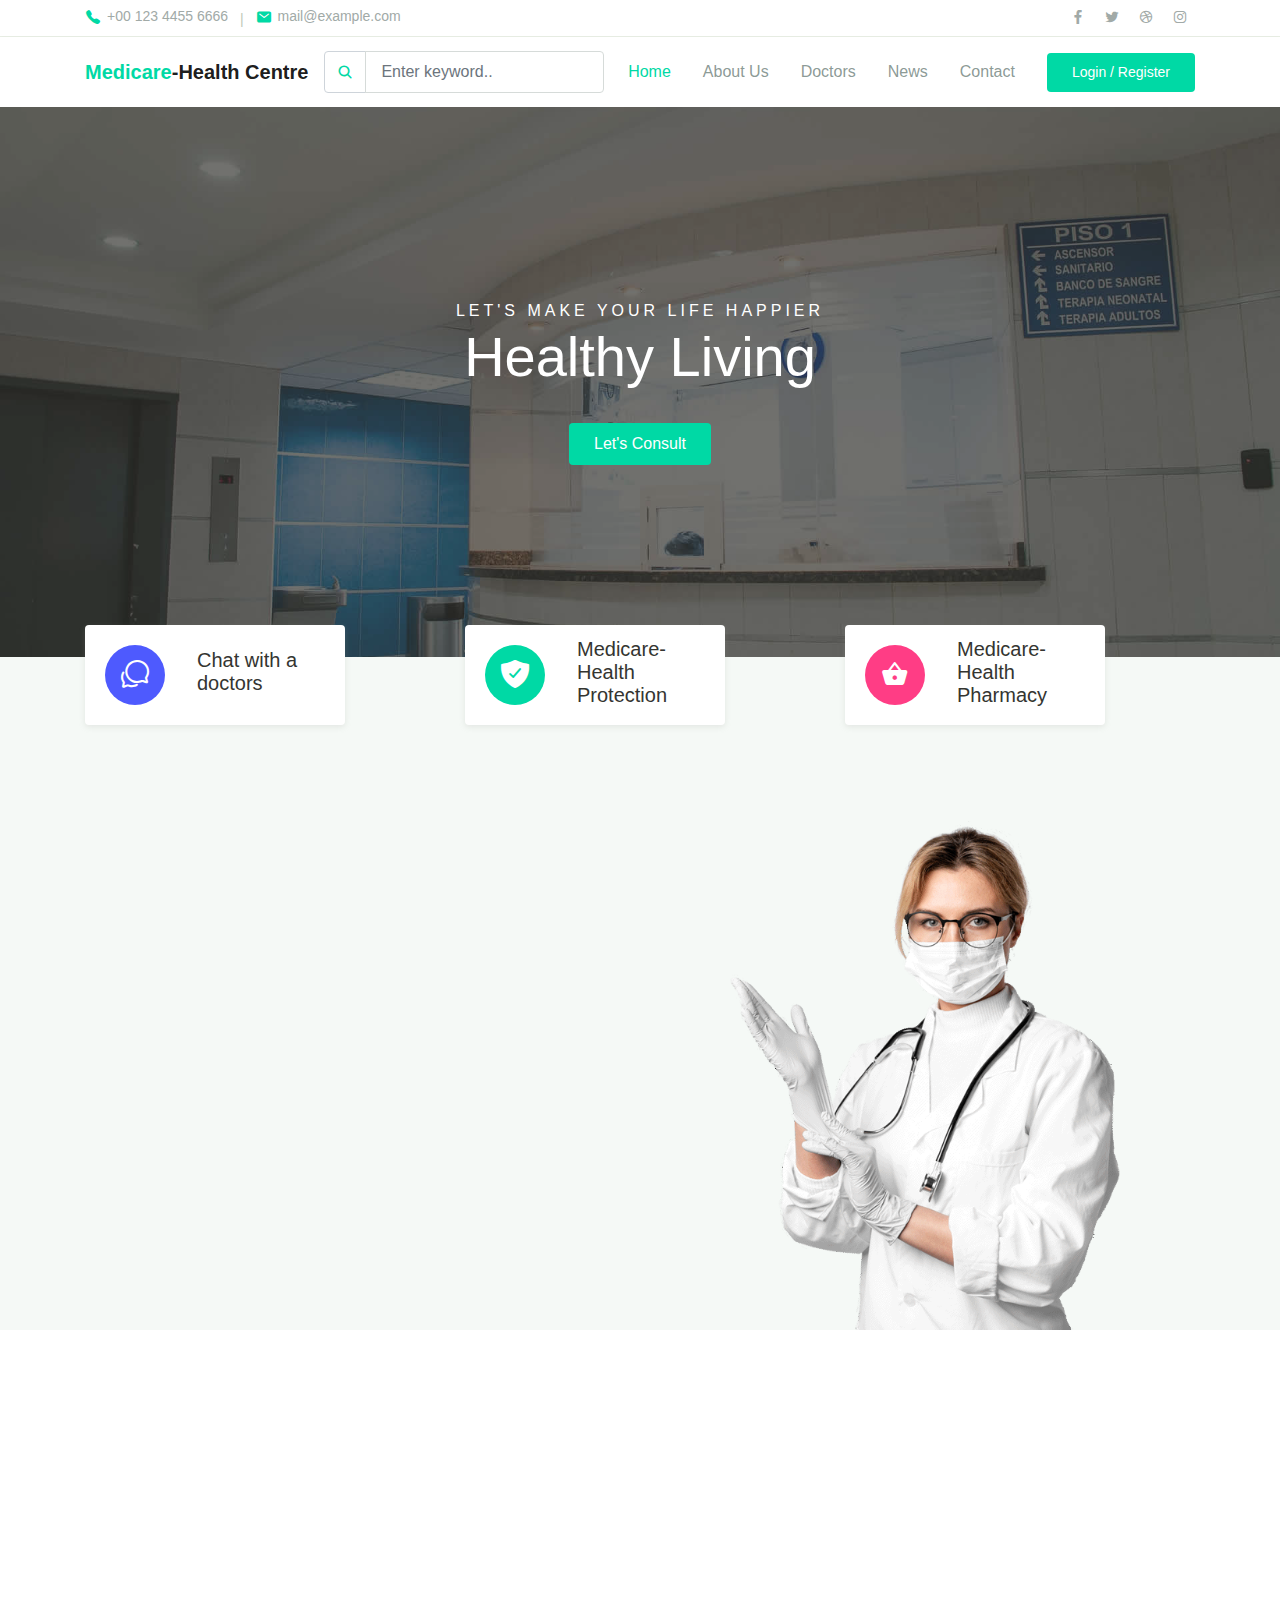
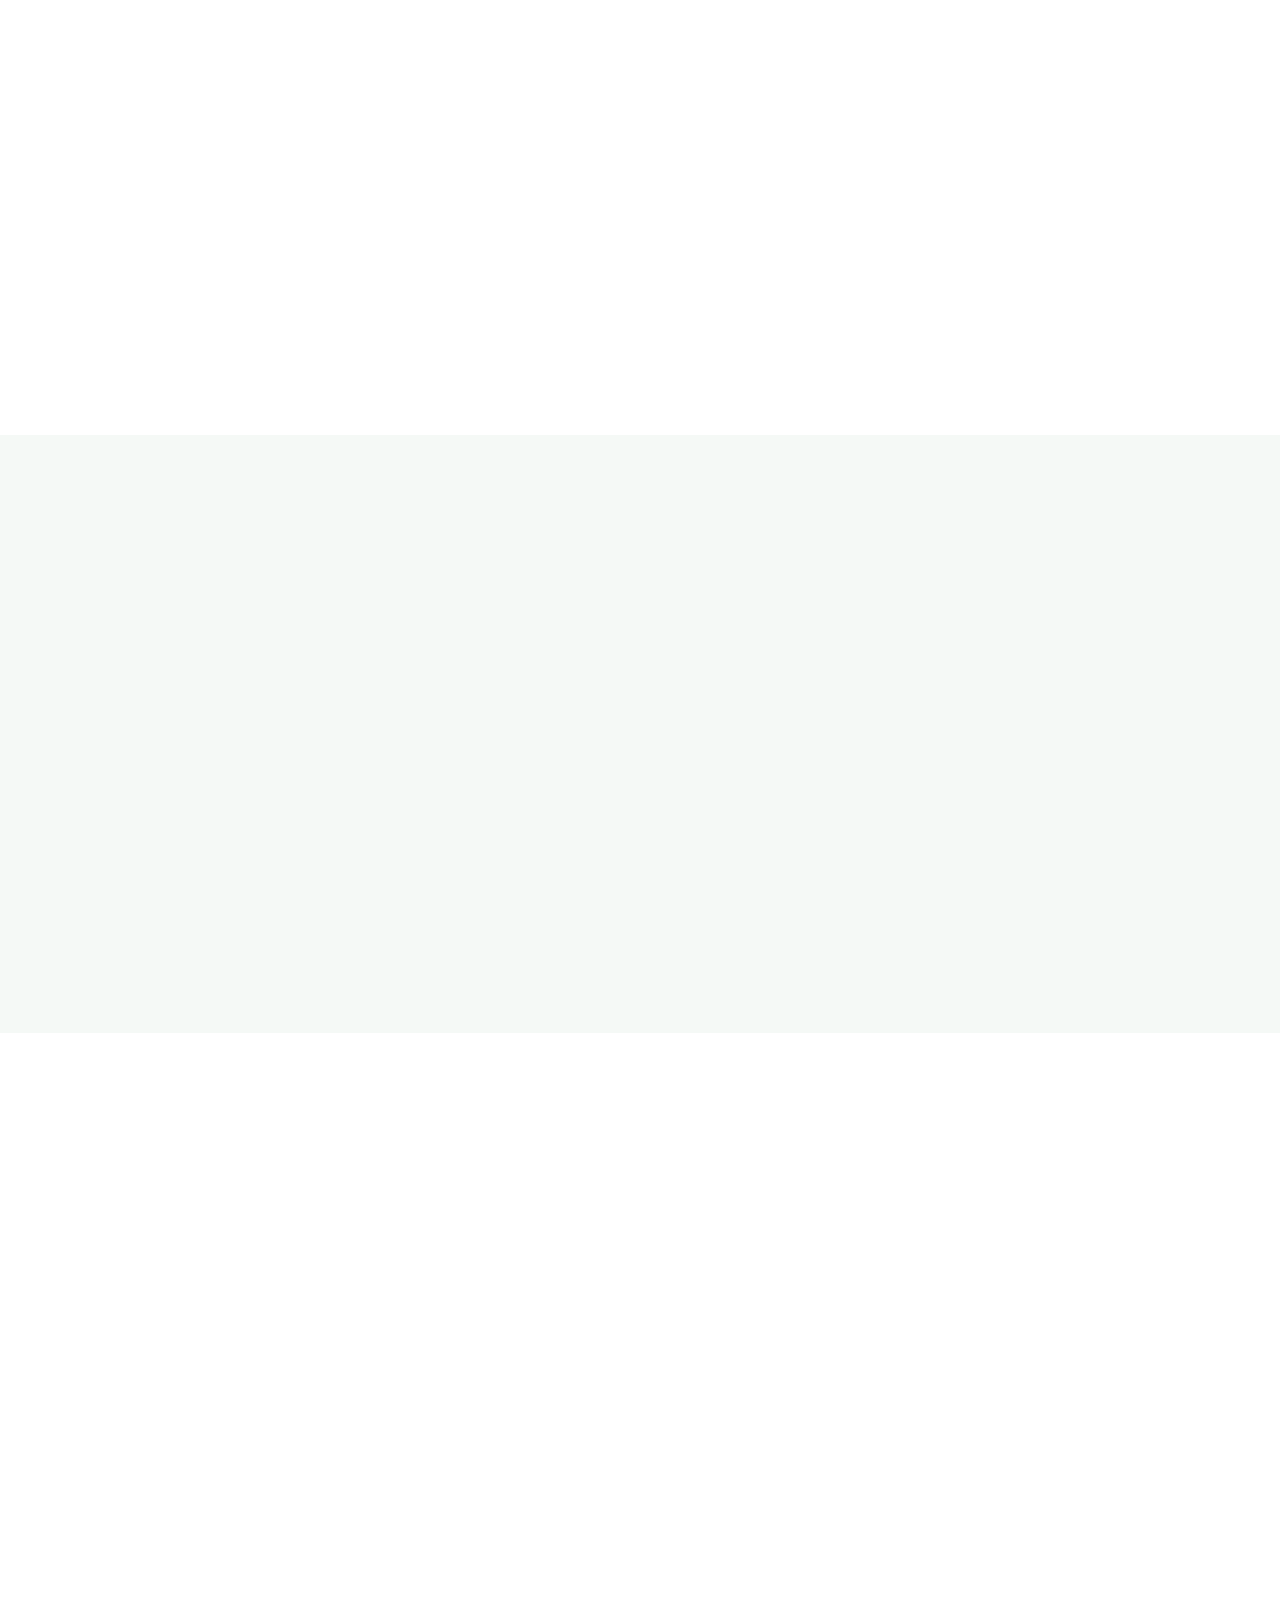
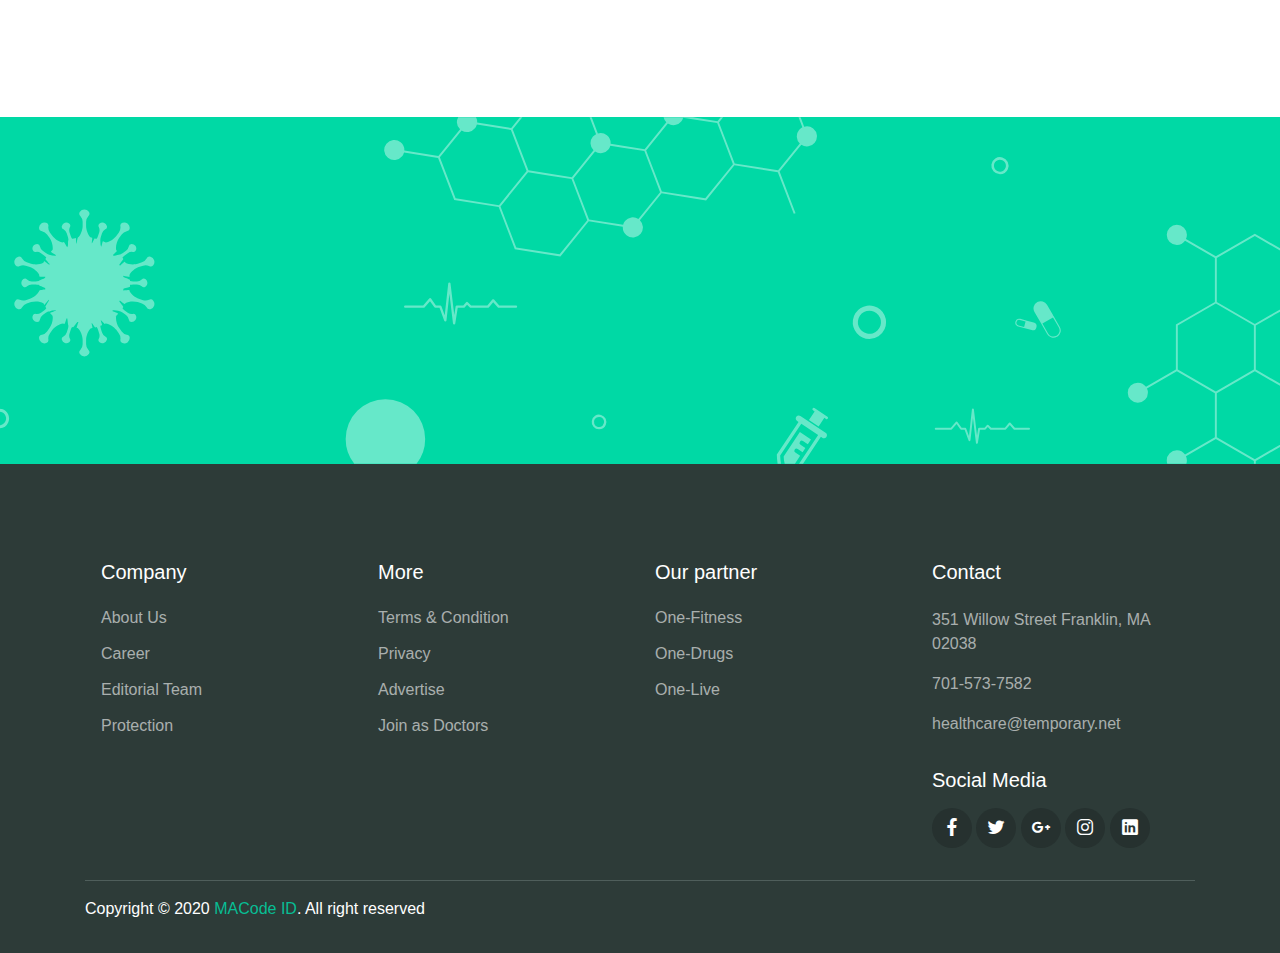
<file: public/html/index.html>
<!DOCTYPE html>
<html lang="en">
<head>
  <meta charset="UTF-8">
  <meta name="viewport" content="width=device-width, initial-scale=1.0">

  <meta http-equiv="X-UA-Compatible" content="ie=edge">

  <meta name="copyright" content="MACode ID, https://macodeid.com/">

  <title>Medicare- Medical Center HTML5 Template</title>

  <link rel="stylesheet" href="../assets/css/maicons.css">

  <link rel="stylesheet" href="../assets/css/bootstrap.css">

  <link rel="stylesheet" href="../assets/vendor/owl-carousel/css/owl.carousel.css">

  <link rel="stylesheet" href="../assets/vendor/animate/animate.css">

  <link rel="stylesheet" href="../assets/css/theme.css">
</head>
<body>

  <!-- Back to top button -->
  <div class="back-to-top"></div>

  <header>
    <div class="topbar">
      <div class="container">
        <div class="row">
          <div class="col-sm-8 text-sm">
            <div class="site-info">
              <a href="#"><span class="mai-call text-primary"></span> +00 123 4455 6666</a>
              <span class="divider">|</span>
              <a href="#"><span class="mai-mail text-primary"></span> mail@example.com</a>
            </div>
          </div>
          <div class="col-sm-4 text-right text-sm">
            <div class="social-mini-button">
              <a href="#"><span class="mai-logo-facebook-f"></span></a>
              <a href="#"><span class="mai-logo-twitter"></span></a>
              <a href="#"><span class="mai-logo-dribbble"></span></a>
              <a href="#"><span class="mai-logo-instagram"></span></a>
            </div>
          </div>
        </div> <!-- .row -->
      </div> <!-- .container -->
    </div> <!-- .topbar -->

    <nav class="navbar navbar-expand-lg navbar-light shadow-sm">
      <div class="container">
        <a class="navbar-brand" href="#"><span class="text-primary">Medicare</span>-Health Centre</a>

        <form action="#">
          <div class="input-group input-navbar">
            <div class="input-group-prepend">
              <span class="input-group-text" id="icon-addon1"><span class="mai-search"></span></span>
            </div>
            <input type="text" class="form-control" placeholder="Enter keyword.." aria-label="Username" aria-describedby="icon-addon1">
          </div>
        </form>

        <button class="navbar-toggler" type="button" data-toggle="collapse" data-target="#navbarSupport" aria-controls="navbarSupport" aria-expanded="false" aria-label="Toggle navigation">
          <span class="navbar-toggler-icon"></span>
        </button>

        <div class="collapse navbar-collapse" id="navbarSupport">
          <ul class="navbar-nav ml-auto">
            <li class="nav-item active">
              <a class="nav-link" href="index.html">Home</a>
            </li>
            <li class="nav-item">
              <a class="nav-link" href="about.html">About Us</a>
            </li>
            <li class="nav-item">
              <a class="nav-link" href="doctors.html">Doctors</a>
            </li>
            <li class="nav-item">
              <a class="nav-link" href="blog.html">News</a>
            </li>
            <li class="nav-item">
              <a class="nav-link" href="contact.html">Contact</a>
            </li>
            <li class="nav-item">
              <a class="btn btn-primary ml-lg-3" href="#">Login / Register</a>
            </li>
          </ul>
        </div> <!-- .navbar-collapse -->
      </div> <!-- .container -->
    </nav>
  </header>

  <div class="page-hero bg-image overlay-dark" style="background-image: url(../assets/img/bg_image_1.jpg);">
    <div class="hero-section">
      <div class="container text-center wow zoomIn">
        <span class="subhead">Let's make your life happier</span>
        <h1 class="display-4">Healthy Living</h1>
        <a href="#" class="btn btn-primary">Let's Consult</a>
      </div>
    </div>
  </div>


  <div class="bg-light">
    <div class="page-section py-3 mt-md-n5 custom-index">
      <div class="container">
        <div class="row justify-content-center">
          <div class="col-md-4 py-3 py-md-0">
            <div class="card-service wow fadeInUp">
              <div class="circle-shape bg-secondary text-white">
                <span class="mai-chatbubbles-outline"></span>
              </div>
              <p><span>Chat</span> with a doctors</p>
            </div>
          </div>
          <div class="col-md-4 py-3 py-md-0">
            <div class="card-service wow fadeInUp">
              <div class="circle-shape bg-primary text-white">
                <span class="mai-shield-checkmark"></span>
              </div>
              <p><span>Medicare</span>-Health Protection</p>
            </div>
          </div>
          <div class="col-md-4 py-3 py-md-0">
            <div class="card-service wow fadeInUp">
              <div class="circle-shape bg-accent text-white">
                <span class="mai-basket"></span>
              </div>
              <p><span>Medicare</span>-Health Pharmacy</p>
            </div>
          </div>
        </div>
      </div>
    </div> <!-- .page-section -->

    <div class="page-section pb-0">
      <div class="container">
        <div class="row align-items-center">
          <div class="col-lg-6 py-3 wow fadeInUp">
            <h1>Welcome to Your Health <br> Center</h1>
            <p class="text-grey mb-4">Lorem ipsum dolor sit amet, consetetur sadipscing elitr, sed diam nonumy eirmod tempor invidunt ut labore et dolore magna aliquyam erat, sed diam voluptua. At vero eos et accusam et justo duo dolores et ea rebum. Accusantium aperiam earum ipsa eius, inventore nemo labore eaque porro consequatur ex aspernatur. Explicabo, excepturi accusantium! Placeat voluptates esse ut optio facilis!</p>
            <a href="about.html" class="btn btn-primary">Learn More</a>
          </div>
          <div class="col-lg-6 wow fadeInRight" data-wow-delay="400ms">
            <div class="img-place custom-img-1">
              <img src="../assets/img/bg-doctor.png" alt="">
            </div>
          </div>
        </div>
      </div>
    </div> <!-- .bg-light -->
  </div> <!-- .bg-light -->

  <div class="page-section">
    <div class="container">
      <h1 class="text-center mb-5 wow fadeInUp">Our Doctors</h1>

      <div class="owl-carousel wow fadeInUp" id="doctorSlideshow">
        <div class="item">
          <div class="card-doctor">
            <div class="header">
              <img src="../assets/img/doctors/doctor_1.jpg" alt="">
              <div class="meta">
                <a href="#"><span class="mai-call"></span></a>
                <a href="#"><span class="mai-logo-whatsapp"></span></a>
              </div>
            </div>
            <div class="body">
              <p class="text-xl mb-0">Dr. Karanja </p>
              <span class="text-sm text-grey">Cardiology</span>
            </div>
          </div>
        </div>
        <div class="item">
          <div class="card-doctor">
            <div class="header">
              <img src="../assets/img/doctors/doctor_2.jpg" alt="">
              <div class="meta">
                <a href="#"><span class="mai-call"></span></a>
                <a href="#"><span class="mai-logo-whatsapp"></span></a>
              </div>
            </div>
            <div class="body">
              <p class="text-xl mb-0">Dr. Alexa Melvin</p>
              <span class="text-sm text-grey">Dental</span>
            </div>
          </div>
        </div>
        <div class="item">
          <div class="card-doctor">
            <div class="header">
              <img src="../assets/img/doctors/doctor_3.jpg" alt="">
              <div class="meta">
                <a href="#"><span class="mai-call"></span></a>
                <a href="#"><span class="mai-logo-whatsapp"></span></a>
              </div>
            </div>
            <div class="body">
              <p class="text-xl mb-0">Dr. Rebecca Steffany</p>
              <span class="text-sm text-grey">General Health</span>
            </div>
          </div>
        </div>
        <div class="item">
          <div class="card-doctor">
            <div class="header">
              <img src="../assets/img/doctors/doctor_3.jpg" alt="">
              <div class="meta">
                <a href="#"><span class="mai-call"></span></a>
                <a href="#"><span class="mai-logo-whatsapp"></span></a>
              </div>
            </div>
            <div class="body">
              <p class="text-xl mb-0">Dr. Rebecca Steffany</p>
              <span class="text-sm text-grey">General Health</span>
            </div>
          </div>
        </div>
        <div class="item">
          <div class="card-doctor">
            <div class="header">
              <img src="../assets/img/doctors/doctor_3.jpg" alt="">
              <div class="meta">
                <a href="#"><span class="mai-call"></span></a>
                <a href="#"><span class="mai-logo-whatsapp"></span></a>
              </div>
            </div>
            <div class="body">
              <p class="text-xl mb-0">Dr. Rebecca Steffany</p>
              <span class="text-sm text-grey">General Health</span>
            </div>
          </div>
        </div>
      </div>
    </div>
  </div>

  <div class="page-section bg-light">
    <div class="container">
      <h1 class="text-center wow fadeInUp">Latest News</h1>
      <div class="row mt-5">
        <div class="col-lg-4 py-2 wow zoomIn">
          <div class="card-blog">
            <div class="header">
              <div class="post-category">
                <a href="#">Covid19</a>
              </div>
              <a href="blog-details.html" class="post-thumb">
                <img src="../assets/img/blog/blog_1.jpg" alt="">
              </a>
            </div>
            <div class="body">
              <h5 class="post-title"><a href="blog-details.html">List of Countries without Coronavirus case</a></h5>
              <div class="site-info">
                <div class="avatar mr-2">
                  <div class="avatar-img">
                    <img src="../assets/img/person/person_1.jpg" alt="">
                  </div>
                  <span>Roger Adams</span>
                </div>
                <span class="mai-time"></span> 1 week ago
              </div>
            </div>
          </div>
        </div>
        <div class="col-lg-4 py-2 wow zoomIn">
          <div class="card-blog">
            <div class="header">
              <div class="post-category">
                <a href="#">Covid19</a>
              </div>
              <a href="blog-details.html" class="post-thumb">
                <img src="../assets/img/blog/blog_2.jpg" alt="">
              </a>
            </div>
            <div class="body">
              <h5 class="post-title"><a href="blog-details.html">Recovery Room: News beyond the pandemic</a></h5>
              <div class="site-info">
                <div class="avatar mr-2">
                  <div class="avatar-img">
                    <img src="../assets/img/person/person_1.jpg" alt="">
                  </div>
                  <span>Roger Adams</span>
                </div>
                <span class="mai-time"></span> 4 weeks ago
              </div>
            </div>
          </div>
        </div>
        <div class="col-lg-4 py-2 wow zoomIn">
          <div class="card-blog">
            <div class="header">
              <div class="post-category">
                <a href="#">Covid19</a>
              </div>
              <a href="blog-details.html" class="post-thumb">
                <img src="../assets/img/blog/blog_3.jpg" alt="">
              </a>
            </div>
            <div class="body">
              <h5 class="post-title"><a href="blog-details.html">What is the impact of eating too much sugar?</a></h5>
              <div class="site-info">
                <div class="avatar mr-2">
                  <div class="avatar-img">
                    <img src="../assets/img/person/person_2.jpg" alt="">
                  </div>
                  <span>Diego Simmons</span>
                </div>
                <span class="mai-time"></span> 2 months ago
              </div>
            </div>
          </div>
        </div>

        <div class="col-12 text-center mt-4 wow zoomIn">
          <a href="blog.html" class="btn btn-primary">Read More</a>
        </div>

      </div>
    </div>
  </div> <!-- .page-section -->

  <div class="page-section">
    <div class="container">
      <h1 class="text-center wow fadeInUp">Make an Appointment</h1>

      <form class="main-form">
        <div class="row mt-5 ">
          <div class="col-12 col-sm-6 py-2 wow fadeInLeft">
            <input type="text" class="form-control" placeholder="Full name">
          </div>
          <div class="col-12 col-sm-6 py-2 wow fadeInRight">
            <input type="text" class="form-control" placeholder="Email address..">
          </div>
          <div class="col-12 col-sm-6 py-2 wow fadeInLeft" data-wow-delay="300ms">
            <input type="date" class="form-control">
          </div>
          <div class="col-12 col-sm-6 py-2 wow fadeInRight" data-wow-delay="300ms">
            <select name="departement" id="departement" class="custom-select">
              <option value="general">General Health</option>
              <option value="cardiology">Cardiology</option>
              <option value="dental">Dental</option>
              <option value="neurology">Neurology</option>
              <option value="orthopaedics">Orthopaedics</option>
            </select>
          </div>
          <div class="col-12 py-2 wow fadeInUp" data-wow-delay="300ms">
            <input type="text" class="form-control" placeholder="Number..">
          </div>
          <div class="col-12 py-2 wow fadeInUp" data-wow-delay="300ms">
            <textarea name="message" id="message" class="form-control" rows="6" placeholder="Enter message.."></textarea>
          </div>
        </div>

        <button type="submit" class="btn btn-primary mt-3 wow zoomIn">Submit Request</button>
      </form>
    </div>
  </div> <!-- .page-section -->

  <div class="page-section banner-home bg-image" style="background-image: url(../assets/img/banner-pattern.svg);">
    <div class="container py-5 py-lg-0">
      <div class="row align-items-center">
        <div class="col-lg-4 wow zoomIn">
          <div class="img-banner d-none d-lg-block">
            <img src="../assets/img/mobile_app.png" alt="">
          </div>
        </div>
        <div class="col-lg-8 wow fadeInRight">
          <h1 class="font-weight-normal mb-3">Get easy access of all features using One Health Application</h1>
          <a href="#"><img src="../assets/img/google_play.svg" alt=""></a>
          <a href="#" class="ml-2"><img src="../assets/img/app_store.svg" alt=""></a>
        </div>
      </div>
    </div>
  </div> <!-- .banner-home -->

  <footer class="page-footer">
    <div class="container">
      <div class="row px-md-3">
        <div class="col-sm-6 col-lg-3 py-3">
          <h5>Company</h5>
          <ul class="footer-menu">
            <li><a href="#">About Us</a></li>
            <li><a href="#">Career</a></li>
            <li><a href="#">Editorial Team</a></li>
            <li><a href="#">Protection</a></li>
          </ul>
        </div>
        <div class="col-sm-6 col-lg-3 py-3">
          <h5>More</h5>
          <ul class="footer-menu">
            <li><a href="#">Terms & Condition</a></li>
            <li><a href="#">Privacy</a></li>
            <li><a href="#">Advertise</a></li>
            <li><a href="#">Join as Doctors</a></li>
          </ul>
        </div>
        <div class="col-sm-6 col-lg-3 py-3">
          <h5>Our partner</h5>
          <ul class="footer-menu">
            <li><a href="#">One-Fitness</a></li>
            <li><a href="#">One-Drugs</a></li>
            <li><a href="#">One-Live</a></li>
          </ul>
        </div>
        <div class="col-sm-6 col-lg-3 py-3">
          <h5>Contact</h5>
          <p class="footer-link mt-2">351 Willow Street Franklin, MA 02038</p>
          <a href="#" class="footer-link">701-573-7582</a>
          <a href="#" class="footer-link">healthcare@temporary.net</a>

          <h5 class="mt-3">Social Media</h5>
          <div class="footer-sosmed mt-3">
            <a href="#" target="_blank"><span class="mai-logo-facebook-f"></span></a>
            <a href="#" target="_blank"><span class="mai-logo-twitter"></span></a>
            <a href="#" target="_blank"><span class="mai-logo-google-plus-g"></span></a>
            <a href="#" target="_blank"><span class="mai-logo-instagram"></span></a>
            <a href="#" target="_blank"><span class="mai-logo-linkedin"></span></a>
          </div>
        </div>
      </div>

      <hr>

      <p id="copyright">Copyright &copy; 2020 <a href="https://macodeid.com/" target="_blank">MACode ID</a>. All right reserved</p>
    </div>
  </footer>

<script src="../assets/js/jquery-3.5.1.min.js"></script>

<script src="../assets/js/bootstrap.bundle.min.js"></script>

<script src="../assets/vendor/owl-carousel/js/owl.carousel.min.js"></script>

<script src="../assets/vendor/wow/wow.min.js"></script>

<script src="../assets/js/theme.js"></script>
  
</body>
</html>
</file>
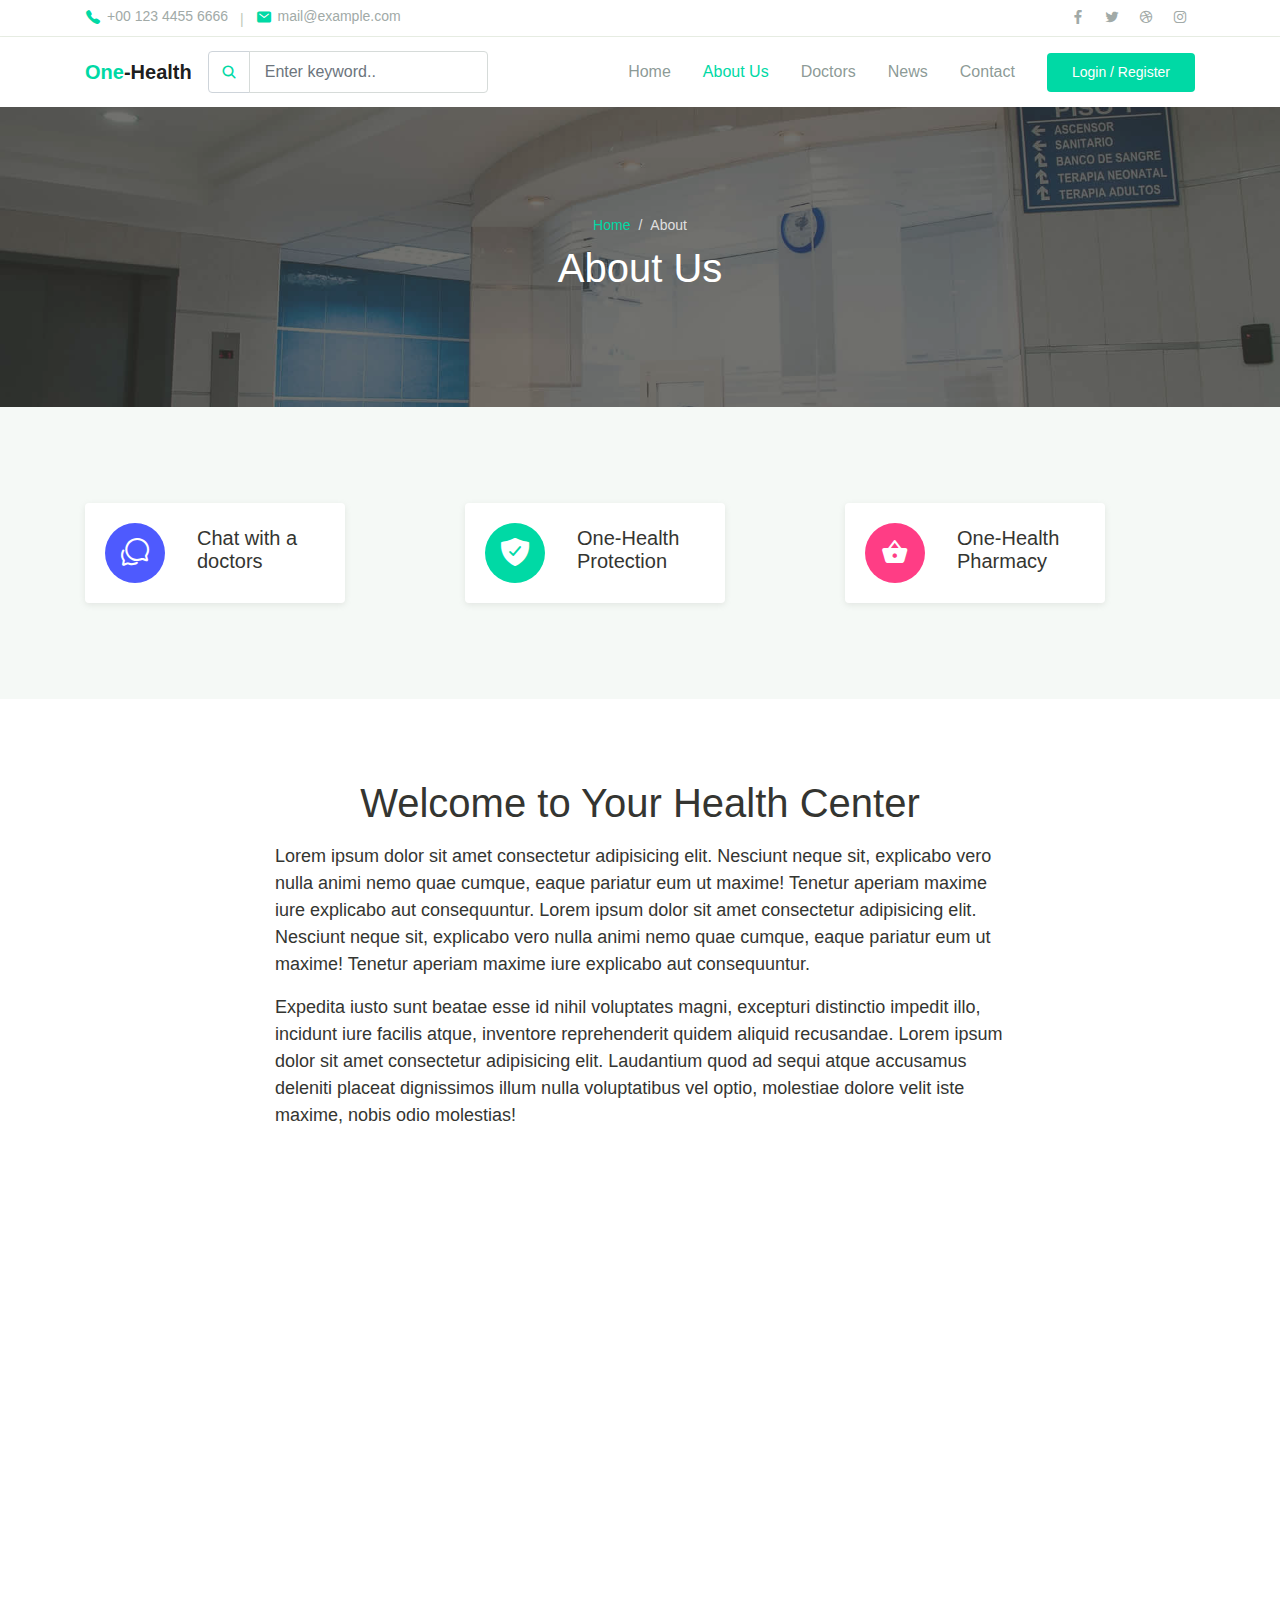
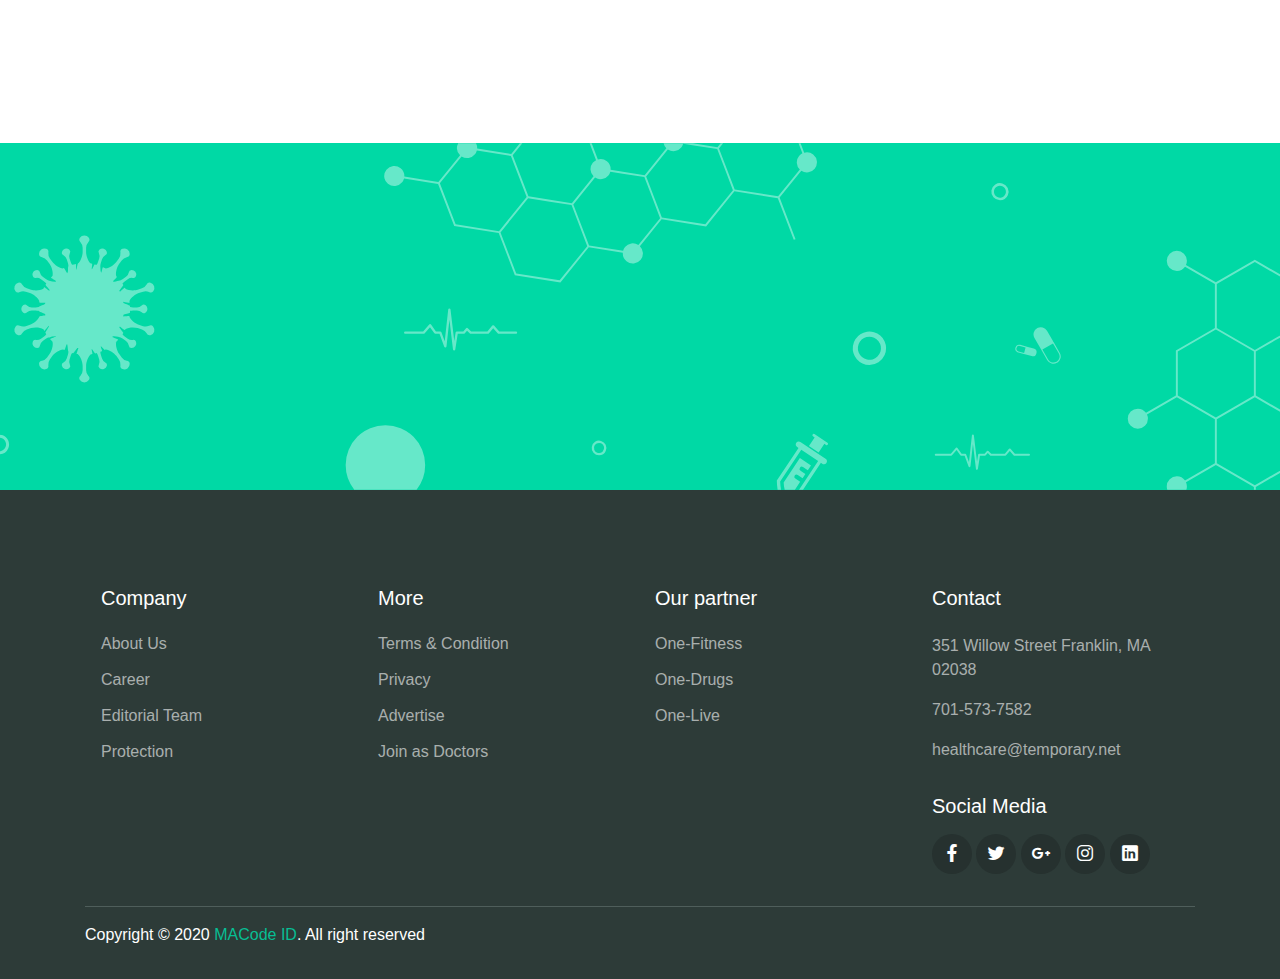
<file: public/html/about.html>
<!DOCTYPE html>
<html lang="en">
<head>
  <meta charset="UTF-8">
  <meta name="viewport" content="width=device-width, initial-scale=1.0">

  <meta http-equiv="X-UA-Compatible" content="ie=edge">

  <meta name="copyright" content="MACode ID, https://macodeid.com/">

  <title>One Health - Medical Center HTML5 Template</title>

  <link rel="stylesheet" href="../assets/css/maicons.css">

  <link rel="stylesheet" href="../assets/css/bootstrap.css">

  <link rel="stylesheet" href="../assets/vendor/owl-carousel/css/owl.carousel.css">

  <link rel="stylesheet" href="../assets/vendor/animate/animate.css">

  <link rel="stylesheet" href="../assets/css/theme.css">
</head>
<body>

  <!-- Back to top button -->
  <div class="back-to-top"></div>

  <header>
    <div class="topbar">
      <div class="container">
        <div class="row">
          <div class="col-sm-8 text-sm">
            <div class="site-info">
              <a href="#"><span class="mai-call text-primary"></span> +00 123 4455 6666</a>
              <span class="divider">|</span>
              <a href="#"><span class="mai-mail text-primary"></span> mail@example.com</a>
            </div>
          </div>
          <div class="col-sm-4 text-right text-sm">
            <div class="social-mini-button">
              <a href="#"><span class="mai-logo-facebook-f"></span></a>
              <a href="#"><span class="mai-logo-twitter"></span></a>
              <a href="#"><span class="mai-logo-dribbble"></span></a>
              <a href="#"><span class="mai-logo-instagram"></span></a>
            </div>
          </div>
        </div> <!-- .row -->
      </div> <!-- .container -->
    </div> <!-- .topbar -->

    <nav class="navbar navbar-expand-lg navbar-light shadow-sm">
      <div class="container">
        <a class="navbar-brand" href="#"><span class="text-primary">One</span>-Health</a>

        <form action="#">
          <div class="input-group input-navbar">
            <div class="input-group-prepend">
              <span class="input-group-text" id="icon-addon1"><span class="mai-search"></span></span>
            </div>
            <input type="text" class="form-control" placeholder="Enter keyword.." aria-label="Username" aria-describedby="icon-addon1">
          </div>
        </form>

        <button class="navbar-toggler" type="button" data-toggle="collapse" data-target="#navbarSupport" aria-controls="navbarSupport" aria-expanded="false" aria-label="Toggle navigation">
          <span class="navbar-toggler-icon"></span>
        </button>

        <div class="collapse navbar-collapse" id="navbarSupport">
          <ul class="navbar-nav ml-auto">
            <li class="nav-item">
              <a class="nav-link" href="index.html">Home</a>
            </li>
            <li class="nav-item active">
              <a class="nav-link" href="about.html">About Us</a>
            </li>
            <li class="nav-item">
              <a class="nav-link" href="doctors.html">Doctors</a>
            </li>
            <li class="nav-item">
              <a class="nav-link" href="blog.html">News</a>
            </li>
            <li class="nav-item">
              <a class="nav-link" href="contact.html">Contact</a>
            </li>
            <li class="nav-item">
              <a class="btn btn-primary ml-lg-3" href="#">Login / Register</a>
            </li>
          </ul>
        </div> <!-- .navbar-collapse -->
      </div> <!-- .container -->
    </nav>
  </header>

  <div class="page-banner overlay-dark bg-image" style="background-image: url(../assets/img/bg_image_1.jpg);">
    <div class="banner-section">
      <div class="container text-center wow fadeInUp">
        <nav aria-label="Breadcrumb">
          <ol class="breadcrumb breadcrumb-dark bg-transparent justify-content-center py-0 mb-2">
            <li class="breadcrumb-item"><a href="index.html">Home</a></li>
            <li class="breadcrumb-item active" aria-current="page">About</li>
          </ol>
        </nav>
        <h1 class="font-weight-normal">About Us</h1>
      </div> <!-- .container -->
    </div> <!-- .banner-section -->
  </div> <!-- .page-banner -->

  <div class="page-section bg-light">
    <div class="container">
      <div class="row">
        <div class="col-md-4 py-3 wow zoomIn">
          <div class="card-service">
            <div class="circle-shape bg-secondary text-white">
              <span class="mai-chatbubbles-outline"></span>
            </div>
            <p><span>Chat</span> with a doctors</p>
          </div>
        </div>
        <div class="col-md-4 py-3 wow zoomIn">
          <div class="card-service">
            <div class="circle-shape bg-primary text-white">
              <span class="mai-shield-checkmark"></span>
            </div>
            <p><span>One</span>-Health Protection</p>
          </div>
        </div>
        <div class="col-md-4 py-3 wow zoomIn">
          <div class="card-service">
            <div class="circle-shape bg-accent text-white">
              <span class="mai-basket"></span>
            </div>
            <p><span>One</span>-Health Pharmacy</p>
          </div>
        </div>
      </div>
    </div>
  </div>

  <div class="page-section">
    <div class="container">
      <div class="row justify-content-center">
        <div class="col-lg-8 wow fadeInUp">
          <h1 class="text-center mb-3">Welcome to Your Health Center</h1>
          <div class="text-lg">
            <p>Lorem ipsum dolor sit amet consectetur adipisicing elit. Nesciunt neque sit, explicabo vero nulla animi nemo quae cumque, eaque pariatur eum ut maxime! Tenetur aperiam maxime iure explicabo aut consequuntur. Lorem ipsum dolor sit amet consectetur adipisicing elit. Nesciunt neque sit, explicabo vero nulla animi nemo quae cumque, eaque pariatur eum ut maxime! Tenetur aperiam maxime iure explicabo aut consequuntur.</p>
            <p>Expedita iusto sunt beatae esse id nihil voluptates magni, excepturi distinctio impedit illo, incidunt iure facilis atque, inventore reprehenderit quidem aliquid recusandae. Lorem ipsum dolor sit amet consectetur adipisicing elit. Laudantium quod ad sequi atque accusamus deleniti placeat dignissimos illum nulla voluptatibus vel optio, molestiae dolore velit iste maxime, nobis odio molestias!</p>
          </div>
        </div>
        <div class="col-lg-10 mt-5">
          <h1 class="text-center mb-5 wow fadeInUp">Our Doctors</h1>
          <div class="row justify-content-center">
            <div class="col-md-6 col-lg-4 wow zoomIn">
              <div class="card-doctor">
                <div class="header">
                  <img src="../assets/img/doctors/doctor_1.jpg" alt="">
                  <div class="meta">
                    <a href="#"><span class="mai-call"></span></a>
                    <a href="#"><span class="mai-logo-whatsapp"></span></a>
                  </div>
                </div>
                <div class="body">
                  <p class="text-xl mb-0">Dr. Stein Albert</p>
                  <span class="text-sm text-grey">Cardiology</span>
                </div>
              </div>
            </div>
            <div class="col-md-6 col-lg-4 wow zoomIn">
              <div class="card-doctor">
                <div class="header">
                  <img src="../assets/img/doctors/doctor_2.jpg" alt="">
                  <div class="meta">
                    <a href="#"><span class="mai-call"></span></a>
                    <a href="#"><span class="mai-logo-whatsapp"></span></a>
                  </div>
                </div>
                <div class="body">
                  <p class="text-xl mb-0">Dr. Alexa Melvin</p>
                  <span class="text-sm text-grey">Dental</span>
                </div>
              </div>
            </div>
            <div class="col-md-6 col-lg-4 wow zoomIn">
              <div class="card-doctor">
                <div class="header">
                  <img src="../assets/img/doctors/doctor_3.jpg" alt="">
                  <div class="meta">
                    <a href="#"><span class="mai-call"></span></a>
                    <a href="#"><span class="mai-logo-whatsapp"></span></a>
                  </div>
                </div>
                <div class="body">
                  <p class="text-xl mb-0">Dr. Rebecca Steffany</p>
                  <span class="text-sm text-grey">General Health</span>
                </div>
              </div>
            </div>

          </div>
        </div>
      </div>
    </div>
  </div>

  <div class="page-section banner-home bg-image" style="background-image: url(../assets/img/banner-pattern.svg);">
    <div class="container py-5 py-lg-0">
      <div class="row align-items-center">
        <div class="col-lg-4 wow zoomIn">
          <div class="img-banner d-none d-lg-block">
            <img src="../assets/img/mobile_app.png" alt="">
          </div>
        </div>
        <div class="col-lg-8 wow fadeInRight">
          <h1 class="font-weight-normal mb-3">Get easy access of all features using One Health Application</h1>
          <a href="#"><img src="../assets/img/google_play.svg" alt=""></a>
          <a href="#" class="ml-2"><img src="../assets/img/app_store.svg" alt=""></a>
        </div>
      </div>
    </div>
  </div> <!-- .banner-home -->

  <footer class="page-footer">
    <div class="container">
      <div class="row px-md-3">
        <div class="col-sm-6 col-lg-3 py-3">
          <h5>Company</h5>
          <ul class="footer-menu">
            <li><a href="#">About Us</a></li>
            <li><a href="#">Career</a></li>
            <li><a href="#">Editorial Team</a></li>
            <li><a href="#">Protection</a></li>
          </ul>
        </div>
        <div class="col-sm-6 col-lg-3 py-3">
          <h5>More</h5>
          <ul class="footer-menu">
            <li><a href="#">Terms & Condition</a></li>
            <li><a href="#">Privacy</a></li>
            <li><a href="#">Advertise</a></li>
            <li><a href="#">Join as Doctors</a></li>
          </ul>
        </div>
        <div class="col-sm-6 col-lg-3 py-3">
          <h5>Our partner</h5>
          <ul class="footer-menu">
            <li><a href="#">One-Fitness</a></li>
            <li><a href="#">One-Drugs</a></li>
            <li><a href="#">One-Live</a></li>
          </ul>
        </div>
        <div class="col-sm-6 col-lg-3 py-3">
          <h5>Contact</h5>
          <p class="footer-link mt-2">351 Willow Street Franklin, MA 02038</p>
          <a href="#" class="footer-link">701-573-7582</a>
          <a href="#" class="footer-link">healthcare@temporary.net</a>

          <h5 class="mt-3">Social Media</h5>
          <div class="footer-sosmed mt-3">
            <a href="#" target="_blank"><span class="mai-logo-facebook-f"></span></a>
            <a href="#" target="_blank"><span class="mai-logo-twitter"></span></a>
            <a href="#" target="_blank"><span class="mai-logo-google-plus-g"></span></a>
            <a href="#" target="_blank"><span class="mai-logo-instagram"></span></a>
            <a href="#" target="_blank"><span class="mai-logo-linkedin"></span></a>
          </div>
        </div>
      </div>

      <hr>

      <p id="copyright">Copyright &copy; 2020 <a href="https://macodeid.com/" target="_blank">MACode ID</a>. All right reserved</p>
    </div>
  </footer>

<script src="../assets/js/jquery-3.5.1.min.js"></script>

<script src="../assets/js/bootstrap.bundle.min.js"></script>

<script src="../assets/vendor/owl-carousel/js/owl.carousel.min.js"></script>

<script src="../assets/vendor/wow/wow.min.js"></script>

<script src="../assets/js/theme.js"></script>
  
</body>
</html>
</file>
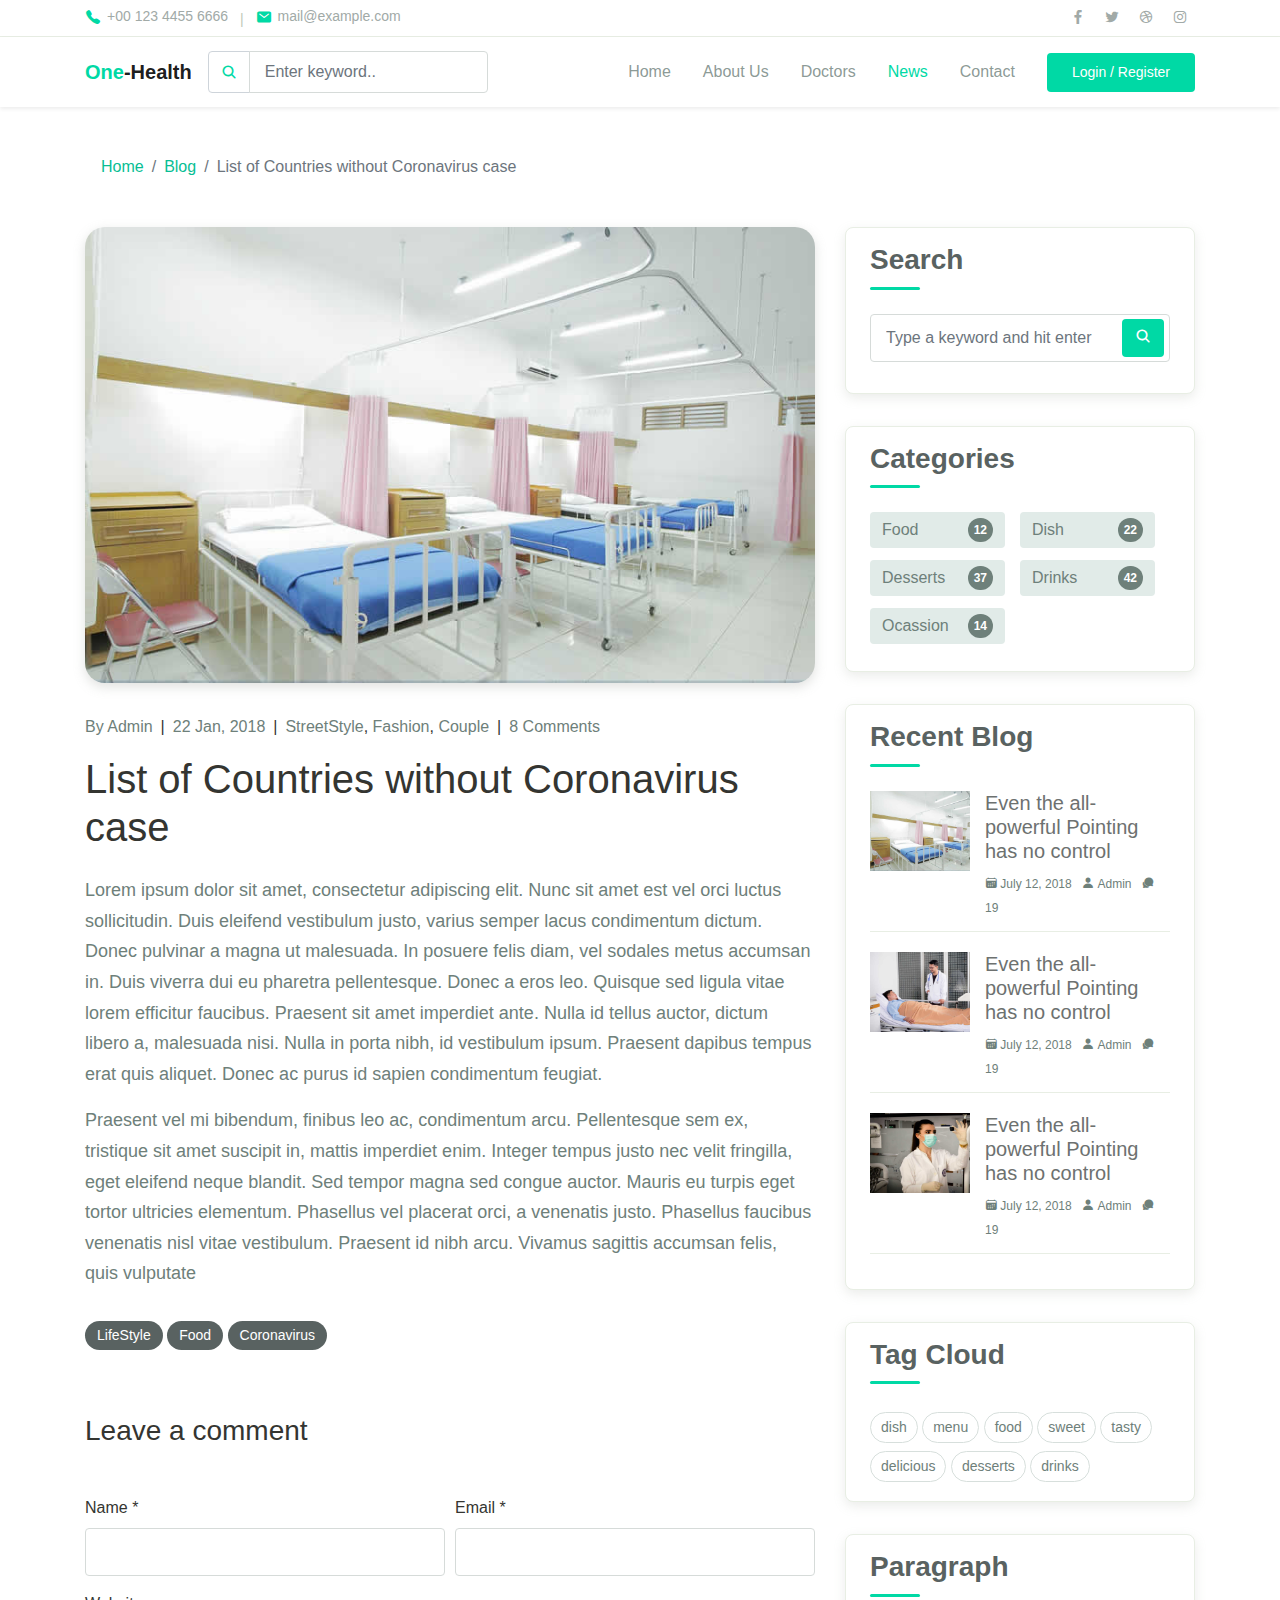
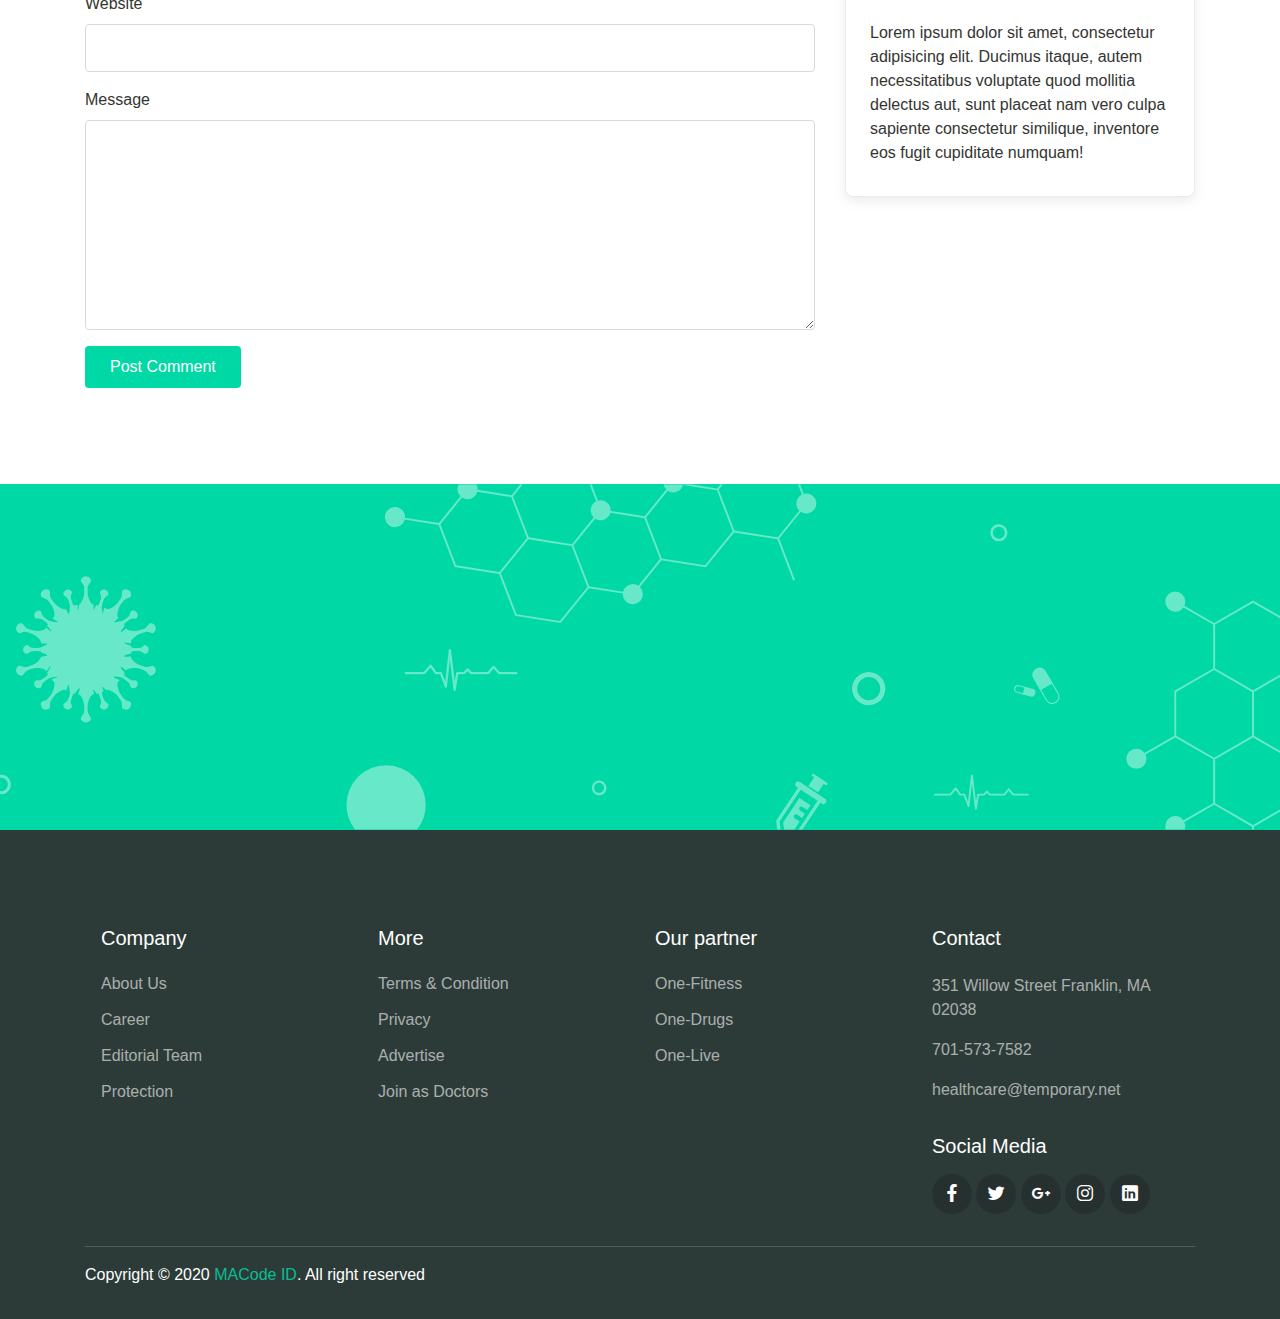
<file: public/html/blog-details.html>
<!DOCTYPE html>
<html lang="en">
<head>
  <meta charset="UTF-8">
  <meta name="viewport" content="width=device-width, initial-scale=1.0">

  <meta http-equiv="X-UA-Compatible" content="ie=edge">

  <meta name="copyright" content="MACode ID, https://macodeid.com/">

  <title>One Health - Medical Center HTML5 Template</title>

  <link rel="stylesheet" href="../assets/css/maicons.css">

  <link rel="stylesheet" href="../assets/css/bootstrap.css">

  <link rel="stylesheet" href="../assets/vendor/owl-carousel/css/owl.carousel.css">

  <link rel="stylesheet" href="../assets/vendor/animate/animate.css">

  <link rel="stylesheet" href="../assets/css/theme.css">
</head>
<body>

  <!-- Back to top button -->
  <div class="back-to-top"></div>

  <header>
    <div class="topbar">
      <div class="container">
        <div class="row">
          <div class="col-sm-8 text-sm">
            <div class="site-info">
              <a href="#"><span class="mai-call text-primary"></span> +00 123 4455 6666</a>
              <span class="divider">|</span>
              <a href="#"><span class="mai-mail text-primary"></span> mail@example.com</a>
            </div>
          </div>
          <div class="col-sm-4 text-right text-sm">
            <div class="social-mini-button">
              <a href="#"><span class="mai-logo-facebook-f"></span></a>
              <a href="#"><span class="mai-logo-twitter"></span></a>
              <a href="#"><span class="mai-logo-dribbble"></span></a>
              <a href="#"><span class="mai-logo-instagram"></span></a>
            </div>
          </div>
        </div> <!-- .row -->
      </div> <!-- .container -->
    </div> <!-- .topbar -->

    <nav class="navbar navbar-expand-lg navbar-light shadow-sm">
      <div class="container">
        <a class="navbar-brand" href="#"><span class="text-primary">One</span>-Health</a>

        <form action="#">
          <div class="input-group input-navbar">
            <div class="input-group-prepend">
              <span class="input-group-text" id="icon-addon1"><span class="mai-search"></span></span>
            </div>
            <input type="text" class="form-control" placeholder="Enter keyword.." aria-label="Username" aria-describedby="icon-addon1">
          </div>
        </form>

        <button class="navbar-toggler" type="button" data-toggle="collapse" data-target="#navbarSupport" aria-controls="navbarSupport" aria-expanded="false" aria-label="Toggle navigation">
          <span class="navbar-toggler-icon"></span>
        </button>

        <div class="collapse navbar-collapse" id="navbarSupport">
          <ul class="navbar-nav ml-auto">
            <li class="nav-item">
              <a class="nav-link" href="index.html">Home</a>
            </li>
            <li class="nav-item">
              <a class="nav-link" href="about.html">About Us</a>
            </li>
            <li class="nav-item">
              <a class="nav-link" href="doctors.html">Doctors</a>
            </li>
            <li class="nav-item active">
              <a class="nav-link" href="blog.html">News</a>
            </li>
            <li class="nav-item">
              <a class="nav-link" href="contact.html">Contact</a>
            </li>
            <li class="nav-item">
              <a class="btn btn-primary ml-lg-3" href="#">Login / Register</a>
            </li>
          </ul>
        </div> <!-- .navbar-collapse -->
      </div> <!-- .container -->
    </nav>
  </header>

  <div class="page-section pt-5">
    <div class="container">
      <div class="row">
        <div class="col-lg-8">
          <nav aria-label="Breadcrumb">
            <ol class="breadcrumb bg-transparent py-0 mb-5">
              <li class="breadcrumb-item"><a href="index.html">Home</a></li>
              <li class="breadcrumb-item"><a href="blog.html">Blog</a></li>
              <li class="breadcrumb-item active" aria-current="page">List of Countries without Coronavirus case</li>
            </ol>
          </nav>
        </div>
      </div> <!-- .row -->

      <div class="row">
        <div class="col-lg-8">
          <article class="blog-details">
            <div class="post-thumb">
              <img src="../assets/img/blog/blog_1.jpg" alt="">
            </div>
            <div class="post-meta">
              <div class="post-author">
                <span class="text-grey">By</span> <a href="#">Admin</a>  
              </div>
              <span class="divider">|</span>
              <div class="post-date">
                <a href="#">22 Jan, 2018</a>
              </div>
              <span class="divider">|</span>
              <div>
                <a href="#">StreetStyle</a>, <a href="#">Fashion</a>, <a href="#">Couple</a>  
              </div>
              <span class="divider">|</span>
              <div class="post-comment-count">
                <a href="#">8 Comments</a>
              </div>
            </div>
            <h2 class="post-title h1">List of Countries without Coronavirus case</h2>
            <div class="post-content">
              <p>Lorem ipsum dolor sit amet, consectetur adipiscing elit. Nunc sit amet est vel orci luctus sollicitudin. Duis eleifend vestibulum justo, varius semper lacus condimentum dictum. Donec pulvinar a magna ut malesuada. In posuere felis diam, vel sodales metus accumsan in. Duis viverra dui eu pharetra pellentesque. Donec a eros leo. Quisque sed ligula vitae lorem efficitur faucibus. Praesent sit amet imperdiet ante. Nulla id tellus auctor, dictum libero a, malesuada nisi. Nulla in porta nibh, id vestibulum ipsum. Praesent dapibus tempus erat quis aliquet. Donec ac purus id sapien condimentum feugiat.</p>

              <p>Praesent vel mi bibendum, finibus leo ac, condimentum arcu. Pellentesque sem ex, tristique sit amet suscipit in, mattis imperdiet enim. Integer tempus justo nec velit fringilla, eget eleifend neque blandit. Sed tempor magna sed congue auctor. Mauris eu turpis eget tortor ultricies elementum. Phasellus vel placerat orci, a venenatis justo. Phasellus faucibus venenatis nisl vitae vestibulum. Praesent id nibh arcu. Vivamus sagittis accumsan felis, quis vulputate</p>
            </div>
            <div class="post-tags">
              <a href="#" class="tag-link">LifeStyle</a>
              <a href="#" class="tag-link">Food</a>
              <a href="#" class="tag-link">Coronavirus</a>
            </div>
          </article> <!-- .blog-details -->

          <div class="comment-form-wrap pt-5">
            <h3 class="mb-5">Leave a comment</h3>
            <form action="#" class="">
              <div class="form-row form-group">
                <div class="col-md-6">
                  <label for="name">Name *</label>
                  <input type="text" class="form-control" id="name">
                </div>
                <div class="col-md-6">
                  <label for="email">Email *</label>
                  <input type="email" class="form-control" id="email">
                </div>
              </div>
              <div class="form-group">
                <label for="website">Website</label>
                <input type="url" class="form-control" id="website">
              </div>
  
              <div class="form-group">
                <label for="message">Message</label>
                <textarea name="msg" id="message" cols="30" rows="8" class="form-control"></textarea>
              </div>
              <div class="form-group">
                <input type="submit" value="Post Comment" class="btn btn-primary">
              </div>
  
            </form>
          </div>
        </div>
        <div class="col-lg-4">
          <div class="sidebar">
            <div class="sidebar-block">
              <h3 class="sidebar-title">Search</h3>
              <form action="#" class="search-form">
                <div class="form-group">
                  <input type="text" class="form-control" placeholder="Type a keyword and hit enter">
                  <button type="submit" class="btn"><span class="icon mai-search"></span></button>
                </div>
              </form>
            </div>
            <div class="sidebar-block">
              <h3 class="sidebar-title">Categories</h3>
              <ul class="categories">
                <li><a href="#">Food <span>12</span></a></li>
                <li><a href="#">Dish <span>22</span></a></li>
                <li><a href="#">Desserts <span>37</span></a></li>
                <li><a href="#">Drinks <span>42</span></a></li>
                <li><a href="#">Ocassion <span>14</span></a></li>
              </ul>
            </div>

            <div class="sidebar-block">
              <h3 class="sidebar-title">Recent Blog</h3>
              <div class="blog-item">
                <a class="post-thumb" href="">
                  <img src="../assets/img/blog/blog_1.jpg" alt="">
                </a>
                <div class="content">
                  <h5 class="post-title"><a href="#">Even the all-powerful Pointing has no control</a></h5>
                  <div class="meta">
                    <a href="#"><span class="mai-calendar"></span> July 12, 2018</a>
                    <a href="#"><span class="mai-person"></span> Admin</a>
                    <a href="#"><span class="mai-chatbubbles"></span> 19</a>
                  </div>
                </div>
              </div>
              <div class="blog-item">
                <a class="post-thumb" href="">
                  <img src="../assets/img/blog/blog_2.jpg" alt="">
                </a>
                <div class="content">
                  <h5 class="post-title"><a href="#">Even the all-powerful Pointing has no control</a></h5>
                  <div class="meta">
                    <a href="#"><span class="mai-calendar"></span> July 12, 2018</a>
                    <a href="#"><span class="mai-person"></span> Admin</a>
                    <a href="#"><span class="mai-chatbubbles"></span> 19</a>
                  </div>
                </div>
              </div>
              <div class="blog-item">
                <a class="post-thumb" href="">
                  <img src="../assets/img/blog/blog_3.jpg" alt="">
                </a>
                <div class="content">
                  <h5 class="post-title"><a href="#">Even the all-powerful Pointing has no control</a></h5>
                  <div class="meta">
                    <a href="#"><span class="mai-calendar"></span> July 12, 2018</a>
                    <a href="#"><span class="mai-person"></span> Admin</a>
                    <a href="#"><span class="mai-chatbubbles"></span> 19</a>
                  </div>
                </div>
              </div>
            </div>

            <div class="sidebar-block">
              <h3 class="sidebar-title">Tag Cloud</h3>
              <div class="tagcloud">
                <a href="#" class="tag-cloud-link">dish</a>
                <a href="#" class="tag-cloud-link">menu</a>
                <a href="#" class="tag-cloud-link">food</a>
                <a href="#" class="tag-cloud-link">sweet</a>
                <a href="#" class="tag-cloud-link">tasty</a>
                <a href="#" class="tag-cloud-link">delicious</a>
                <a href="#" class="tag-cloud-link">desserts</a>
                <a href="#" class="tag-cloud-link">drinks</a>
              </div>
            </div>

            <div class="sidebar-block">
              <h3 class="sidebar-title">Paragraph</h3>
              <p>Lorem ipsum dolor sit amet, consectetur adipisicing elit. Ducimus itaque, autem necessitatibus voluptate quod mollitia delectus aut, sunt placeat nam vero culpa sapiente consectetur similique, inventore eos fugit cupiditate numquam!</p>
            </div>
          </div>
        </div> 
      </div> <!-- .row -->
    </div> <!-- .container -->
  </div> <!-- .page-section -->

  <div class="page-section banner-home bg-image" style="background-image: url(../assets/img/banner-pattern.svg);">
    <div class="container py-5 py-lg-0">
      <div class="row align-items-center">
        <div class="col-lg-4 wow zoomIn">
          <div class="img-banner d-none d-lg-block">
            <img src="../assets/img/mobile_app.png" alt="">
          </div>
        </div>
        <div class="col-lg-8 wow fadeInRight">
          <h1 class="font-weight-normal mb-3">Get easy access of all features using One Health Application</h1>
          <a href="#"><img src="../assets/img/google_play.svg" alt=""></a>
          <a href="#" class="ml-2"><img src="../assets/img/app_store.svg" alt=""></a>
        </div>
      </div> <!-- .row -->
    </div> <!-- .container -->
  </div> <!-- .banner-home -->

  <footer class="page-footer">
    <div class="container">
      <div class="row px-md-3">
        <div class="col-sm-6 col-lg-3 py-3">
          <h5>Company</h5>
          <ul class="footer-menu">
            <li><a href="#">About Us</a></li>
            <li><a href="#">Career</a></li>
            <li><a href="#">Editorial Team</a></li>
            <li><a href="#">Protection</a></li>
          </ul>
        </div>
        <div class="col-sm-6 col-lg-3 py-3">
          <h5>More</h5>
          <ul class="footer-menu">
            <li><a href="#">Terms & Condition</a></li>
            <li><a href="#">Privacy</a></li>
            <li><a href="#">Advertise</a></li>
            <li><a href="#">Join as Doctors</a></li>
          </ul>
        </div>
        <div class="col-sm-6 col-lg-3 py-3">
          <h5>Our partner</h5>
          <ul class="footer-menu">
            <li><a href="#">One-Fitness</a></li>
            <li><a href="#">One-Drugs</a></li>
            <li><a href="#">One-Live</a></li>
          </ul>
        </div>
        <div class="col-sm-6 col-lg-3 py-3">
          <h5>Contact</h5>
          <p class="footer-link mt-2">351 Willow Street Franklin, MA 02038</p>
          <a href="#" class="footer-link">701-573-7582</a>
          <a href="#" class="footer-link">healthcare@temporary.net</a>

          <h5 class="mt-3">Social Media</h5>
          <div class="footer-sosmed mt-3">
            <a href="#" target="_blank"><span class="mai-logo-facebook-f"></span></a>
            <a href="#" target="_blank"><span class="mai-logo-twitter"></span></a>
            <a href="#" target="_blank"><span class="mai-logo-google-plus-g"></span></a>
            <a href="#" target="_blank"><span class="mai-logo-instagram"></span></a>
            <a href="#" target="_blank"><span class="mai-logo-linkedin"></span></a>
          </div>
        </div>
      </div>

      <hr>

      <p id="copyright">Copyright &copy; 2020 <a href="https://macodeid.com/" target="_blank">MACode ID</a>. All right reserved</p>
    </div> <!-- .container -->
  </footer> <!-- .page-footer -->

  <script src="../assets/js/jquery-3.5.1.min.js"></script>

  <script src="../assets/js/bootstrap.bundle.min.js"></script>
  
  <script src="../assets/vendor/owl-carousel/js/owl.carousel.min.js"></script>
  
  <script src="../assets/vendor/wow/wow.min.js"></script>
  
  <script src="../assets/js/theme.js"></script>
  
</body>
</html>
</file>
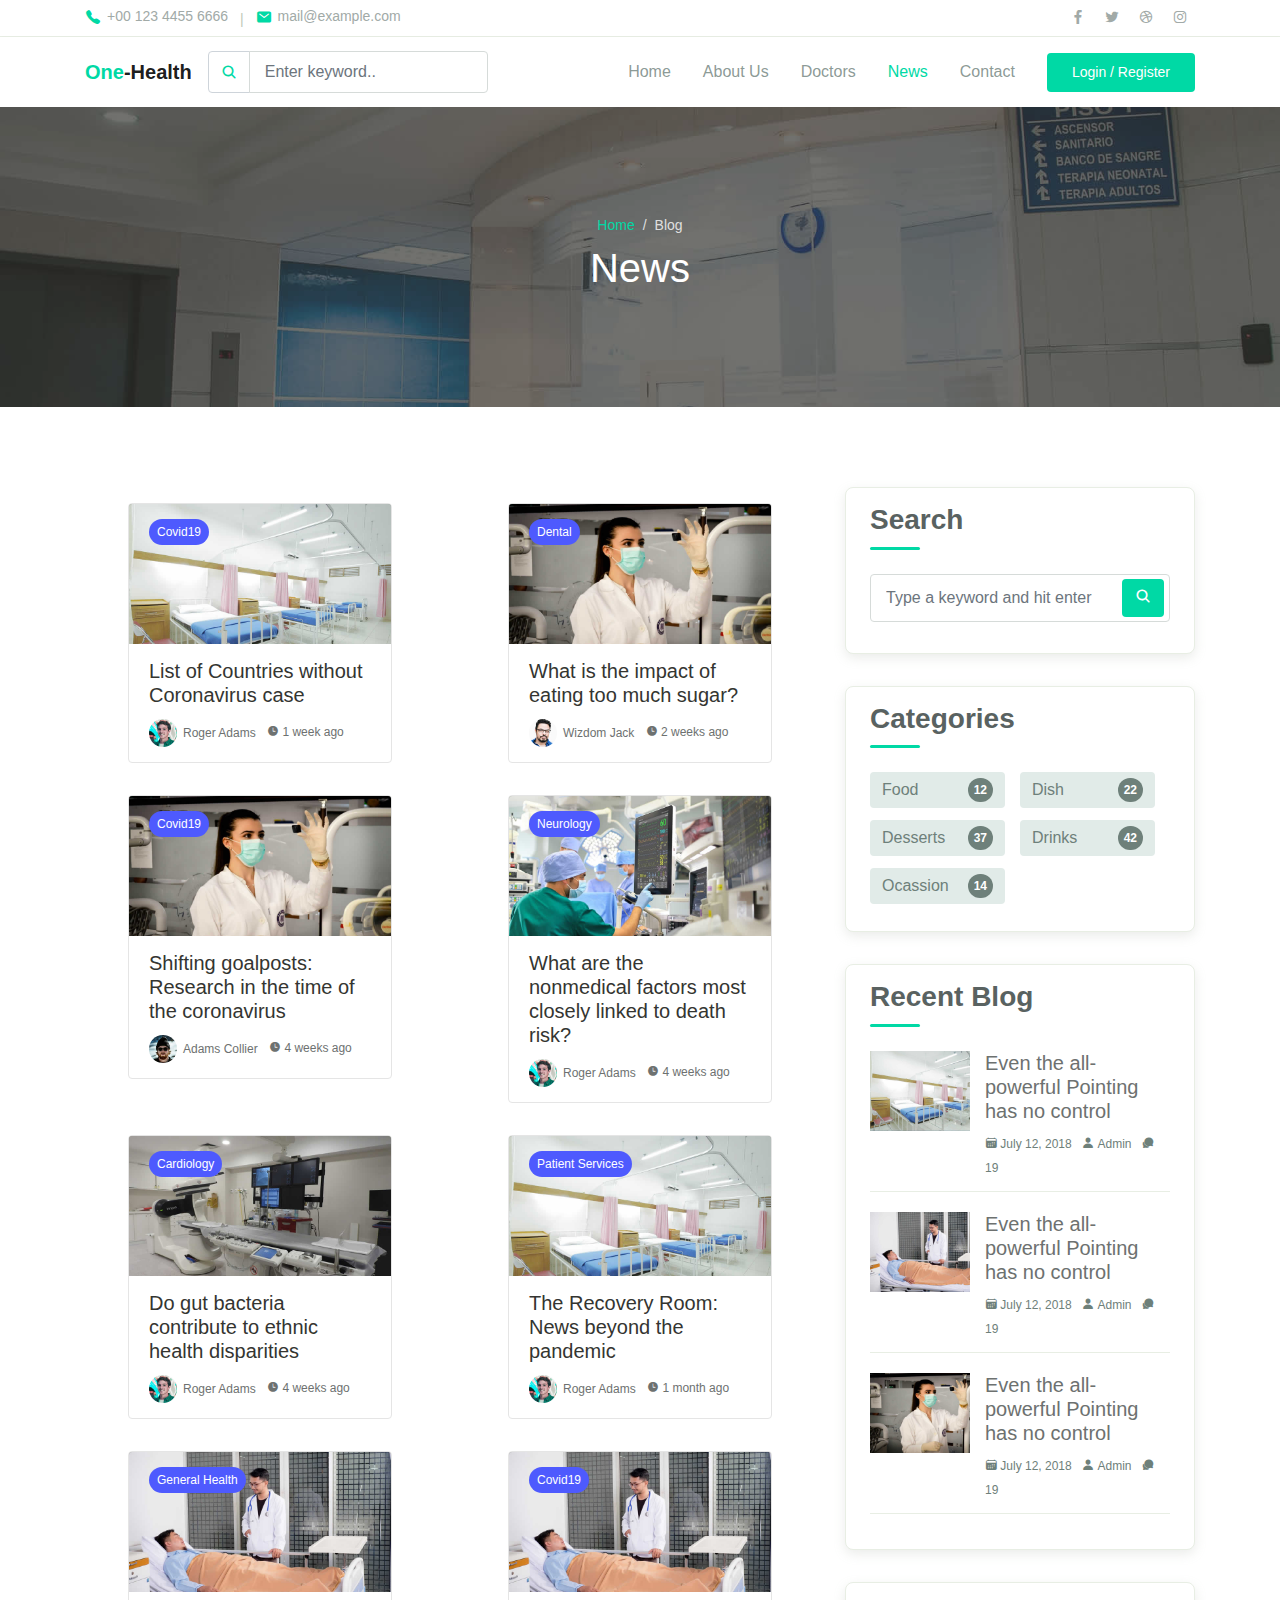
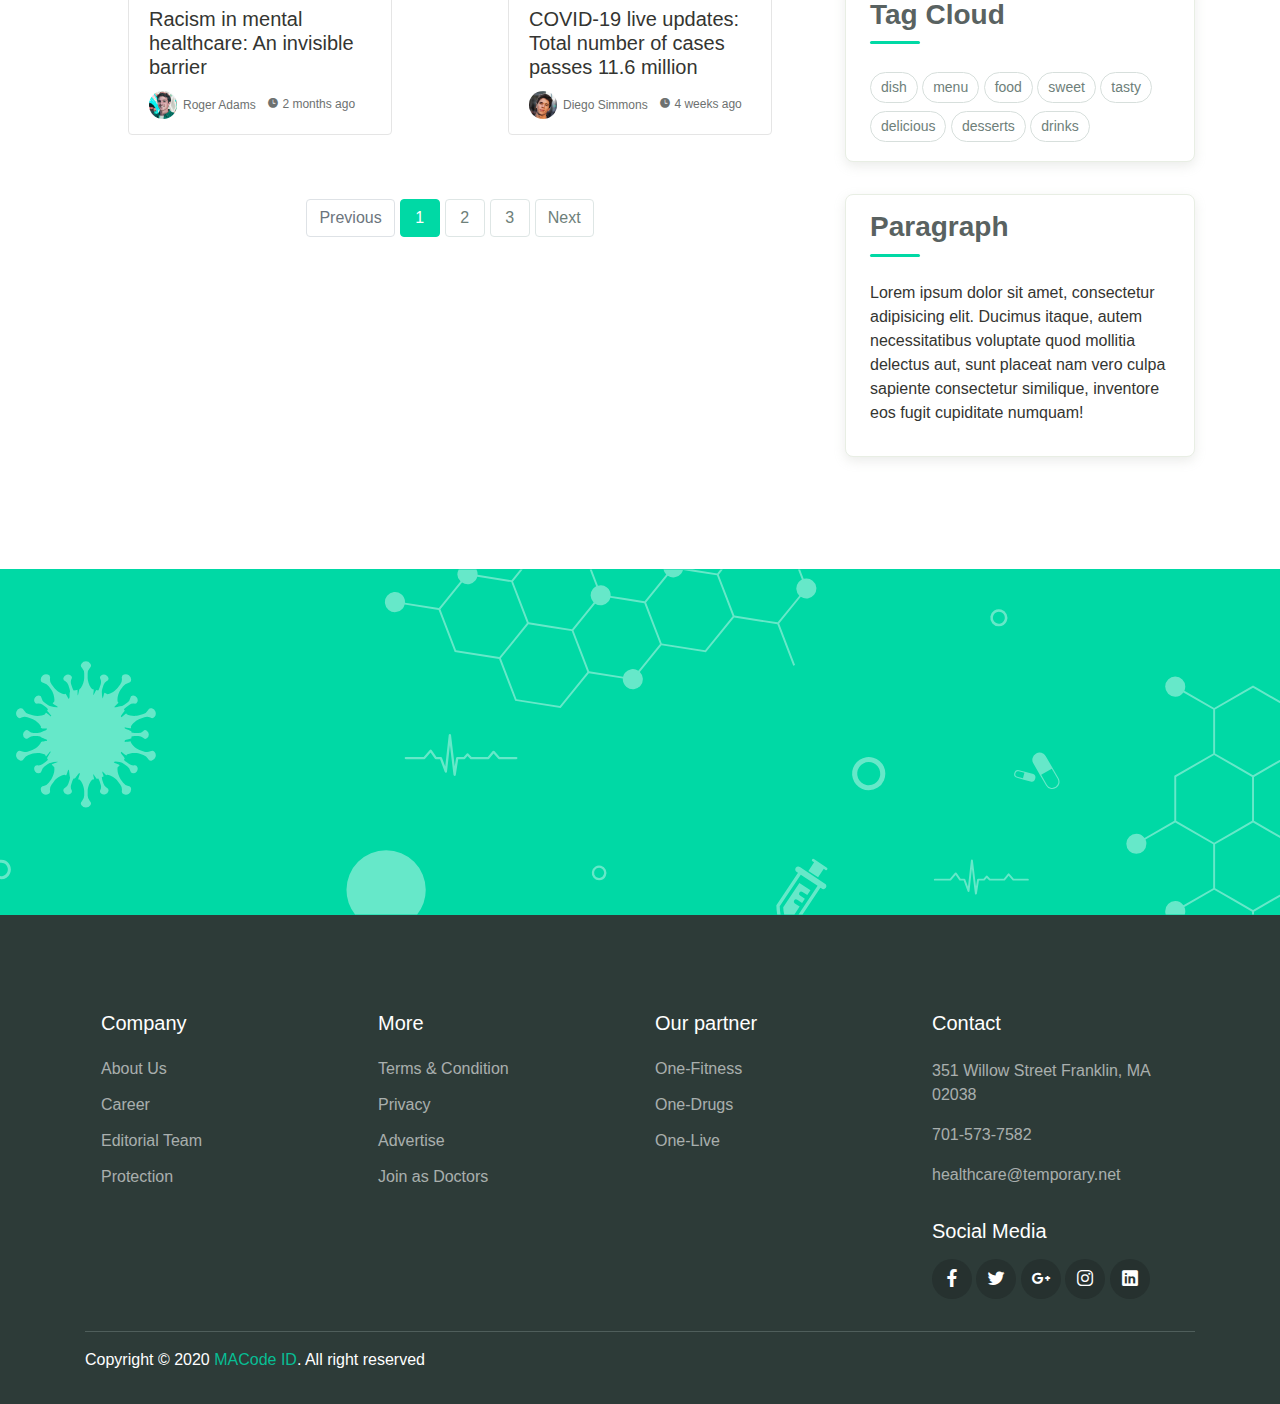
<file: public/html/blog.html>
<!DOCTYPE html>
<html lang="en">
<head>
  <meta charset="UTF-8">
  <meta name="viewport" content="width=device-width, initial-scale=1.0">

  <meta http-equiv="X-UA-Compatible" content="ie=edge">

  <meta name="copyright" content="MACode ID, https://macodeid.com/">

  <title>One Health - Medical Center HTML5 Template</title>

  <link rel="stylesheet" href="../assets/css/maicons.css">

  <link rel="stylesheet" href="../assets/css/bootstrap.css">

  <link rel="stylesheet" href="../assets/vendor/owl-carousel/css/owl.carousel.css">

  <link rel="stylesheet" href="../assets/vendor/animate/animate.css">

  <link rel="stylesheet" href="../assets/css/theme.css">
</head>
<body>

  <!-- Back to top button -->
  <div class="back-to-top"></div>

  <header>
    <div class="topbar">
      <div class="container">
        <div class="row">
          <div class="col-sm-8 text-sm">
            <div class="site-info">
              <a href="#"><span class="mai-call text-primary"></span> +00 123 4455 6666</a>
              <span class="divider">|</span>
              <a href="#"><span class="mai-mail text-primary"></span> mail@example.com</a>
            </div>
          </div>
          <div class="col-sm-4 text-right text-sm">
            <div class="social-mini-button">
              <a href="#"><span class="mai-logo-facebook-f"></span></a>
              <a href="#"><span class="mai-logo-twitter"></span></a>
              <a href="#"><span class="mai-logo-dribbble"></span></a>
              <a href="#"><span class="mai-logo-instagram"></span></a>
            </div>
          </div>
        </div> <!-- .row -->
      </div> <!-- .container -->
    </div> <!-- .topbar -->

    <nav class="navbar navbar-expand-lg navbar-light shadow-sm">
      <div class="container">
        <a class="navbar-brand" href="#"><span class="text-primary">One</span>-Health</a>

        <form action="#">
          <div class="input-group input-navbar">
            <div class="input-group-prepend">
              <span class="input-group-text" id="icon-addon1"><span class="mai-search"></span></span>
            </div>
            <input type="text" class="form-control" placeholder="Enter keyword.." aria-label="Username" aria-describedby="icon-addon1">
          </div>
        </form>

        <button class="navbar-toggler" type="button" data-toggle="collapse" data-target="#navbarSupport" aria-controls="navbarSupport" aria-expanded="false" aria-label="Toggle navigation">
          <span class="navbar-toggler-icon"></span>
        </button>

        <div class="collapse navbar-collapse" id="navbarSupport">
          <ul class="navbar-nav ml-auto">
            <li class="nav-item">
              <a class="nav-link" href="index.html">Home</a>
            </li>
            <li class="nav-item">
              <a class="nav-link" href="about.html">About Us</a>
            </li>
            <li class="nav-item">
              <a class="nav-link" href="doctors.html">Doctors</a>
            </li>
            <li class="nav-item active">
              <a class="nav-link" href="blog.html">News</a>
            </li>
            <li class="nav-item">
              <a class="nav-link" href="contact.html">Contact</a>
            </li>
            <li class="nav-item">
              <a class="btn btn-primary ml-lg-3" href="#">Login / Register</a>
            </li>
          </ul>
        </div> <!-- .navbar-collapse -->
      </div> <!-- .container -->
    </nav>
  </header>

  <div class="page-banner overlay-dark bg-image" style="background-image: url(../assets/img/bg_image_1.jpg);">
    <div class="banner-section">
      <div class="container text-center wow fadeInUp">
        <nav aria-label="Breadcrumb">
          <ol class="breadcrumb breadcrumb-dark bg-transparent justify-content-center py-0 mb-2">
            <li class="breadcrumb-item"><a href="index.html">Home</a></li>
            <li class="breadcrumb-item active" aria-current="page">Blog</li>
          </ol>
        </nav>
        <h1 class="font-weight-normal">News</h1>
      </div> <!-- .container -->
    </div> <!-- .banner-section -->
  </div> <!-- .page-banner -->

  <div class="page-section">
    <div class="container">
      <div class="row">
        <div class="col-lg-8">
          <div class="row">
            <div class="col-sm-6 py-3">
              <div class="card-blog">
                <div class="header">
                  <div class="post-category">
                    <a href="#">Covid19</a>
                  </div>
                  <a href="blog-details" class="post-thumb">
                    <img src="../assets/img/blog/blog_1.jpg" alt="">
                  </a>
                </div>
                <div class="body">
                  <h5 class="post-title"><a href="blog-details.html">List of Countries without Coronavirus case</a></h5>
                  <div class="site-info">
                    <div class="avatar mr-2">
                      <div class="avatar-img">
                        <img src="../assets/img/person/person_1.jpg" alt="">
                      </div>
                      <span>Roger Adams</span>
                    </div>
                    <span class="mai-time"></span> 1 week ago
                  </div>
                </div>
              </div>
            </div>

            <div class="col-sm-6 py-3">
              <div class="card-blog">
                <div class="header">
                  <div class="post-category">
                    <a href="#">Dental</a>
                  </div>
                  <a href="blog-details" class="post-thumb">
                    <img src="../assets/img/blog/blog_3.jpg" alt="">
                  </a>
                </div>
                <div class="body">
                  <h5 class="post-title"><a href="blog-details.html">What is the impact of eating too much sugar?</a></h5>
                  <div class="site-info">
                    <div class="avatar mr-2">
                      <div class="avatar-img">
                        <img src="../assets/img/person/person_4.jpg" alt="">
                      </div>
                      <span>Wizdom Jack</span>
                    </div>
                    <span class="mai-time"></span> 2 weeks ago
                  </div>
                </div>
              </div>
            </div>

            <div class="col-sm-6 py-3">
              <div class="card-blog">
                <div class="header">
                  <div class="post-category">
                    <a href="#">Covid19</a>
                  </div>
                  <a href="blog-details" class="post-thumb">
                    <img src="../assets/img/blog/blog_3.jpg" alt="">
                  </a>
                </div>
                <div class="body">
                  <h5 class="post-title"><a href="blog-details.html">Shifting goalposts: Research in the time of the coronavirus</a></h5>
                  <div class="site-info">
                    <div class="avatar mr-2">
                      <div class="avatar-img">
                        <img src="../assets/img/person/person_3.jpg" alt="">
                      </div>
                      <span>Adams Collier</span>
                    </div>
                    <span class="mai-time"></span> 4 weeks ago
                  </div>
                </div>
              </div>
            </div>
            <div class="col-sm-6 py-3">
              <div class="card-blog">
                <div class="header">
                  <div class="post-category">
                    <a href="#">Neurology</a>
                  </div>
                  <a href="blog-details" class="post-thumb">
                    <img src="../assets/img/blog/blog_4.jpg" alt="">
                  </a>
                </div>
                <div class="body">
                  <h5 class="post-title"><a href="blog-details.html">What are the nonmedical factors most closely linked to death risk?</a></h5>
                  <div class="site-info">
                    <div class="avatar mr-2">
                      <div class="avatar-img">
                        <img src="../assets/img/person/person_1.jpg" alt="">
                      </div>
                      <span>Roger Adams</span>
                    </div>
                    <span class="mai-time"></span> 4 weeks ago
                  </div>
                </div>
              </div>
            </div>
            <div class="col-sm-6 py-3">
              <div class="card-blog">
                <div class="header">
                  <div class="post-category">
                    <a href="#">Cardiology</a>
                  </div>
                  <a href="blog-details" class="post-thumb">
                    <img src="../assets/img/blog/blog_5.jpg" alt="">
                  </a>
                </div>
                <div class="body">
                  <h5 class="post-title"><a href="blog-details.html">Do gut bacteria contribute to ethnic health disparities</a></h5>
                  <div class="site-info">
                    <div class="avatar mr-2">
                      <div class="avatar-img">
                        <img src="../assets/img/person/person_1.jpg" alt="">
                      </div>
                      <span>Roger Adams</span>
                    </div>
                    <span class="mai-time"></span> 4 weeks ago
                  </div>
                </div>
              </div>
            </div>
            <div class="col-sm-6 py-3">
              <div class="card-blog">
                <div class="header">
                  <div class="post-category">
                    <a href="#">Patient Services</a>
                  </div>
                  <a href="blog-details" class="post-thumb">
                    <img src="../assets/img/blog/blog_1.jpg" alt="">
                  </a>
                </div>
                <div class="body">
                  <h5 class="post-title"><a href="blog-details.html">The Recovery Room: News beyond the pandemic</a></h5>
                  <div class="site-info">
                    <div class="avatar mr-2">
                      <div class="avatar-img">
                        <img src="../assets/img/person/person_1.jpg" alt="">
                      </div>
                      <span>Roger Adams</span>
                    </div>
                    <span class="mai-time"></span> 1 month ago
                  </div>
                </div>
              </div>
            </div>
            <div class="col-sm-6 py-3">
              <div class="card-blog">
                <div class="header">
                  <div class="post-category">
                    <a href="#">General Health</a>
                  </div>
                  <a href="blog-details" class="post-thumb">
                    <img src="../assets/img/blog/blog_2.jpg" alt="">
                  </a>
                </div>
                <div class="body">
                  <h5 class="post-title"><a href="blog-details.html">Racism in mental healthcare: An invisible barrier</a></h5>
                  <div class="site-info">
                    <div class="avatar mr-2">
                      <div class="avatar-img">
                        <img src="../assets/img/person/person_1.jpg" alt="">
                      </div>
                      <span>Roger Adams</span>
                    </div>
                    <span class="mai-time"></span> 2 months ago
                  </div>
                </div>
              </div>
            </div>
            
            <div class="col-sm-6 py-3">
              <div class="card-blog">
                <div class="header">
                  <div class="post-category">
                    <a href="#">Covid19</a>
                  </div>
                  <a href="blog-details" class="post-thumb">
                    <img src="../assets/img/blog/blog_2.jpg" alt="">
                  </a>
                </div>
                <div class="body">
                  <h5 class="post-title"><a href="blog-details.html">COVID-19 live updates: Total number of cases passes 11.6 million</a></h5>
                  <div class="site-info">
                    <div class="avatar mr-2">
                      <div class="avatar-img">
                        <img src="../assets/img/person/person_2.jpg" alt="">
                      </div>
                      <span>Diego Simmons</span>
                    </div>
                    <span class="mai-time"></span> 4 weeks ago
                  </div>
                </div>
              </div>
            </div>

            <div class="col-12 my-5">
              <nav aria-label="Page Navigation">
                <ul class="pagination justify-content-center">
                  <li class="page-item disabled">
                    <a class="page-link" href="#" tabindex="-1" aria-disabled="true">Previous</a>
                  </li>
                  <li class="page-item active" aria-current="page">
                    <a class="page-link" href="#">1 <span class="sr-only">(current)</span></a>
                  </li>
                  <li class="page-item">
                    <a class="page-link" href="#">2</a>
                  </li>
                  <li class="page-item"><a class="page-link" href="#">3</a></li>
                  <li class="page-item">
                    <a class="page-link" href="#">Next</a>
                  </li>
                </ul>
              </nav>
            </div>
          </div> <!-- .row -->
        </div>
        <div class="col-lg-4">
          <div class="sidebar">
            <div class="sidebar-block">
              <h3 class="sidebar-title">Search</h3>
              <form action="#" class="search-form">
                <div class="form-group">
                  <input type="text" class="form-control" placeholder="Type a keyword and hit enter">
                  <button type="submit" class="btn"><span class="icon mai-search"></span></button>
                </div>
              </form>
            </div>
            <div class="sidebar-block">
              <h3 class="sidebar-title">Categories</h3>
              <ul class="categories">
                <li><a href="#">Food <span>12</span></a></li>
                <li><a href="#">Dish <span>22</span></a></li>
                <li><a href="#">Desserts <span>37</span></a></li>
                <li><a href="#">Drinks <span>42</span></a></li>
                <li><a href="#">Ocassion <span>14</span></a></li>
              </ul>
            </div>

            <div class="sidebar-block">
              <h3 class="sidebar-title">Recent Blog</h3>
              <div class="blog-item">
                <a class="post-thumb" href="">
                  <img src="../assets/img/blog/blog_1.jpg" alt="">
                </a>
                <div class="content">
                  <h5 class="post-title"><a href="#">Even the all-powerful Pointing has no control</a></h5>
                  <div class="meta">
                    <a href="#"><span class="mai-calendar"></span> July 12, 2018</a>
                    <a href="#"><span class="mai-person"></span> Admin</a>
                    <a href="#"><span class="mai-chatbubbles"></span> 19</a>
                  </div>
                </div>
              </div>
              <div class="blog-item">
                <a class="post-thumb" href="">
                  <img src="../assets/img/blog/blog_2.jpg" alt="">
                </a>
                <div class="content">
                  <h5 class="post-title"><a href="#">Even the all-powerful Pointing has no control</a></h5>
                  <div class="meta">
                    <a href="#"><span class="mai-calendar"></span> July 12, 2018</a>
                    <a href="#"><span class="mai-person"></span> Admin</a>
                    <a href="#"><span class="mai-chatbubbles"></span> 19</a>
                  </div>
                </div>
              </div>
              <div class="blog-item">
                <a class="post-thumb" href="">
                  <img src="../assets/img/blog/blog_3.jpg" alt="">
                </a>
                <div class="content">
                  <h5 class="post-title"><a href="#">Even the all-powerful Pointing has no control</a></h5>
                  <div class="meta">
                    <a href="#"><span class="mai-calendar"></span> July 12, 2018</a>
                    <a href="#"><span class="mai-person"></span> Admin</a>
                    <a href="#"><span class="mai-chatbubbles"></span> 19</a>
                  </div>
                </div>
              </div>
            </div>

            <div class="sidebar-block">
              <h3 class="sidebar-title">Tag Cloud</h3>
              <div class="tagcloud">
                <a href="#" class="tag-cloud-link">dish</a>
                <a href="#" class="tag-cloud-link">menu</a>
                <a href="#" class="tag-cloud-link">food</a>
                <a href="#" class="tag-cloud-link">sweet</a>
                <a href="#" class="tag-cloud-link">tasty</a>
                <a href="#" class="tag-cloud-link">delicious</a>
                <a href="#" class="tag-cloud-link">desserts</a>
                <a href="#" class="tag-cloud-link">drinks</a>
              </div>
            </div>

            <div class="sidebar-block">
              <h3 class="sidebar-title">Paragraph</h3>
              <p>Lorem ipsum dolor sit amet, consectetur adipisicing elit. Ducimus itaque, autem necessitatibus voluptate quod mollitia delectus aut, sunt placeat nam vero culpa sapiente consectetur similique, inventore eos fugit cupiditate numquam!</p>
            </div>
          </div>
        </div> 
      </div> <!-- .row -->
    </div> <!-- .container -->
  </div> <!-- .page-section -->

  <div class="page-section banner-home bg-image" style="background-image: url(../assets/img/banner-pattern.svg);">
    <div class="container py-5 py-lg-0">
      <div class="row align-items-center">
        <div class="col-lg-4 wow zoomIn">
          <div class="img-banner d-none d-lg-block">
            <img src="../assets/img/mobile_app.png" alt="">
          </div>
        </div>
        <div class="col-lg-8 wow fadeInRight">
          <h1 class="font-weight-normal mb-3">Get easy access of all features using One Health Application</h1>
          <a href="#"><img src="../assets/img/google_play.svg" alt=""></a>
          <a href="#" class="ml-2"><img src="../assets/img/app_store.svg" alt=""></a>
        </div>
      </div> <!-- .row -->
    </div> <!-- .container -->
  </div> <!-- .banner-home -->

  <footer class="page-footer">
    <div class="container">
      <div class="row px-md-3">
        <div class="col-sm-6 col-lg-3 py-3">
          <h5>Company</h5>
          <ul class="footer-menu">
            <li><a href="#">About Us</a></li>
            <li><a href="#">Career</a></li>
            <li><a href="#">Editorial Team</a></li>
            <li><a href="#">Protection</a></li>
          </ul>
        </div>
        <div class="col-sm-6 col-lg-3 py-3">
          <h5>More</h5>
          <ul class="footer-menu">
            <li><a href="#">Terms & Condition</a></li>
            <li><a href="#">Privacy</a></li>
            <li><a href="#">Advertise</a></li>
            <li><a href="#">Join as Doctors</a></li>
          </ul>
        </div>
        <div class="col-sm-6 col-lg-3 py-3">
          <h5>Our partner</h5>
          <ul class="footer-menu">
            <li><a href="#">One-Fitness</a></li>
            <li><a href="#">One-Drugs</a></li>
            <li><a href="#">One-Live</a></li>
          </ul>
        </div>
        <div class="col-sm-6 col-lg-3 py-3">
          <h5>Contact</h5>
          <p class="footer-link mt-2">351 Willow Street Franklin, MA 02038</p>
          <a href="#" class="footer-link">701-573-7582</a>
          <a href="#" class="footer-link">healthcare@temporary.net</a>

          <h5 class="mt-3">Social Media</h5>
          <div class="footer-sosmed mt-3">
            <a href="#" target="_blank"><span class="mai-logo-facebook-f"></span></a>
            <a href="#" target="_blank"><span class="mai-logo-twitter"></span></a>
            <a href="#" target="_blank"><span class="mai-logo-google-plus-g"></span></a>
            <a href="#" target="_blank"><span class="mai-logo-instagram"></span></a>
            <a href="#" target="_blank"><span class="mai-logo-linkedin"></span></a>
          </div>
        </div>
      </div>

      <hr>

      <p id="copyright">Copyright &copy; 2020 <a href="https://macodeid.com/" target="_blank">MACode ID</a>. All right reserved</p>
    </div> <!-- .container -->
  </footer> <!-- .page-footer -->

<script src="../assets/js/jquery-3.5.1.min.js"></script>

<script src="../assets/js/bootstrap.bundle.min.js"></script>

<script src="../assets/vendor/owl-carousel/js/owl.carousel.min.js"></script>

<script src="../assets/vendor/wow/wow.min.js"></script>

<script src="../assets/js/theme.js"></script>
  
</body>
</html>
</file>
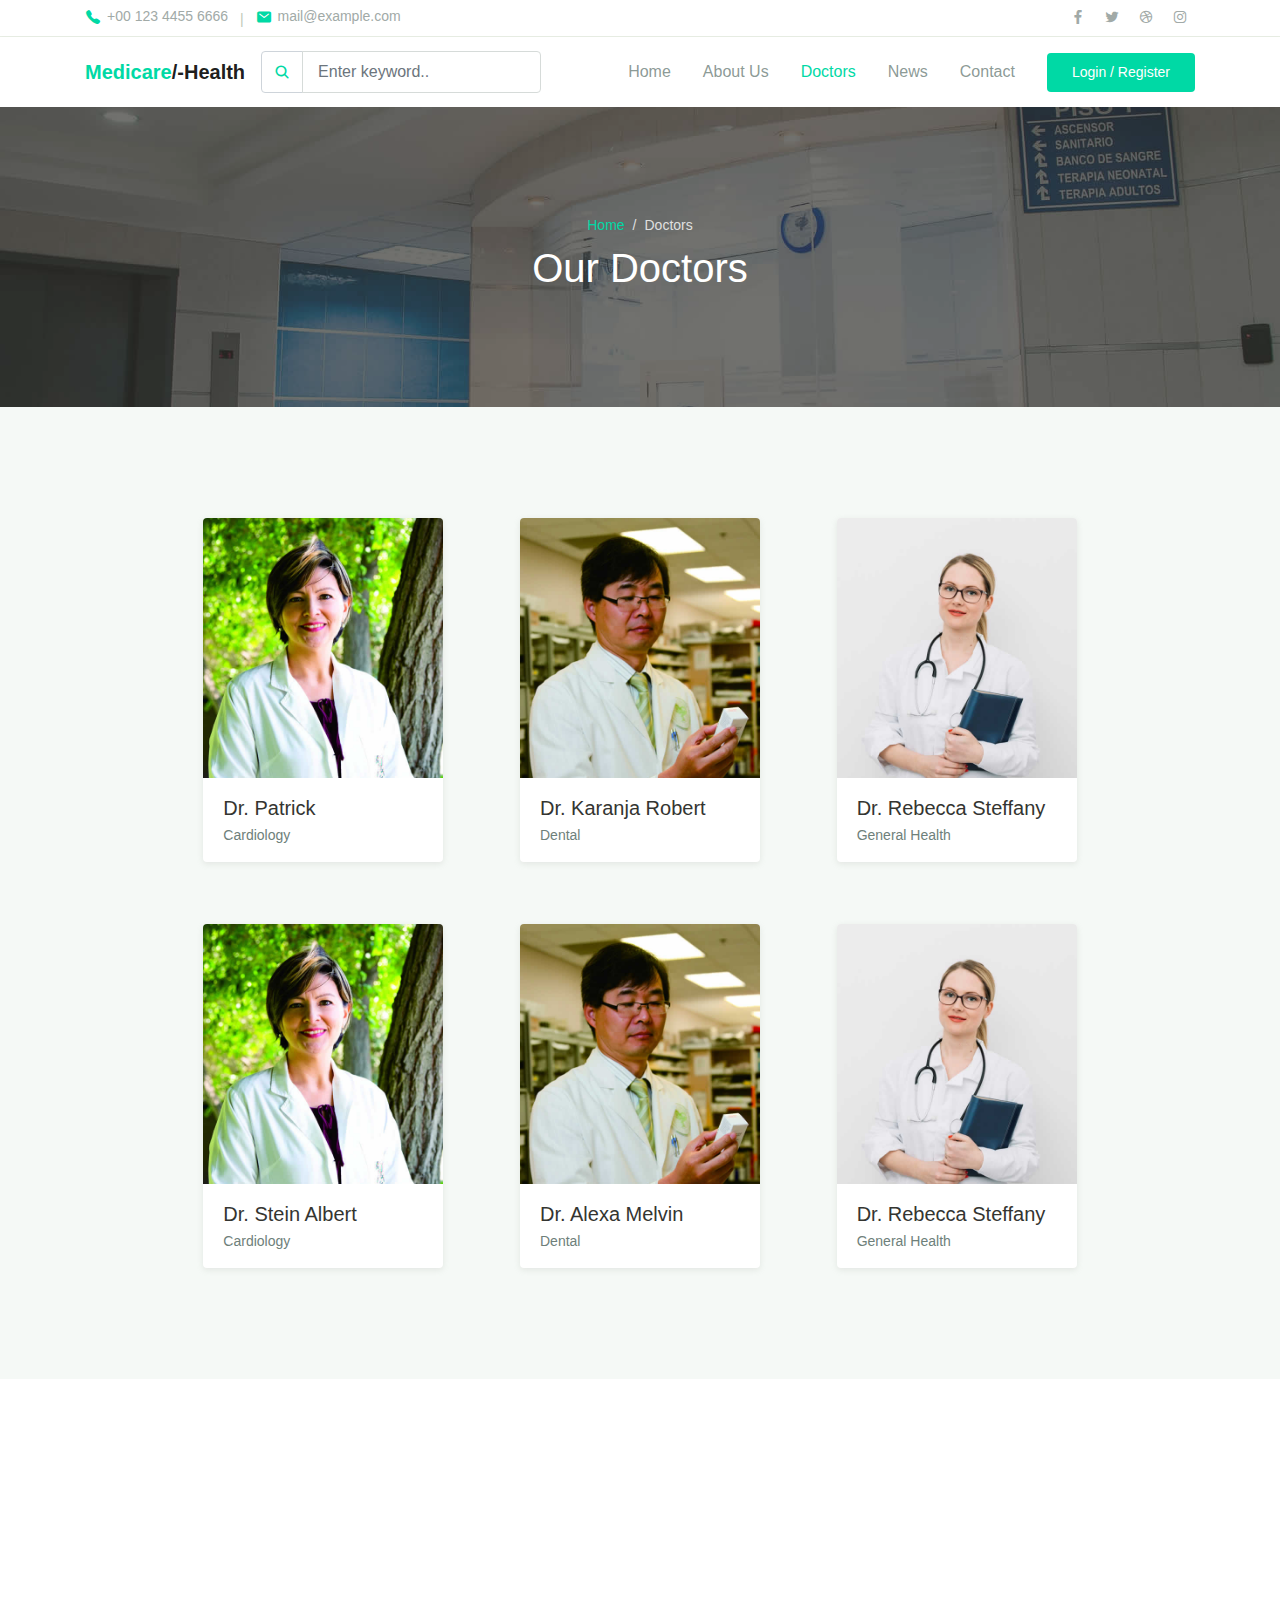
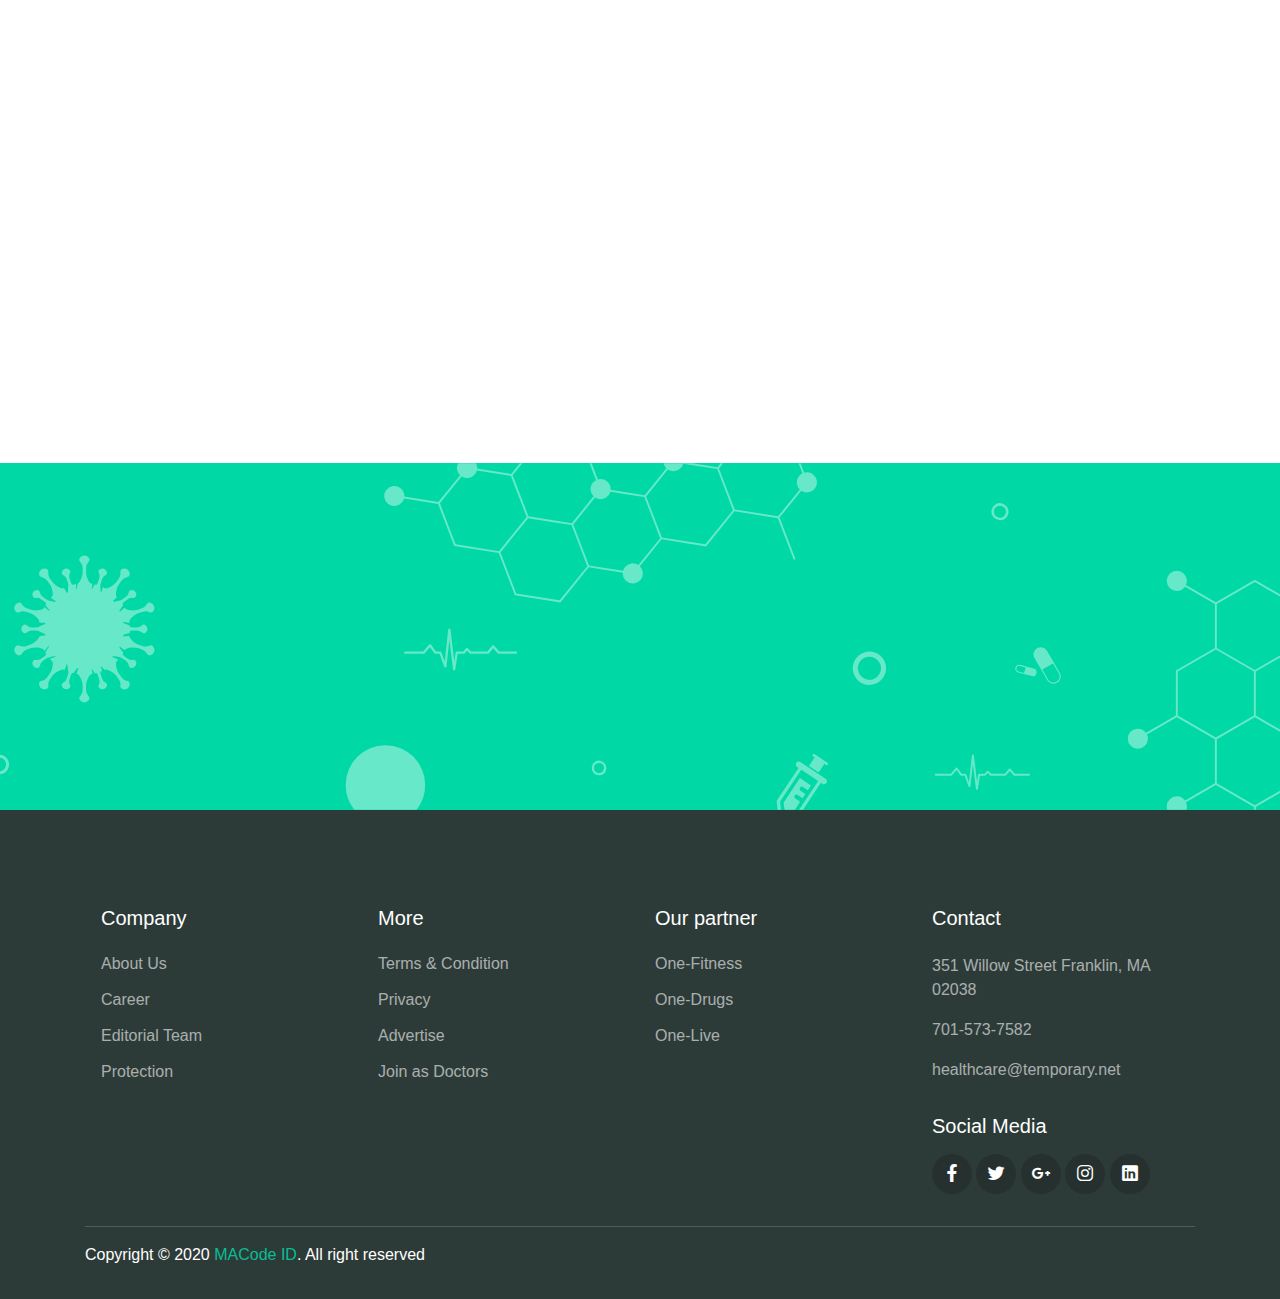
<file: public/html/doctors.html>
<!DOCTYPE html>
<html lang="en">
<head>
  <meta charset="UTF-8">
  <meta name="viewport" content="width=device-width, initial-scale=1.0">

  <meta http-equiv="X-UA-Compatible" content="ie=edge">

  <meta name="copyright" content="MACode ID, https://macodeid.com/">

  <title>One Health - Medical Center HTML5 Template</title>

  <link rel="stylesheet" href="../assets/css/maicons.css">

  <link rel="stylesheet" href="../assets/css/bootstrap.css">

  <link rel="stylesheet" href="../assets/vendor/owl-carousel/css/owl.carousel.css">

  <link rel="stylesheet" href="../assets/vendor/animate/animate.css">

  <link rel="stylesheet" href="../assets/css/theme.css">
</head>
<body>

  <!-- Back to top button -->
  <div class="back-to-top"></div>

  <header>
    <div class="topbar">
      <div class="container">
        <div class="row">
          <div class="col-sm-8 text-sm">
            <div class="site-info">
              <a href="#"><span class="mai-call text-primary"></span> +00 123 4455 6666</a>
              <span class="divider">|</span>
              <a href="#"><span class="mai-mail text-primary"></span> mail@example.com</a>
            </div>
          </div>
          <div class="col-sm-4 text-right text-sm">
            <div class="social-mini-button">
              <a href="#"><span class="mai-logo-facebook-f"></span></a>
              <a href="#"><span class="mai-logo-twitter"></span></a>
              <a href="#"><span class="mai-logo-dribbble"></span></a>
              <a href="#"><span class="mai-logo-instagram"></span></a>
            </div>
          </div>
        </div> <!-- .row -->
      </div> <!-- .container -->
    </div> <!-- .topbar -->

    <nav class="navbar navbar-expand-lg navbar-light shadow-sm">
      <div class="container">
        <a class="navbar-brand" href="#"><span class="text-primary">Medicare</span>/<span>-Health</a>

        <form action="#">
          <div class="input-group input-navbar">
            <div class="input-group-prepend">
              <span class="input-group-text" id="icon-addon1"><span class="mai-search"></span></span>
            </div>
            <input type="text" class="form-control" placeholder="Enter keyword.." aria-label="Username" aria-describedby="icon-addon1">
          </div>
        </form>

        <button class="navbar-toggler" type="button" data-toggle="collapse" data-target="#navbarSupport" aria-controls="navbarSupport" aria-expanded="false" aria-label="Toggle navigation">
          <span class="navbar-toggler-icon"></span>
        </button>

        <div class="collapse navbar-collapse" id="navbarSupport">
          <ul class="navbar-nav ml-auto">
            <li class="nav-item">
              <a class="nav-link" href="index.html">Home</a>
            </li>
            <li class="nav-item">
              <a class="nav-link" href="about.html">About Us</a>
            </li>
            <li class="nav-item active">
              <a class="nav-link" href="doctors.html">Doctors</a>
            </li>
            <li class="nav-item">
              <a class="nav-link" href="blog.html">News</a>
            </li>
            <li class="nav-item">
              <a class="nav-link" href="contact.html">Contact</a>
            </li>
            <li class="nav-item">
              <a class="btn btn-primary ml-lg-3" href="#">Login / Register</a>
            </li>
          </ul>
        </div> <!-- .navbar-collapse -->
      </div> <!-- .container -->
    </nav>
  </header>

  <div class="page-banner overlay-dark bg-image" style="background-image: url(../assets/img/bg_image_1.jpg);">
    <div class="banner-section">
      <div class="container text-center wow fadeInUp">
        <nav aria-label="Breadcrumb">
          <ol class="breadcrumb breadcrumb-dark bg-transparent justify-content-center py-0 mb-2">
            <li class="breadcrumb-item"><a href="index.html">Home</a></li>
            <li class="breadcrumb-item active" aria-current="page">Doctors</li>
          </ol>
        </nav>
        <h1 class="font-weight-normal">Our Doctors</h1>
      </div> <!-- .container -->
    </div> <!-- .banner-section -->
  </div> <!-- .page-banner -->

  <div class="page-section bg-light">
    <div class="container">
      <div class="row justify-content-center">
        <div class="col-lg-10">

          <div class="row">
            
            <div class="col-md-6 col-lg-4 py-3 wow zoomIn">
              <div class="card-doctor">
                <div class="header">
                  <img src="../assets/img/doctors/doctor_1.jpg" alt="">
                  <div class="meta">
                    <a href="#"><span class="mai-call"></span></a>
                    <a href="#"><span class="mai-logo-whatsapp"></span></a>
                  </div>
                </div>
                <div class="body">
                  <p class="text-xl mb-0">Dr. Patrick</p>
                  <span class="text-sm text-grey">Cardiology</span>
                </div>
              </div>
            </div>
    
            <div class="col-md-6 col-lg-4 py-3 wow zoomIn">
              <div class="card-doctor">
                <div class="header">
                  <img src="../assets/img/doctors/doctor_2.jpg" alt="">
                  <div class="meta">
                    <a href="#"><span class="mai-call"></span></a>
                    <a href="#"><span class="mai-logo-whatsapp"></span></a>
                  </div>
                </div>
                <div class="body">
                  <p class="text-xl mb-0">Dr. Karanja Robert</p>
                  <span class="text-sm text-grey">Dental</span>
                </div>
              </div>
            </div>
    
            <div class="col-md-6 col-lg-4 py-3 wow zoomIn">
              <div class="card-doctor">
                <div class="header">
                  <img src="../assets/img/doctors/doctor_3.jpg" alt="">
                  <div class="meta">
                    <a href="#"><span class="mai-call"></span></a>
                    <a href="#"><span class="mai-logo-whatsapp"></span></a>
                  </div>
                </div>
                <div class="body">
                  <p class="text-xl mb-0">Dr. Rebecca Steffany</p>
                  <span class="text-sm text-grey">General Health</span>
                </div>
              </div>
            </div>
    
            <div class="col-md-6 col-lg-4 py-3 wow zoomIn">
              <div class="card-doctor">
                <div class="header">
                  <img src="../assets/img/doctors/doctor_1.jpg" alt="">
                  <div class="meta">
                    <a href="#"><span class="mai-call"></span></a>
                    <a href="#"><span class="mai-logo-whatsapp"></span></a>
                  </div>
                </div>
                <div class="body">
                  <p class="text-xl mb-0">Dr. Stein Albert</p>
                  <span class="text-sm text-grey">Cardiology</span>
                </div>
              </div>
            </div>
    
            <div class="col-md-6 col-lg-4 py-3 wow zoomIn">
              <div class="card-doctor">
                <div class="header">
                  <img src="../assets/img/doctors/doctor_2.jpg" alt="">
                  <div class="meta">
                    <a href="#"><span class="mai-call"></span></a>
                    <a href="#"><span class="mai-logo-whatsapp"></span></a>
                  </div>
                </div>
                <div class="body">
                  <p class="text-xl mb-0">Dr. Alexa Melvin</p>
                  <span class="text-sm text-grey">Dental</span>
                </div>
              </div>
            </div>
    
            <div class="col-md-6 col-lg-4 py-3 wow zoomIn">
              <div class="card-doctor">
                <div class="header">
                  <img src="../assets/img/doctors/doctor_3.jpg" alt="">
                  <div class="meta">
                    <a href="#"><span class="mai-call"></span></a>
                    <a href="#"><span class="mai-logo-whatsapp"></span></a>
                  </div>
                </div>
                <div class="body">
                  <p class="text-xl mb-0">Dr. Rebecca Steffany</p>
                  <span class="text-sm text-grey">General Health</span>
                </div>
              </div>
            </div>

          </div>

        </div>
      </div>
    </div> <!-- .container -->
  </div> <!-- .page-section -->

  <div class="page-section">
    <div class="container">
      <h1 class="text-center wow fadeInUp">Make an Appointment</h1>

      <form class="main-form">
        <div class="row mt-5 ">
          <div class="col-12 col-sm-6 py-2 wow fadeInLeft">
            <input type="text" class="form-control" placeholder="Full name">
          </div>
          <div class="col-12 col-sm-6 py-2 wow fadeInRight">
            <input type="text" class="form-control" placeholder="Email address..">
          </div>
          <div class="col-12 col-sm-6 py-2 wow fadeInLeft" data-wow-delay="300ms">
            <input type="date" class="form-control">
          </div>
          <div class="col-12 col-sm-6 py-2 wow fadeInRight" data-wow-delay="300ms">
            <select name="departement" id="departement" class="custom-select">
              <option value="general">General Health</option>
              <option value="cardiology">Cardiology</option>
              <option value="dental">Dental</option>
              <option value="neurology">Neurology</option>
              <option value="orthopaedics">Orthopaedics</option>
            </select>
          </div>
          <div class="col-12 py-2 wow fadeInUp" data-wow-delay="300ms">
            <input type="text" class="form-control" placeholder="Number..">
          </div>
          <div class="col-12 py-2 wow fadeInUp" data-wow-delay="300ms">
            <textarea name="message" id="message" class="form-control" rows="6" placeholder="Enter message.."></textarea>
          </div>
        </div>

        <button type="submit" class="btn btn-primary mt-3 wow zoomIn">Submit Request</button>
      </form>
    </div> <!-- .container -->
  </div> <!-- .page-section -->
  

  <div class="page-section banner-home bg-image" style="background-image: url(../assets/img/banner-pattern.svg);">
    <div class="container py-5 py-lg-0">
      <div class="row align-items-center">
        <div class="col-lg-4 wow zoomIn">
          <div class="img-banner d-none d-lg-block">
            <img src="../assets/img/mobile_app.png" alt="">
          </div>
        </div>
        <div class="col-lg-8 wow fadeInRight">
          <h1 class="font-weight-normal mb-3">Get easy access of all features using One Health Application</h1>
          <a href="#"><img src="../assets/img/google_play.svg" alt=""></a>
          <a href="#" class="ml-2"><img src="../assets/img/app_store.svg" alt=""></a>
        </div>
      </div>
    </div>
  </div> <!-- .banner-home -->

  <footer class="page-footer">
    <div class="container">
      <div class="row px-md-3">
        <div class="col-sm-6 col-lg-3 py-3">
          <h5>Company</h5>
          <ul class="footer-menu">
            <li><a href="#">About Us</a></li>
            <li><a href="#">Career</a></li>
            <li><a href="#">Editorial Team</a></li>
            <li><a href="#">Protection</a></li>
          </ul>
        </div>
        <div class="col-sm-6 col-lg-3 py-3">
          <h5>More</h5>
          <ul class="footer-menu">
            <li><a href="#">Terms & Condition</a></li>
            <li><a href="#">Privacy</a></li>
            <li><a href="#">Advertise</a></li>
            <li><a href="#">Join as Doctors</a></li>
          </ul>
        </div>
        <div class="col-sm-6 col-lg-3 py-3">
          <h5>Our partner</h5>
          <ul class="footer-menu">
            <li><a href="#">One-Fitness</a></li>
            <li><a href="#">One-Drugs</a></li>
            <li><a href="#">One-Live</a></li>
          </ul>
        </div>
        <div class="col-sm-6 col-lg-3 py-3">
          <h5>Contact</h5>
          <p class="footer-link mt-2">351 Willow Street Franklin, MA 02038</p>
          <a href="#" class="footer-link">701-573-7582</a>
          <a href="#" class="footer-link">healthcare@temporary.net</a>

          <h5 class="mt-3">Social Media</h5>
          <div class="footer-sosmed mt-3">
            <a href="#" target="_blank"><span class="mai-logo-facebook-f"></span></a>
            <a href="#" target="_blank"><span class="mai-logo-twitter"></span></a>
            <a href="#" target="_blank"><span class="mai-logo-google-plus-g"></span></a>
            <a href="#" target="_blank"><span class="mai-logo-instagram"></span></a>
            <a href="#" target="_blank"><span class="mai-logo-linkedin"></span></a>
          </div>
        </div>
      </div>

      <hr>

      <p id="copyright">Copyright &copy; 2020 <a href="https://macodeid.com/" target="_blank">MACode ID</a>. All right reserved</p>
    </div>
  </footer>

<script src="../assets/js/jquery-3.5.1.min.js"></script>

<script src="../assets/js/bootstrap.bundle.min.js"></script>

<script src="../assets/vendor/owl-carousel/js/owl.carousel.min.js"></script>

<script src="../assets/vendor/wow/wow.min.js"></script>

<script src="../assets/js/theme.js"></script>
  
</body>
</html>
</file>
<file: public/assets/css/maicons.css>
@font-face {
  font-family: 'maicons';
  src:  url('../fonts/maicons.eot?c9nlkl');
  src:  url('../fonts/maicons.eot?c9nlkl#iefix') format('embedded-opentype'),
    url('../fonts/maicons.ttf?c9nlkl') format('truetype'),
    url('../fonts/maicons.woff?c9nlkl') format('woff'),
    url('../fonts/maicons.svg?c9nlkl#maicons') format('svg');
  font-weight: normal;
  font-style: normal;
  font-display: block;
}

[class^="mai-"], [class*=" mai-"] {
  /* use !important to prevent issues with browser extensions that change fonts */
  font-family: 'maicons' !important;
  speak: none;
  font-style: normal;
  font-weight: normal;
  font-variant: normal;
  text-transform: none;
  line-height: 1;

  /* Better Font Rendering =========== */
  -webkit-font-smoothing: antialiased;
  -moz-osx-font-smoothing: grayscale;
}

.mai-add:before {
  content: "\e900";
}
.mai-add-circle:before {
  content: "\e901";
}
.mai-add-circle-outline:before {
  content: "\e902";
}
.mai-airplane:before {
  content: "\e903";
}
.mai-airplane-outline:before {
  content: "\e904";
}
.mai-alarm:before {
  content: "\e905";
}
.mai-alarm-outline:before {
  content: "\e906";
}
.mai-albums:before {
  content: "\e907";
}
.mai-albums-outline:before {
  content: "\e908";
}
.mai-alert:before {
  content: "\e909";
}
.mai-alert-circle:before {
  content: "\e90a";
}
.mai-alert-circle-outline:before {
  content: "\e90b";
}
.mai-analytics:before {
  content: "\e90c";
}
.mai-analytics-outline:before {
  content: "\e90d";
}
.mai-aperture:before {
  content: "\e90e";
}
.mai-aperture-outline:before {
  content: "\e90f";
}
.mai-apps:before {
  content: "\e910";
}
.mai-apps-outline:before {
  content: "\e911";
}
.mai-archive:before {
  content: "\e912";
}
.mai-archive-outline:before {
  content: "\e913";
}
.mai-arrow-back:before {
  content: "\e914";
}
.mai-arrow-back-circle:before {
  content: "\e915";
}
.mai-arrow-back-circle-outline:before {
  content: "\e916";
}
.mai-arrow-down:before {
  content: "\e917";
}
.mai-arrow-down-circle:before {
  content: "\e918";
}
.mai-arrow-down-circle-outline:before {
  content: "\e919";
}
.mai-arrow-forward:before {
  content: "\e91a";
}
.mai-arrow-forward-circle:before {
  content: "\e91b";
}
.mai-arrow-forward-circle-outline:before {
  content: "\e91c";
}
.mai-arrow-redo:before {
  content: "\e91d";
}
.mai-arrow-redo-circle:before {
  content: "\e91e";
}
.mai-arrow-redo-circle-outline:before {
  content: "\e91f";
}
.mai-arrow-redo-outline:before {
  content: "\e920";
}
.mai-arrow-undo:before {
  content: "\e921";
}
.mai-arrow-undo-circle:before {
  content: "\e922";
}
.mai-arrow-undo-circle-outline:before {
  content: "\e923";
}
.mai-arrow-undo-outline:before {
  content: "\e924";
}
.mai-arrow-up:before {
  content: "\e925";
}
.mai-arrow-up-circle:before {
  content: "\e926";
}
.mai-arrow-up-circle-outline:before {
  content: "\e927";
}
.mai-at:before {
  content: "\e928";
}
.mai-at-circle:before {
  content: "\e929";
}
.mai-at-circle-outline:before {
  content: "\e92a";
}
.mai-attach:before {
  content: "\e92b";
}
.mai-attach-outline:before {
  content: "\e92c";
}
.mai-backspace:before {
  content: "\e92d";
}
.mai-backspace-outline:before {
  content: "\e92e";
}
.mai-bandage:before {
  content: "\e92f";
}
.mai-bandage-outline:before {
  content: "\e930";
}
.mai-bar-chart:before {
  content: "\e932";
}
.mai-bar-chart-outline:before {
  content: "\e933";
}
.mai-barbell:before {
  content: "\e931";
}
.mai-barcode:before {
  content: "\e934";
}
.mai-barcode-outline:before {
  content: "\e935";
}
.mai-baseball:before {
  content: "\e936";
}
.mai-baseball-outline:before {
  content: "\e937";
}
.mai-basket:before {
  content: "\e938";
}
.mai-basket-outline:before {
  content: "\e93b";
}
.mai-basketball:before {
  content: "\e939";
}
.mai-basketball-outline:before {
  content: "\e93a";
}
.mai-battery-charging:before {
  content: "\e93c";
}
.mai-battery-dead:before {
  content: "\e93d";
}
.mai-battery-full:before {
  content: "\e93e";
}
.mai-battery-half:before {
  content: "\e93f";
}
.mai-beaker:before {
  content: "\e940";
}
.mai-beaker-outline:before {
  content: "\e941";
}
.mai-bed:before {
  content: "\e942";
}
.mai-bed-outline:before {
  content: "\e943";
}
.mai-beer:before {
  content: "\e944";
}
.mai-beer-outline:before {
  content: "\e945";
}
.mai-bicycle:before {
  content: "\e946";
}
.mai-bluetooth:before {
  content: "\e947";
}
.mai-boat:before {
  content: "\e948";
}
.mai-boat-outline:before {
  content: "\e949";
}
.mai-body:before {
  content: "\e94a";
}
.mai-body-outline:before {
  content: "\e94b";
}
.mai-bonfire:before {
  content: "\e94c";
}
.mai-bonfire-outline:before {
  content: "\e94d";
}
.mai-book:before {
  content: "\e94e";
}
.mai-book-outline:before {
  content: "\e953";
}
.mai-bookmark:before {
  content: "\e94f";
}
.mai-bookmark-outline:before {
  content: "\e950";
}
.mai-bookmarks:before {
  content: "\e951";
}
.mai-bookmarks-outline:before {
  content: "\e952";
}
.mai-briefcase:before {
  content: "\e954";
}
.mai-briefcase-outline:before {
  content: "\e955";
}
.mai-browsers:before {
  content: "\e956";
}
.mai-browsers-outline:before {
  content: "\e957";
}
.mai-brush:before {
  content: "\e958";
}
.mai-brush-outline:before {
  content: "\e959";
}
.mai-bug:before {
  content: "\e95a";
}
.mai-bug-outline:before {
  content: "\e95b";
}
.mai-build:before {
  content: "\e95c";
}
.mai-build-outline:before {
  content: "\e95d";
}
.mai-bulb:before {
  content: "\e95e";
}
.mai-bulb-outline:before {
  content: "\e95f";
}
.mai-bus:before {
  content: "\e960";
}
.mai-bus-outline:before {
  content: "\e963";
}
.mai-business:before {
  content: "\e961";
}
.mai-business-outline:before {
  content: "\e962";
}
.mai-cafe:before {
  content: "\e964";
}
.mai-cafe-outline:before {
  content: "\e965";
}
.mai-calculator:before {
  content: "\e966";
}
.mai-calculator-outline:before {
  content: "\e967";
}
.mai-calendar:before {
  content: "\e968";
}
.mai-calendar-outline:before {
  content: "\e969";
}
.mai-call:before {
  content: "\e96a";
}
.mai-call-outline:before {
  content: "\e96b";
}
.mai-camera:before {
  content: "\e96c";
}
.mai-camera-outline:before {
  content: "\e96d";
}
.mai-camera-reverse:before {
  content: "\e96e";
}
.mai-camera-reverse-outline:before {
  content: "\e96f";
}
.mai-car:before {
  content: "\e970";
}
.mai-car-outline:before {
  content: "\e97f";
}
.mai-car-sport:before {
  content: "\e980";
}
.mai-car-sport-outline:before {
  content: "\e981";
}
.mai-card:before {
  content: "\e971";
}
.mai-card-outline:before {
  content: "\e972";
}
.mai-caret-back:before {
  content: "\e973";
}
.mai-caret-back-circle:before {
  content: "\e974";
}
.mai-caret-back-circle-outline:before {
  content: "\e975";
}
.mai-caret-down:before {
  content: "\e976";
}
.mai-caret-down-circle:before {
  content: "\e977";
}
.mai-caret-down-circle-outline:before {
  content: "\e978";
}
.mai-caret-forward:before {
  content: "\e979";
}
.mai-caret-forward-circle:before {
  content: "\e97a";
}
.mai-caret-forward-circle-outline:before {
  content: "\e97b";
}
.mai-caret-up:before {
  content: "\e97c";
}
.mai-caret-up-circle:before {
  content: "\e97d";
}
.mai-caret-up-circle-outline:before {
  content: "\e97e";
}
.mai-cart:before {
  content: "\e982";
}
.mai-cart-outline:before {
  content: "\e983";
}
.mai-cash:before {
  content: "\e984";
}
.mai-cash-outline:before {
  content: "\e985";
}
.mai-chatbox:before {
  content: "\e986";
}
.mai-chatbox-ellipses:before {
  content: "\e987";
}
.mai-chatbox-ellipses-outline:before {
  content: "\e988";
}
.mai-chatbox-outline:before {
  content: "\e989";
}
.mai-chatbubble:before {
  content: "\e98a";
}
.mai-chatbubble-ellipses:before {
  content: "\e98b";
}
.mai-chatbubble-ellipses-outline:before {
  content: "\e98c";
}
.mai-chatbubble-outline:before {
  content: "\e98d";
}
.mai-chatbubbles:before {
  content: "\e98e";
}
.mai-chatbubbles-outline:before {
  content: "\e98f";
}
.mai-checkbox:before {
  content: "\e990";
}
.mai-checkbox-outline:before {
  content: "\e991";
}
.mai-checkmark:before {
  content: "\e992";
}
.mai-checkmark-circle:before {
  content: "\e993";
}
.mai-checkmark-circle-outline:before {
  content: "\e994";
}
.mai-checkmark-done:before {
  content: "\e995";
}
.mai-checkmark-done-circle:before {
  content: "\e996";
}
.mai-checkmark-done-circle-outline:before {
  content: "\e997";
}
.mai-chevron-back:before {
  content: "\e998";
}
.mai-chevron-back-circle:before {
  content: "\e999";
}
.mai-chevron-back-circle-outline:before {
  content: "\e99a";
}
.mai-chevron-down:before {
  content: "\e99b";
}
.mai-chevron-down-circle:before {
  content: "\e99c";
}
.mai-chevron-down-circle-outline:before {
  content: "\e99d";
}
.mai-chevron-forward:before {
  content: "\e99e";
}
.mai-chevron-forward-circle:before {
  content: "\e99f";
}
.mai-chevron-forward-circle-outline:before {
  content: "\e9a0";
}
.mai-chevron-up:before {
  content: "\e9a1";
}
.mai-chevron-up-circle:before {
  content: "\e9a2";
}
.mai-chevron-up-circle-outline:before {
  content: "\e9a3";
}
.mai-clipboard:before {
  content: "\e9a4";
}
.mai-clipboard-outline:before {
  content: "\e9a5";
}
.mai-close:before {
  content: "\e9a6";
}
.mai-close-circle:before {
  content: "\e9a7";
}
.mai-close-circle-outline:before {
  content: "\e9a8";
}
.mai-cloud:before {
  content: "\e9a9";
}
.mai-cloud-circle:before {
  content: "\e9aa";
}
.mai-cloud-circle-outline:before {
  content: "\e9ab";
}
.mai-cloud-done:before {
  content: "\e9ac";
}
.mai-cloud-done-outline:before {
  content: "\e9ad";
}
.mai-cloud-download:before {
  content: "\e9ae";
}
.mai-cloud-download-outline:before {
  content: "\e9af";
}
.mai-cloud-offline:before {
  content: "\e9b0";
}
.mai-cloud-offline-outline:before {
  content: "\e9b1";
}
.mai-cloud-outline:before {
  content: "\e9b2";
}
.mai-cloud-upload:before {
  content: "\e9b3";
}
.mai-cloud-upload-outline:before {
  content: "\e9b4";
}
.mai-cloudy:before {
  content: "\e9b5";
}
.mai-cloudy-night:before {
  content: "\e9b6";
}
.mai-cloudy-night-outline:before {
  content: "\e9b7";
}
.mai-cloudy-outline:before {
  content: "\e9b8";
}
.mai-code:before {
  content: "\e9b9";
}
.mai-code-download:before {
  content: "\e9ba";
}
.mai-code-slash:before {
  content: "\e9bb";
}
.mai-code-working:before {
  content: "\e9bc";
}
.mai-cog:before {
  content: "\e9bd";
}
.mai-color-fill:before {
  content: "\e9be";
}
.mai-color-fill-outline:before {
  content: "\e9bf";
}
.mai-color-filter:before {
  content: "\e9c0";
}
.mai-color-filter-outline:before {
  content: "\e9c1";
}
.mai-color-palette:before {
  content: "\e9c2";
}
.mai-color-palette-outline:before {
  content: "\e9c3";
}
.mai-color-wand:before {
  content: "\e9c4";
}
.mai-color-wand-outline:before {
  content: "\e9c5";
}
.mai-compass:before {
  content: "\e9c6";
}
.mai-compass-outline:before {
  content: "\e9c7";
}
.mai-construct:before {
  content: "\e9c8";
}
.mai-construct-outline:before {
  content: "\e9c9";
}
.mai-contract:before {
  content: "\e9ca";
}
.mai-contrast:before {
  content: "\e9cb";
}
.mai-copy:before {
  content: "\e9cc";
}
.mai-copy-outline:before {
  content: "\e9cd";
}
.mai-create:before {
  content: "\e9ce";
}
.mai-create-outline:before {
  content: "\e9cf";
}
.mai-crop:before {
  content: "\e9d0";
}
.mai-cube:before {
  content: "\e9d1";
}
.mai-cube-outline:before {
  content: "\e9d2";
}
.mai-cut:before {
  content: "\e9d3";
}
.mai-desktop:before {
  content: "\e9d4";
}
.mai-desktop-outline:before {
  content: "\e9d5";
}
.mai-disc:before {
  content: "\e9d6";
}
.mai-disc-outline:before {
  content: "\e9d7";
}
.mai-document:before {
  content: "\e9d8";
}
.mai-document-outline:before {
  content: "\e9d9";
}
.mai-document-text:before {
  content: "\e9dc";
}
.mai-document-text-outline:before {
  content: "\e9dd";
}
.mai-documents:before {
  content: "\e9da";
}
.mai-documents-outline:before {
  content: "\e9db";
}
.mai-download:before {
  content: "\e9de";
}
.mai-download-outline:before {
  content: "\e9df";
}
.mai-duplicate:before {
  content: "\e9e0";
}
.mai-duplicate-outline:before {
  content: "\e9e1";
}
.mai-ear:before {
  content: "\e9e2";
}
.mai-ear-outline:before {
  content: "\e9e3";
}
.mai-earth:before {
  content: "\e9e4";
}
.mai-earth-outline:before {
  content: "\e9e5";
}
.mai-easel:before {
  content: "\e9e6";
}
.mai-easel-outline:before {
  content: "\e9e7";
}
.mai-egg:before {
  content: "\e9e8";
}
.mai-egg-outline:before {
  content: "\e9e9";
}
.mai-ellipse:before {
  content: "\e9ea";
}
.mai-ellipse-outline:before {
  content: "\e9eb";
}
.mai-ellipsis-horizontal:before {
  content: "\e9ec";
}
.mai-ellipsis-horizontal-circle:before {
  content: "\e9ed";
}
.mai-ellipsis-vertical:before {
  content: "\e9ee";
}
.mai-ellipsis-vertical-circle:before {
  content: "\e9ef";
}
.mai-enter:before {
  content: "\e9f0";
}
.mai-enter-outline:before {
  content: "\e9f1";
}
.mai-exit:before {
  content: "\e9f2";
}
.mai-exit-outline:before {
  content: "\e9f3";
}
.mai-expand:before {
  content: "\e9f4";
}
.mai-eye:before {
  content: "\e9f5";
}
.mai-eye-off:before {
  content: "\e9f8";
}
.mai-eye-off-outline:before {
  content: "\e9f9";
}
.mai-eye-outline:before {
  content: "\e9fa";
}
.mai-eyedrop:before {
  content: "\e9f6";
}
.mai-eyedrop-outline:before {
  content: "\e9f7";
}
.mai-fast-food:before {
  content: "\e9fb";
}
.mai-fast-food-outline:before {
  content: "\e9fc";
}
.mai-female:before {
  content: "\e9fd";
}
.mai-file-tray:before {
  content: "\e9fe";
}
.mai-file-tray-full:before {
  content: "\e9ff";
}
.mai-file-tray-full-outline:before {
  content: "\ea00";
}
.mai-file-tray-outline:before {
  content: "\ea01";
}
.mai-film:before {
  content: "\ea02";
}
.mai-film-outline:before {
  content: "\ea03";
}
.mai-filter:before {
  content: "\ea04";
}
.mai-finger-print:before {
  content: "\ea05";
}
.mai-fitness:before {
  content: "\ea06";
}
.mai-fitness-outline:before {
  content: "\ea07";
}
.mai-flag:before {
  content: "\ea08";
}
.mai-flag-outline:before {
  content: "\ea09";
}
.mai-flame:before {
  content: "\ea0a";
}
.mai-flame-outline:before {
  content: "\ea0b";
}
.mai-flash:before {
  content: "\ea0c";
}
.mai-flash-off:before {
  content: "\ea0f";
}
.mai-flash-off-outline:before {
  content: "\ea10";
}
.mai-flash-outline:before {
  content: "\ea11";
}
.mai-flashlight:before {
  content: "\ea0d";
}
.mai-flashlight-outline:before {
  content: "\ea0e";
}
.mai-flask:before {
  content: "\ea12";
}
.mai-flask-outline:before {
  content: "\ea13";
}
.mai-flower:before {
  content: "\ea14";
}
.mai-flower-outline:before {
  content: "\ea15";
}
.mai-folder:before {
  content: "\ea16";
}
.mai-folder-open:before {
  content: "\ea17";
}
.mai-folder-open-outline:before {
  content: "\ea18";
}
.mai-folder-outline:before {
  content: "\ea19";
}
.mai-football:before {
  content: "\ea1a";
}
.mai-football-outline:before {
  content: "\ea1b";
}
.mai-funnel:before {
  content: "\ea1c";
}
.mai-funnel-outline:before {
  content: "\ea1d";
}
.mai-game-controller:before {
  content: "\ea1e";
}
.mai-game-controller-outline:before {
  content: "\ea1f";
}
.mai-gift:before {
  content: "\ea20";
}
.mai-gift-outline:before {
  content: "\ea21";
}
.mai-git-branch:before {
  content: "\ea22";
}
.mai-git-commit:before {
  content: "\ea23";
}
.mai-git-compare:before {
  content: "\ea24";
}
.mai-git-merge:before {
  content: "\ea25";
}
.mai-git-network:before {
  content: "\ea26";
}
.mai-git-pull-request:before {
  content: "\ea27";
}
.mai-glasses:before {
  content: "\ea28";
}
.mai-glasses-outline:before {
  content: "\ea29";
}
.mai-globe:before {
  content: "\ea2a";
}
.mai-globe-outline:before {
  content: "\ea2b";
}
.mai-golf:before {
  content: "\ea2c";
}
.mai-golf-outline:before {
  content: "\ea2d";
}
.mai-grid:before {
  content: "\ea2e";
}
.mai-grid-outline:before {
  content: "\ea2f";
}
.mai-hammer:before {
  content: "\ea30";
}
.mai-hammer-outline:before {
  content: "\ea31";
}
.mai-hand-left:before {
  content: "\ea32";
}
.mai-hand-left-outline:before {
  content: "\ea33";
}
.mai-hand-right:before {
  content: "\ea34";
}
.mai-hand-right-outline:before {
  content: "\ea35";
}
.mai-happy:before {
  content: "\ea36";
}
.mai-happy-outline:before {
  content: "\ea37";
}
.mai-hardware-chip:before {
  content: "\ea38";
}
.mai-hardware-chip-outline:before {
  content: "\ea39";
}
.mai-headset:before {
  content: "\ea3a";
}
.mai-headset-outline:before {
  content: "\ea3b";
}
.mai-heart:before {
  content: "\ea3c";
}
.mai-heart-circle:before {
  content: "\ea3d";
}
.mai-heart-circle-outline:before {
  content: "\ea3e";
}
.mai-heart-dislike:before {
  content: "\ea3f";
}
.mai-heart-dislike-circle:before {
  content: "\ea40";
}
.mai-heart-dislike-circle-outline:before {
  content: "\ea41";
}
.mai-heart-dislike-outline:before {
  content: "\ea42";
}
.mai-heart-half:before {
  content: "\ea43";
}
.mai-heart-half-outline:before {
  content: "\ea44";
}
.mai-heart-outline:before {
  content: "\ea45";
}
.mai-help:before {
  content: "\ea46";
}
.mai-help-buoy:before {
  content: "\ea47";
}
.mai-help-buoy-outline:before {
  content: "\ea48";
}
.mai-help-circle:before {
  content: "\ea49";
}
.mai-help-circle-outline:before {
  content: "\ea4a";
}
.mai-home:before {
  content: "\ea4b";
}
.mai-home-outline:before {
  content: "\ea4c";
}
.mai-hourglass:before {
  content: "\ea4d";
}
.mai-hourglass-outline:before {
  content: "\ea4e";
}
.mai-ice-cream:before {
  content: "\ea4f";
}
.mai-ice-cream-outline:before {
  content: "\ea50";
}
.mai-image:before {
  content: "\ea51";
}
.mai-image-outline:before {
  content: "\ea52";
}
.mai-images:before {
  content: "\ea53";
}
.mai-images-outline:before {
  content: "\ea54";
}
.mai-infinite:before {
  content: "\ea55";
}
.mai-information:before {
  content: "\ea56";
}
.mai-information-circle:before {
  content: "\ea57";
}
.mai-information-circle-outline:before {
  content: "\ea58";
}
.mai-journal:before {
  content: "\ea59";
}
.mai-journal-outline:before {
  content: "\ea5a";
}
.mai-key:before {
  content: "\ea5b";
}
.mai-key-outline:before {
  content: "\ea5c";
}
.mai-keypad:before {
  content: "\ea5d";
}
.mai-keypad-outline:before {
  content: "\ea5e";
}
.mai-language:before {
  content: "\ea5f";
}
.mai-laptop:before {
  content: "\ea60";
}
.mai-laptop-outline:before {
  content: "\ea61";
}
.mai-layers:before {
  content: "\ea62";
}
.mai-layers-outline:before {
  content: "\ea63";
}
.mai-leaf:before {
  content: "\ea64";
}
.mai-leaf-outline:before {
  content: "\ea65";
}
.mai-library:before {
  content: "\ea66";
}
.mai-library-outline:before {
  content: "\ea67";
}
.mai-link:before {
  content: "\ea68";
}
.mai-list:before {
  content: "\ea69";
}
.mai-list-circle:before {
  content: "\ea6a";
}
.mai-list-circle-outline:before {
  content: "\ea6b";
}
.mai-locate:before {
  content: "\ea6c";
}
.mai-location:before {
  content: "\ea6d";
}
.mai-location-outline:before {
  content: "\ea6e";
}
.mai-lock-closed:before {
  content: "\ea6f";
}
.mai-lock-closed-outline:before {
  content: "\ea70";
}
.mai-lock-open:before {
  content: "\ea71";
}
.mai-lock-open-outline:before {
  content: "\ea72";
}
.mai-log-in:before {
  content: "\ea73";
}
.mai-log-in-outline:before {
  content: "\ea74";
}
.mai-log-out:before {
  content: "\ea75";
}
.mai-log-out-outline:before {
  content: "\ea76";
}
.mai-logo-500px:before {
  content: "\ea8e";
}
.mai-logo-accessible-icon:before {
  content: "\eaef";
}
.mai-logo-accusoft:before {
  content: "\eba2";
}
.mai-logo-algolia:before {
  content: "\eba3";
}
.mai-logo-alipay:before {
  content: "\eba4";
}
.mai-logo-amazon:before {
  content: "\eba5";
}
.mai-logo-amplify:before {
  content: "\eba6";
}
.mai-logo-android:before {
  content: "\eba7";
}
.mai-logo-angular:before {
  content: "\eba8";
}
.mai-logo-apple:before {
  content: "\eba9";
}
.mai-logo-apple-appstore:before {
  content: "\ebaa";
}
.mai-logo-aws:before {
  content: "\ebab";
}
.mai-logo-behance:before {
  content: "\ebac";
}
.mai-logo-bitbucket:before {
  content: "\ebad";
}
.mai-logo-bitcoin:before {
  content: "\ebae";
}
.mai-logo-blackberry:before {
  content: "\ebaf";
}
.mai-logo-blogger:before {
  content: "\ebb0";
}
.mai-logo-buffer:before {
  content: "\ebb1";
}
.mai-logo-buysellads:before {
  content: "\ebb2";
}
.mai-logo-capacitor:before {
  content: "\ebb3";
}
.mai-logo-cc-amazon-pay:before {
  content: "\ebb4";
}
.mai-logo-cc-amex:before {
  content: "\ebb5";
}
.mai-logo-cc-apple-pay:before {
  content: "\ebb6";
}
.mai-logo-cc-diners-club:before {
  content: "\ebb7";
}
.mai-logo-cc-discover:before {
  content: "\ebb8";
}
.mai-logo-cc-jcb:before {
  content: "\ebb9";
}
.mai-logo-cc-mastercard:before {
  content: "\ebba";
}
.mai-logo-cc-paypal:before {
  content: "\ebbb";
}
.mai-logo-cc-stripe:before {
  content: "\ebbc";
}
.mai-logo-cc-visa:before {
  content: "\ebbd";
}
.mai-logo-chrome:before {
  content: "\ebbe";
}
.mai-logo-closed-captioning:before {
  content: "\ebbf";
}
.mai-logo-codepen:before {
  content: "\ebc0";
}
.mai-logo-cpanel:before {
  content: "\ebc1";
}
.mai-logo-creative-commons:before {
  content: "\ebc2";
}
.mai-logo-css3:before {
  content: "\ebc3";
}
.mai-logo-cuttlefish:before {
  content: "\ebc4";
}
.mai-logo-d-and-d:before {
  content: "\ebc5";
}
.mai-logo-dashcube:before {
  content: "\ebc6";
}
.mai-logo-designernews:before {
  content: "\ebc7";
}
.mai-logo-deviantart:before {
  content: "\ebc8";
}
.mai-logo-digg:before {
  content: "\ebc9";
}
.mai-logo-digital-ocean:before {
  content: "\ebca";
}
.mai-logo-discord:before {
  content: "\ebcb";
}
.mai-logo-discourse:before {
  content: "\ebcc";
}
.mai-logo-dochub:before {
  content: "\ebcd";
}
.mai-logo-docker:before {
  content: "\ebce";
}
.mai-logo-dribbble:before {
  content: "\ebcf";
}
.mai-logo-dropbox:before {
  content: "\ebd0";
}
.mai-logo-drupal:before {
  content: "\ebd1";
}
.mai-logo-dyalog:before {
  content: "\ebd2";
}
.mai-logo-earlybirds:before {
  content: "\ebd3";
}
.mai-logo-ebay:before {
  content: "\ebd4";
}
.mai-logo-edge:before {
  content: "\ebd5";
}
.mai-logo-electron:before {
  content: "\ebd6";
}
.mai-logo-elementor:before {
  content: "\ebd7";
}
.mai-logo-ello:before {
  content: "\ebd8";
}
.mai-logo-ember:before {
  content: "\ebd9";
}
.mai-logo-empire:before {
  content: "\ebda";
}
.mai-logo-envira:before {
  content: "\ebdb";
}
.mai-logo-erlang:before {
  content: "\ebdc";
}
.mai-logo-etsy:before {
  content: "\ebdd";
}
.mai-logo-euro:before {
  content: "\ebde";
}
.mai-logo-expeditedssl:before {
  content: "\ebdf";
}
.mai-logo-facebook:before {
  content: "\ebe0";
}
.mai-logo-facebook-f:before {
  content: "\ebe1";
}
.mai-logo-facebook-messenger:before {
  content: "\ebe2";
}
.mai-logo-firebase:before {
  content: "\ebe3";
}
.mai-logo-firefox:before {
  content: "\ebe4";
}
.mai-logo-flickr:before {
  content: "\ebe5";
}
.mai-logo-flipboard:before {
  content: "\ebe6";
}
.mai-logo-fly:before {
  content: "\ebe7";
}
.mai-logo-foursquare:before {
  content: "\ebe8";
}
.mai-logo-freebsd:before {
  content: "\ebe9";
}
.mai-logo-gg:before {
  content: "\ebea";
}
.mai-logo-git:before {
  content: "\ebeb";
}
.mai-logo-github:before {
  content: "\ebec";
}
.mai-logo-github-alt:before {
  content: "\ebed";
}
.mai-logo-gitlab:before {
  content: "\ebee";
}
.mai-logo-gitter:before {
  content: "\ebef";
}
.mai-logo-glide:before {
  content: "\ebf0";
}
.mai-logo-glide-g:before {
  content: "\ebf1";
}
.mai-logo-google:before {
  content: "\ebf2";
}
.mai-logo-google-drive:before {
  content: "\ebf3";
}
.mai-logo-google-play:before {
  content: "\ebf4";
}
.mai-logo-google-playstore:before {
  content: "\ebf5";
}
.mai-logo-google-plus:before {
  content: "\ebf6";
}
.mai-logo-google-plus-g:before {
  content: "\ebf7";
}
.mai-logo-google-wallet:before {
  content: "\ebf8";
}
.mai-logo-grunt:before {
  content: "\ebf9";
}
.mai-logo-gulp:before {
  content: "\ebfa";
}
.mai-logo-hackernews:before {
  content: "\ebfb";
}
.mai-logo-hotjar:before {
  content: "\ebfc";
}
.mai-logo-html5:before {
  content: "\ebfd";
}
.mai-logo-hubspot:before {
  content: "\ebfe";
}
.mai-logo-imdb:before {
  content: "\ebff";
}
.mai-logo-instagram:before {
  content: "\ec00";
}
.mai-logo-internet-explorer:before {
  content: "\ec01";
}
.mai-logo-ionic:before {
  content: "\ec02";
}
.mai-logo-ionitron:before {
  content: "\ec03";
}
.mai-logo-itunes:before {
  content: "\ec04";
}
.mai-logo-java:before {
  content: "\ec05";
}
.mai-logo-javascript:before {
  content: "\ec06";
}
.mai-logo-joomla:before {
  content: "\ec07";
}
.mai-logo-jsfiddle:before {
  content: "\ec08";
}
.mai-logo-keycdn:before {
  content: "\ec09";
}
.mai-logo-laravel:before {
  content: "\ec0a";
}
.mai-logo-lastfm:before {
  content: "\ec0b";
}
.mai-logo-leanpub:before {
  content: "\ec0c";
}
.mai-logo-less:before {
  content: "\ec0d";
}
.mai-logo-line:before {
  content: "\ec0e";
}
.mai-logo-linkedin:before {
  content: "\ec0f";
}
.mai-logo-linux:before {
  content: "\ec10";
}
.mai-logo-magento:before {
  content: "\ec11";
}
.mai-logo-mailchimp:before {
  content: "\ec12";
}
.mai-logo-markdown:before {
  content: "\ec13";
}
.mai-logo-maxcdn:before {
  content: "\ec14";
}
.mai-logo-medium:before {
  content: "\ec15";
}
.mai-logo-medium-m:before {
  content: "\ec16";
}
.mai-logo-meetup:before {
  content: "\ec17";
}
.mai-logo-microsoft:before {
  content: "\ec18";
}
.mai-logo-mix:before {
  content: "\ec19";
}
.mai-logo-mixcloud:before {
  content: "\ec1a";
}
.mai-logo-nodejs:before {
  content: "\ec1b";
}
.mai-logo-npm:before {
  content: "\ec1c";
}
.mai-logo-octocat:before {
  content: "\ec1d";
}
.mai-logo-opencart:before {
  content: "\ec1e";
}
.mai-logo-openid:before {
  content: "\ec1f";
}
.mai-logo-opera:before {
  content: "\ec20";
}
.mai-logo-patreon:before {
  content: "\ec21";
}
.mai-logo-paypal:before {
  content: "\ec22";
}
.mai-logo-php:before {
  content: "\ec23";
}
.mai-logo-pinterest:before {
  content: "\ec24";
}
.mai-logo-pinterest-p:before {
  content: "\ec25";
}
.mai-logo-playstation:before {
  content: "\ec26";
}
.mai-logo-product-hunt:before {
  content: "\ec27";
}
.mai-logo-pwa:before {
  content: "\ec28";
}
.mai-logo-python:before {
  content: "\ec29";
}
.mai-logo-qq:before {
  content: "\ec2a";
}
.mai-logo-quora:before {
  content: "\ec2b";
}
.mai-logo-react:before {
  content: "\ec2c";
}
.mai-logo-readme:before {
  content: "\ec2d";
}
.mai-logo-reddit:before {
  content: "\ec2e";
}
.mai-logo-researchgate:before {
  content: "\ec2f";
}
.mai-logo-rocketchat:before {
  content: "\ec30";
}
.mai-logo-rss:before {
  content: "\ec31";
}
.mai-logo-safari:before {
  content: "\ec32";
}
.mai-logo-sass:before {
  content: "\ec33";
}
.mai-logo-scribd:before {
  content: "\ec34";
}
.mai-logo-searchengin:before {
  content: "\ec35";
}
.mai-logo-sellcast:before {
  content: "\ec36";
}
.mai-logo-sellsy:before {
  content: "\ec37";
}
.mai-logo-skype:before {
  content: "\ec38";
}
.mai-logo-slack:before {
  content: "\ec39";
}
.mai-logo-slideshare:before {
  content: "\ec3a";
}
.mai-logo-snapchat:before {
  content: "\ec3b";
}
.mai-logo-soundcloud:before {
  content: "\ec3c";
}
.mai-logo-spotify:before {
  content: "\ec3d";
}
.mai-logo-squarespace:before {
  content: "\ec3e";
}
.mai-logo-stack-exchange:before {
  content: "\ec3f";
}
.mai-logo-stackoverflow:before {
  content: "\ec40";
}
.mai-logo-staylinked:before {
  content: "\ec41";
}
.mai-logo-steam:before {
  content: "\ec42";
}
.mai-logo-stencil:before {
  content: "\ec43";
}
.mai-logo-stripe:before {
  content: "\ec44";
}
.mai-logo-stripe-s:before {
  content: "\ec45";
}
.mai-logo-teamspeak:before {
  content: "\ec46";
}
.mai-logo-telegram:before {
  content: "\ec47";
}
.mai-logo-trello:before {
  content: "\ec48";
}
.mai-logo-tripadvisor:before {
  content: "\ec49";
}
.mai-logo-tumblr:before {
  content: "\ec4a";
}
.mai-logo-tux:before {
  content: "\ec4b";
}
.mai-logo-twitch:before {
  content: "\ec4c";
}
.mai-logo-twitter:before {
  content: "\ec4d";
}
.mai-logo-uber:before {
  content: "\ec4e";
}
.mai-logo-uikit:before {
  content: "\ec4f";
}
.mai-logo-usd:before {
  content: "\ec50";
}
.mai-logo-viacoin:before {
  content: "\ec51";
}
.mai-logo-viadeo:before {
  content: "\ec52";
}
.mai-logo-viber:before {
  content: "\ec53";
}
.mai-logo-vimeo:before {
  content: "\ec54";
}
.mai-logo-vk:before {
  content: "\ec55";
}
.mai-logo-vue:before {
  content: "\ec56";
}
.mai-logo-web-component:before {
  content: "\ec57";
}
.mai-logo-weebly:before {
  content: "\ec58";
}
.mai-logo-weibo:before {
  content: "\ec59";
}
.mai-logo-whatsapp:before {
  content: "\ec5a";
}
.mai-logo-whmcs:before {
  content: "\ec5b";
}
.mai-logo-wikipedia-w:before {
  content: "\ec5c";
}
.mai-logo-windows:before {
  content: "\ec5d";
}
.mai-logo-wix:before {
  content: "\ec5e";
}
.mai-logo-wordpress:before {
  content: "\ec5f";
}
.mai-logo-xbox:before {
  content: "\ec60";
}
.mai-logo-xing:before {
  content: "\ec61";
}
.mai-logo-yahoo:before {
  content: "\ec62";
}
.mai-logo-yen:before {
  content: "\ec63";
}
.mai-logo-youtube:before {
  content: "\ec64";
}
.mai-magnet:before {
  content: "\ea77";
}
.mai-magnet-outline:before {
  content: "\ea78";
}
.mai-mail:before {
  content: "\ea79";
}
.mai-mail-open:before {
  content: "\ea7a";
}
.mai-mail-open-outline:before {
  content: "\ea7b";
}
.mai-mail-outline:before {
  content: "\ea7c";
}
.mai-mail-unread:before {
  content: "\ea7d";
}
.mai-mail-unread-outline:before {
  content: "\ea7e";
}
.mai-male:before {
  content: "\ea7f";
}
.mai-male-female:before {
  content: "\ea80";
}
.mai-man:before {
  content: "\ea81";
}
.mai-man-outline:before {
  content: "\ea82";
}
.mai-map:before {
  content: "\ea83";
}
.mai-map-outline:before {
  content: "\ea84";
}
.mai-medal:before {
  content: "\ea85";
}
.mai-medal-outline:before {
  content: "\ea86";
}
.mai-medical:before {
  content: "\ea87";
}
.mai-medical-outline:before {
  content: "\ea88";
}
.mai-medkit:before {
  content: "\ea89";
}
.mai-medkit-outline:before {
  content: "\ea8a";
}
.mai-megaphone:before {
  content: "\ea8b";
}
.mai-megaphone-outline:before {
  content: "\ea8c";
}
.mai-menu:before {
  content: "\ea8d";
}
.mai-mic:before {
  content: "\ea8f";
}
.mai-mic-circle:before {
  content: "\ea90";
}
.mai-mic-circle-outline:before {
  content: "\ea91";
}
.mai-mic-off:before {
  content: "\ea92";
}
.mai-mic-off-circle:before {
  content: "\ea93";
}
.mai-mic-off-circle-outline:before {
  content: "\ea94";
}
.mai-mic-off-outline:before {
  content: "\ea95";
}
.mai-mic-outline:before {
  content: "\ea96";
}
.mai-moon:before {
  content: "\ea97";
}
.mai-moon-outline:before {
  content: "\ea98";
}
.mai-move:before {
  content: "\ea99";
}
.mai-musical-note:before {
  content: "\ea9a";
}
.mai-musical-note-outline:before {
  content: "\ea9b";
}
.mai-musical-notes:before {
  content: "\ea9c";
}
.mai-musical-notes-outline:before {
  content: "\ea9d";
}
.mai-navigate:before {
  content: "\ea9e";
}
.mai-navigate-circle:before {
  content: "\ea9f";
}
.mai-navigate-circle-outline:before {
  content: "\eaa0";
}
.mai-navigate-outline:before {
  content: "\eaa1";
}
.mai-newspaper:before {
  content: "\eaa2";
}
.mai-newspaper-outline:before {
  content: "\eaa3";
}
.mai-notifications:before {
  content: "\eaa4";
}
.mai-notifications-circle:before {
  content: "\eaa5";
}
.mai-notifications-circle-outline:before {
  content: "\eaa6";
}
.mai-notifications-off:before {
  content: "\eaa7";
}
.mai-notifications-off-circle:before {
  content: "\eaa8";
}
.mai-notifications-off-circle-outline:before {
  content: "\eaa9";
}
.mai-notifications-off-outline:before {
  content: "\eaaa";
}
.mai-notifications-outline:before {
  content: "\eaab";
}
.mai-nuclear:before {
  content: "\eaac";
}
.mai-nuclear-outline:before {
  content: "\eaad";
}
.mai-nutrition:before {
  content: "\eaae";
}
.mai-nutrition-outline:before {
  content: "\eaaf";
}
.mai-open:before {
  content: "\eab0";
}
.mai-open-outline:before {
  content: "\eab1";
}
.mai-options:before {
  content: "\eab2";
}
.mai-options-outline:before {
  content: "\eab3";
}
.mai-paper-plane:before {
  content: "\eab4";
}
.mai-paper-plane-outline:before {
  content: "\eab5";
}
.mai-partly-sunny:before {
  content: "\eab6";
}
.mai-partly-sunny-outline:before {
  content: "\eab7";
}
.mai-pause:before {
  content: "\eab8";
}
.mai-pause-circle:before {
  content: "\eab9";
}
.mai-pause-circle-outline:before {
  content: "\eaba";
}
.mai-paw:before {
  content: "\eabb";
}
.mai-paw-outline:before {
  content: "\eabc";
}
.mai-pencil:before {
  content: "\eabd";
}
.mai-people:before {
  content: "\eabe";
}
.mai-people-circle:before {
  content: "\eabf";
}
.mai-people-circle-outline:before {
  content: "\eac0";
}
.mai-people-outline:before {
  content: "\eac1";
}
.mai-person:before {
  content: "\eac2";
}
.mai-person-add:before {
  content: "\eac3";
}
.mai-person-add-outline:before {
  content: "\eac4";
}
.mai-person-circle:before {
  content: "\eac5";
}
.mai-person-circle-outline:before {
  content: "\eac6";
}
.mai-person-outline:before {
  content: "\eac7";
}
.mai-person-remove:before {
  content: "\eac8";
}
.mai-person-remove-outline:before {
  content: "\eac9";
}
.mai-phone-landscape:before {
  content: "\eaca";
}
.mai-phone-landscape-outline:before {
  content: "\eacb";
}
.mai-phone-portrait:before {
  content: "\eacc";
}
.mai-phone-portrait-outline:before {
  content: "\eacd";
}
.mai-pie-chart:before {
  content: "\eace";
}
.mai-pie-chart-outline:before {
  content: "\eacf";
}
.mai-pin:before {
  content: "\ead0";
}
.mai-pin-outline:before {
  content: "\ead1";
}
.mai-pint:before {
  content: "\ead2";
}
.mai-pint-outline:before {
  content: "\ead3";
}
.mai-pizza:before {
  content: "\ead4";
}
.mai-pizza-outline:before {
  content: "\ead5";
}
.mai-planet:before {
  content: "\ead6";
}
.mai-planet-outline:before {
  content: "\ead7";
}
.mai-play:before {
  content: "\ead8";
}
.mai-play-back:before {
  content: "\ead9";
}
.mai-play-back-circle:before {
  content: "\eada";
}
.mai-play-back-circle-outline:before {
  content: "\eadb";
}
.mai-play-back-outline:before {
  content: "\eadc";
}
.mai-play-circle:before {
  content: "\eadd";
}
.mai-play-circle-outline:before {
  content: "\eade";
}
.mai-play-forward:before {
  content: "\eadf";
}
.mai-play-forward-circle:before {
  content: "\eae0";
}
.mai-play-forward-circle-outline:before {
  content: "\eae1";
}
.mai-play-forward-outline:before {
  content: "\eae2";
}
.mai-play-outline:before {
  content: "\eae3";
}
.mai-play-skip-back:before {
  content: "\eae4";
}
.mai-play-skip-back-circle:before {
  content: "\eae5";
}
.mai-play-skip-back-circle-outline:before {
  content: "\eae6";
}
.mai-play-skip-back-outline:before {
  content: "\eae7";
}
.mai-play-skip-forward:before {
  content: "\eae8";
}
.mai-play-skip-forward-circle:before {
  content: "\eae9";
}
.mai-play-skip-forward-circle-outline:before {
  content: "\eaea";
}
.mai-play-skip-forward-outline:before {
  content: "\eaeb";
}
.mai-podium:before {
  content: "\eaec";
}
.mai-podium-outline:before {
  content: "\eaed";
}
.mai-power:before {
  content: "\eaee";
}
.mai-pricetag:before {
  content: "\eaf0";
}
.mai-pricetag-outline:before {
  content: "\eaf1";
}
.mai-pricetags:before {
  content: "\eaf2";
}
.mai-pricetags-outline:before {
  content: "\eaf3";
}
.mai-print:before {
  content: "\eaf4";
}
.mai-print-outline:before {
  content: "\eaf5";
}
.mai-pulse:before {
  content: "\eaf6";
}
.mai-pulse-outline:before {
  content: "\eaf7";
}
.mai-push:before {
  content: "\eaf8";
}
.mai-push-outline:before {
  content: "\eaf9";
}
.mai-qr-code:before {
  content: "\eafa";
}
.mai-qr-code-outline:before {
  content: "\eafb";
}
.mai-radio:before {
  content: "\eafc";
}
.mai-radio-button-off:before {
  content: "\eafd";
}
.mai-radio-button-on:before {
  content: "\eafe";
}
.mai-rainy:before {
  content: "\eaff";
}
.mai-rainy-outline:before {
  content: "\eb00";
}
.mai-reader:before {
  content: "\eb01";
}
.mai-reader-outline:before {
  content: "\eb02";
}
.mai-receipt:before {
  content: "\eb03";
}
.mai-receipt-outline:before {
  content: "\eb04";
}
.mai-recording:before {
  content: "\eb05";
}
.mai-recording-outline:before {
  content: "\eb06";
}
.mai-refresh:before {
  content: "\eb07";
}
.mai-refresh-circle:before {
  content: "\eb08";
}
.mai-refresh-circle-outline:before {
  content: "\eb09";
}
.mai-reload:before {
  content: "\eb0a";
}
.mai-reload-circle:before {
  content: "\eb0b";
}
.mai-reload-circle-outline:before {
  content: "\eb0c";
}
.mai-remove:before {
  content: "\eb0d";
}
.mai-remove-circle:before {
  content: "\eb0e";
}
.mai-remove-circle-outline:before {
  content: "\eb0f";
}
.mai-reorder-four:before {
  content: "\eb10";
}
.mai-reorder-three:before {
  content: "\eb11";
}
.mai-reorder-two:before {
  content: "\eb12";
}
.mai-repeat:before {
  content: "\eb13";
}
.mai-resize:before {
  content: "\eb14";
}
.mai-restaurant:before {
  content: "\eb15";
}
.mai-restaurant-outline:before {
  content: "\eb16";
}
.mai-return-down-back:before {
  content: "\eb17";
}
.mai-return-down-forward:before {
  content: "\eb18";
}
.mai-return-up-back:before {
  content: "\eb19";
}
.mai-return-up-forward:before {
  content: "\eb1a";
}
.mai-ribbon:before {
  content: "\eb1b";
}
.mai-ribbon-outline:before {
  content: "\eb1c";
}
.mai-rocket:before {
  content: "\eb1d";
}
.mai-rocket-outline:before {
  content: "\eb1e";
}
.mai-rose:before {
  content: "\eb1f";
}
.mai-rose-outline:before {
  content: "\eb20";
}
.mai-sad:before {
  content: "\eb21";
}
.mai-sad-outline:before {
  content: "\eb22";
}
.mai-save:before {
  content: "\eb23";
}
.mai-save-outline:before {
  content: "\eb24";
}
.mai-scan:before {
  content: "\eb25";
}
.mai-scan-circle:before {
  content: "\eb26";
}
.mai-scan-circle-outline:before {
  content: "\eb27";
}
.mai-school:before {
  content: "\eb28";
}
.mai-school-outline:before {
  content: "\eb29";
}
.mai-search:before {
  content: "\eb2a";
}
.mai-search-circle:before {
  content: "\eb2b";
}
.mai-search-circle-outline:before {
  content: "\eb2c";
}
.mai-send:before {
  content: "\eb2d";
}
.mai-send-outline:before {
  content: "\eb2e";
}
.mai-server:before {
  content: "\eb2f";
}
.mai-server-outline:before {
  content: "\eb30";
}
.mai-settings:before {
  content: "\eb31";
}
.mai-settings-outline:before {
  content: "\eb32";
}
.mai-shapes:before {
  content: "\eb33";
}
.mai-shapes-outline:before {
  content: "\eb34";
}
.mai-share:before {
  content: "\eb35";
}
.mai-share-outline:before {
  content: "\eb36";
}
.mai-share-social:before {
  content: "\eb37";
}
.mai-share-social-outline:before {
  content: "\eb38";
}
.mai-shield:before {
  content: "\eb39";
}
.mai-shield-checkmark:before {
  content: "\eb3a";
}
.mai-shield-checkmark-outline:before {
  content: "\eb3b";
}
.mai-shield-outline:before {
  content: "\eb3c";
}
.mai-shirt:before {
  content: "\eb3d";
}
.mai-shirt-outline:before {
  content: "\eb3e";
}
.mai-shuffle:before {
  content: "\eb3f";
}
.mai-skull:before {
  content: "\eb40";
}
.mai-skull-outline:before {
  content: "\eb41";
}
.mai-snow:before {
  content: "\eb42";
}
.mai-speedometer:before {
  content: "\eb43";
}
.mai-speedometer-outline:before {
  content: "\eb44";
}
.mai-square:before {
  content: "\eb45";
}
.mai-square-outline:before {
  content: "\eb46";
}
.mai-star:before {
  content: "\eb47";
}
.mai-star-half:before {
  content: "\eb48";
}
.mai-star-outline:before {
  content: "\eb49";
}
.mai-stats-chart:before {
  content: "\eb4a";
}
.mai-stats-chart-outline:before {
  content: "\eb4b";
}
.mai-stop:before {
  content: "\eb4c";
}
.mai-stop-circle:before {
  content: "\eb4d";
}
.mai-stop-circle-outline:before {
  content: "\eb4e";
}
.mai-stop-outline:before {
  content: "\eb4f";
}
.mai-stopwatch:before {
  content: "\eb50";
}
.mai-stopwatch-outline:before {
  content: "\eb51";
}
.mai-subway:before {
  content: "\eb52";
}
.mai-subway-outline:before {
  content: "\eb53";
}
.mai-sunny:before {
  content: "\eb54";
}
.mai-sunny-outline:before {
  content: "\eb55";
}
.mai-swap-horizontal:before {
  content: "\eb56";
}
.mai-swap-vertical:before {
  content: "\eb57";
}
.mai-sync:before {
  content: "\eb58";
}
.mai-sync-circle:before {
  content: "\eb59";
}
.mai-sync-circle-outline:before {
  content: "\eb5a";
}
.mai-tablet-landscape:before {
  content: "\eb5b";
}
.mai-tablet-landscape-outline:before {
  content: "\eb5c";
}
.mai-tablet-portrait:before {
  content: "\eb5d";
}
.mai-tablet-portrait-outline:before {
  content: "\eb5e";
}
.mai-tennisball:before {
  content: "\eb5f";
}
.mai-tennisball-outline:before {
  content: "\eb60";
}
.mai-terminal:before {
  content: "\eb61";
}
.mai-terminal-outline:before {
  content: "\eb62";
}
.mai-text:before {
  content: "\eb63";
}
.mai-thermometer:before {
  content: "\eb64";
}
.mai-thermometer-outline:before {
  content: "\eb65";
}
.mai-thumbs-down:before {
  content: "\eb66";
}
.mai-thumbs-down-outline:before {
  content: "\eb67";
}
.mai-thumbs-up:before {
  content: "\eb68";
}
.mai-thumbs-up-outline:before {
  content: "\eb69";
}
.mai-thunderstorm:before {
  content: "\eb6a";
}
.mai-thunderstorm-outline:before {
  content: "\eb6b";
}
.mai-time:before {
  content: "\eb6c";
}
.mai-time-outline:before {
  content: "\eb6d";
}
.mai-timer:before {
  content: "\eb6e";
}
.mai-timer-outline:before {
  content: "\eb6f";
}
.mai-today:before {
  content: "\eb70";
}
.mai-today-outline:before {
  content: "\eb71";
}
.mai-toggle:before {
  content: "\eb72";
}
.mai-toggle-outline:before {
  content: "\eb73";
}
.mai-trail-sign:before {
  content: "\eb74";
}
.mai-trail-sign-outline:before {
  content: "\eb75";
}
.mai-train:before {
  content: "\eb76";
}
.mai-train-outline:before {
  content: "\eb77";
}
.mai-transgender:before {
  content: "\eb78";
}
.mai-trash:before {
  content: "\eb79";
}
.mai-trash-bin:before {
  content: "\eb7a";
}
.mai-trash-bin-outline:before {
  content: "\eb7b";
}
.mai-trash-outline:before {
  content: "\eb7c";
}
.mai-trending-down:before {
  content: "\eb7d";
}
.mai-trending-up:before {
  content: "\eb7e";
}
.mai-triangle:before {
  content: "\eb7f";
}
.mai-triangle-outline:before {
  content: "\eb80";
}
.mai-trophy:before {
  content: "\eb81";
}
.mai-trophy-outline:before {
  content: "\eb82";
}
.mai-tv:before {
  content: "\eb83";
}
.mai-tv-outline:before {
  content: "\eb84";
}
.mai-umbrella:before {
  content: "\eb85";
}
.mai-umbrella-outline:before {
  content: "\eb86";
}
.mai-videocam:before {
  content: "\eb87";
}
.mai-videocam-outline:before {
  content: "\eb88";
}
.mai-volume-high:before {
  content: "\eb89";
}
.mai-volume-high-outline:before {
  content: "\eb8a";
}
.mai-volume-low:before {
  content: "\eb8b";
}
.mai-volume-low-outline:before {
  content: "\eb8c";
}
.mai-volume-medium:before {
  content: "\eb8d";
}
.mai-volume-medium-outline:before {
  content: "\eb8e";
}
.mai-volume-mute:before {
  content: "\eb8f";
}
.mai-volume-mute-outline:before {
  content: "\eb90";
}
.mai-volume-off:before {
  content: "\eb91";
}
.mai-volume-off-outline:before {
  content: "\eb92";
}
.mai-walk:before {
  content: "\eb93";
}
.mai-walk-outline:before {
  content: "\eb94";
}
.mai-wallet:before {
  content: "\eb95";
}
.mai-wallet-outline:before {
  content: "\eb96";
}
.mai-warning:before {
  content: "\eb97";
}
.mai-warning-outline:before {
  content: "\eb98";
}
.mai-watch:before {
  content: "\eb99";
}
.mai-watch-outline:before {
  content: "\eb9a";
}
.mai-water:before {
  content: "\eb9b";
}
.mai-water-outline:before {
  content: "\eb9c";
}
.mai-wifi:before {
  content: "\eb9d";
}
.mai-wine:before {
  content: "\eb9e";
}
.mai-wine-outline:before {
  content: "\eb9f";
}
.mai-woman:before {
  content: "\eba0";
}
.mai-woman-outline:before {
  content: "\eba1";
}
</file>
<file: public/assets/css/theme.css>
/*
  Template Name: One-health
  Template URI: https://macodeid.com/projects/one-health
  Copyright: MACode ID, https://macodeid.com/
  License: Creative Commons 4.0
  License URI: https://creativecommons.org/licenses/by/4.0/
  Version: 1.0
 */

:root {
  --primary: #00D9A5;
  --accent: #FF3D85;
  --secondary: #4E5AFE;
  --warning: #EED818;
  --info: #05B4E1;
  --danger: #FF4943;
  --success: #96C93D;
  --dark: #343531;
  --light: #F5F9F6;
  --cs: #596261;
  --grey: #6E807A;
}

body {
  font-family: "Source Sans Pro", sans-serif;
  line-height: 1.5;
  color: #343531;
}

a {
  color: #07be94;
  text-decoration: none;
  background-color: transparent;
}

a:hover {
  color: #03a882;
  text-decoration: underline;
}


.text-xs {
  font-size: 12px !important;
}

.text-sm {
  font-size: 14px !important;
}

.text-md {
  font-size: 1rem !important;
}

.text-lg {
  font-size: 18px !important;
}

.text-xl {
  font-size: 20px !important;
}

/* Color systems */
.bg-primary {
  background-color: #00D9A5 !important;
}

a.bg-primary:hover, a.bg-primary:focus {
  background-color: #07be94 !important;
}

.bg-accent {
  background-color: #FF3D85 !important;
}

a.bg-accent:hover, a.bg-accent:focus {
  background-color: #e93577 !important;
}

.bg-secondary {
  background-color: #4E5AFE !important;
}

a.bg-secondary:hover, a.bg-secondary:focus {
  background-color: #3d49f0 !important;
}

.bg-success {
  background-color: #96C93D !important;
}

a.bg-success:hover, a.bg-success:focus {
  background-color: #80b12d !important;
}

.bg-info {
  background-color: #05B4E1 !important;
}

a.bg-info:hover, a.bg-info:focus {
  background-color: #07a2c8 !important;
}

.bg-warning {
  background-color: #EED818 !important;
}

a.bg-warning:hover, a.bg-warning:focus {
  background-color: #d3bf0d !important;
}

.bg-danger {
  background-color: #FF4943 !important;
}

a.bg-danger:hover, a.bg-danger:focus {
  background-color: #e73832 !important;
}

.bg-grey {
  background-color: #6E807A !important;
}

a.bg-grey:hover, a.bg-grey:focus {
  background-color: #62726d !important;
}

.bg-light {
  background-color: #F5F9F6 !important;
}

a.bg-light:hover, a.bg-light:focus {
  background-color: #E1EBE8 !important;
}

.bg-dark {
  background-color: #343531 !important;
}

a.bg-dark:hover, a.bg-dark:focus {
  background-color: #1e1f1c !important;
}

.text-primary {
  color: #00D9A5 !important;
}

a.text-primary:hover, a.text-primary:focus {
  color: #07be94 !important;
}

.text-accent {
  color: #FF3D85 !important;
}

a.text-accent:hover, a.text-accent:focus {
  color: #e93577 !important;
}

.text-secondary {
  color: #4E5AFE !important;
}

a.text-secondary:hover, a.text-secondary:focus {
  color: #3d49f0 !important;
}

.text-success {
  color: #96C93D !important;
}

a.text-success:hover, a.text-success:focus {
  color: #80b12d !important;
}

.text-info {
  color: #05B4E1 !important;
}

a.text-info:hover, a.text-info:focus {
  color: #07a2c8 !important;
}

.text-warning {
  color: #EED818 !important;
}

a.text-warning:hover, a.text-warning:focus {
  color: #d3bf0d !important;
}

.text-danger {
  color: #FF4943 !important;
}

a.text-danger:hover, a.text-danger:focus {
  color: #e73832 !important;
}

.text-grey {
  color: #6E807A !important;
}

a.text-grey:hover, a.text-grey:focus {
  color: #62726d !important;
}

.text-light {
  color: #F5F9F6 !important;
}

a.text-light:hover, a.text-light:focus {
  color: #E1EBE8 !important;
}

.text-dark {
  color: #343531 !important;
}

a.text-dark:hover, a.text-dark:focus {
  color: #1e1f1c !important;
}

.text-body {
  color: #252921 !important;
}


.border-primary {
  border-color: #00D9A5 !important;
}

.border-secondary {
  border-color: #FF3D85 !important;
}

.border-success {
  border-color: #96C93D !important;
}

.border-info {
  border-color: #05B4E1 !important;
}

.border-warning {
  border-color: #EED818 !important;
}

.border-danger {
  border-color: #FF4943 !important;
}

.border-grey {
  border-color: #6E807A !important;
}

.border-light {
  border-color: #F5F9F6 !important;
}

.border-dark {
  border-color: #343531 !important;
}

/* Buttons */
.btn-primary {
  color: #fff;
  background-color: #00D9A5;
  border-color: transparent;
}

.btn-primary.disabled, .btn-primary:disabled {
  color: #fff;
  background-color: #07be94;
  border-color: transparent;
}

.btn-primary:not(:disabled):not(.disabled):active, .btn-primary:not(:disabled):not(.disabled).active,
.show > .btn-primary.dropdown-toggle {
  color: #fff;
  background-color: #00D9A5;
  border-color: #07be94;
}

.btn-primary:not(:disabled):not(.disabled):active:focus, .btn-primary:not(:disabled):not(.disabled).active:focus,
.show > .btn-primary.dropdown-toggle:focus {
  box-shadow: none;
}

.btn-accent {
  color: #fff;
  background-color: #FF3D85;
  border-color: transparent;
}

.btn-accent.disabled, .btn-accent:disabled {
  color: #fff;
  background-color: #e93577;
  border-color: transparent;
}

.btn-accent:not(:disabled):not(.disabled):active, .btn-accent:not(:disabled):not(.disabled).active,
.show > .btn-accent.dropdown-toggle {
  color: #fff;
  background-color: #FF3D85;
  border-color: #e93577;
}

.btn-accent:not(:disabled):not(.disabled):active:focus, .btn-accent:not(:disabled):not(.disabled).active:focus,
.show > .btn-accent.dropdown-toggle:focus {
  box-shadow: none;
}

.btn-secondary {
  color: #fff;
  background-color: #4E5AFE;
  border-color: transparent;
}

.btn-secondary.disabled, .btn-secondary:disabled {
  color: #fff;
  background-color: #3d49f0;
  border-color: transparent;
}

.btn-secondary:not(:disabled):not(.disabled):active, .btn-secondary:not(:disabled):not(.disabled).active,
.show > .btn-secondary.dropdown-toggle {
  color: #fff;
  background-color: #4E5AFE;
  border-color: #3d49f0;
}

.btn-secondary:not(:disabled):not(.disabled):active:focus, .btn-secondary:not(:disabled):not(.disabled).active:focus,
.show > .btn-secondary.dropdown-toggle:focus {
  box-shadow: none;
}

.btn-success {
  color: #fff;
  background-color: #96C93D;
  border-color: transparent;
}

.btn-success.disabled, .btn-success:disabled {
  color: #fff;
  background-color: #80b12d;
  border-color: transparent;
}

.btn-success:not(:disabled):not(.disabled):active, .btn-success:not(:disabled):not(.disabled).active,
.show > .btn-success.dropdown-toggle {
  color: #fff;
  background-color: #96C93D;
  border-color: #80b12d;
}

.btn-success:not(:disabled):not(.disabled):active:focus, .btn-success:not(:disabled):not(.disabled).active:focus,
.show > .btn-success.dropdown-toggle:focus {
  box-shadow: none;
}

.btn-info {
  color: #fff;
  background-color: #05B4E1;
  border-color: transparent;
}

.btn-info.disabled, .btn-info:disabled {
  color: #fff;
  background-color: #07a2c8;
  border-color: transparent;
}

.btn-info:not(:disabled):not(.disabled):active, .btn-info:not(:disabled):not(.disabled).active,
.show > .btn-info.dropdown-toggle {
  color: #fff;
  background-color: #05B4E1;
  border-color: #07a2c8;
}

.btn-info:not(:disabled):not(.disabled):active:focus, .btn-info:not(:disabled):not(.disabled).active:focus,
.show > .btn-info.dropdown-toggle:focus {
  box-shadow: none;
}

.btn-warning {
  color: #343531;
  background-color: #EED818;
  border-color: transparent;
}

.btn-warning.disabled, .btn-warning:disabled {
  color: #343531;
  background-color: #d3bf0d;
  border-color: transparent;
}

.btn-warning:not(:disabled):not(.disabled):active, .btn-warning:not(:disabled):not(.disabled).active,
.show > .btn-warning.dropdown-toggle {
  color: #343531;
  background-color: #EED818;
  border-color: #d3bf0d;
}

.btn-warning:not(:disabled):not(.disabled):active:focus, .btn-warning:not(:disabled):not(.disabled).active:focus,
.show > .btn-warning.dropdown-toggle:focus {
  box-shadow: none;
}

.btn-danger {
  color: #fff;
  background-color: #FF4943;
  border-color: transparent;
}

.btn-danger.disabled, .btn-danger:disabled {
  color: #fff;
  background-color: #e73832;
  border-color: transparent;
}

.btn-danger:not(:disabled):not(.disabled):active, .btn-danger:not(:disabled):not(.disabled).active,
.show > .btn-danger.dropdown-toggle {
  color: #fff;
  background-color: #FF4943;
  border-color: #e73832;
}

.btn-danger:not(:disabled):not(.disabled):active:focus, .btn-danger:not(:disabled):not(.disabled).active:focus,
.show > .btn-danger.dropdown-toggle:focus {
  box-shadow: none;
}

.btn-light {
  color: #343531;
  background-color: #F5F9F6;
  border-color: transparent;
}

.btn-light:hover {
  color: #343531;
  background-color: #E1EBE8;
  border-color: transparent;
}

.btn-light:focus, .btn-light.focus {
  color: #343531;
  background-color: #d5dfdc;
  border-color: transparent;
  box-shadow: none;
}

.btn-light.disabled, .btn-light:disabled {
  color: #343531;
  background-color: #d0ddd9;
  border-color: transparent;
}

.btn-light:not(:disabled):not(.disabled):active, .btn-light:not(:disabled):not(.disabled).active,
.show > .btn-light.dropdown-toggle {
  color: #343531;
  background-color: #F5F9F6;
  border-color: #d0ddd9;
}

.btn-light:not(:disabled):not(.disabled):active:focus, .btn-light:not(:disabled):not(.disabled).active:focus,
.show > .btn-light.dropdown-toggle:focus {
  box-shadow: none;
}

.btn-dark {
  color: #fff;
  background-color: #343531;
  border-color: transparent;
}

.btn-dark.disabled, .btn-dark:disabled {
  color: #fff;
  background-color: #1e1f1c;
  border-color: transparent;
}

.btn-dark:not(:disabled):not(.disabled):active, .btn-dark:not(:disabled):not(.disabled).active,
.show > .btn-dark.dropdown-toggle {
  color: #fff;
  background-color: #343531;
  border-color: #1e1f1c;
}

.btn-dark:not(:disabled):not(.disabled):active:focus, .btn-dark:not(:disabled):not(.disabled).active:focus,
.show > .btn-dark.dropdown-toggle:focus {
  box-shadow: none;
}

.btn-primary:hover,
.btn-accent:hover,
.btn-secondary:hover,
.btn-success:hover,
.btn-info:hover,
.btn-warning:hover,
.btn-danger:hover,
.btn-dark:hover {
  color: #fff;
  background-color: #596261;
  border-color: transparent;
}

.btn-primary:focus, .btn-primary.focus,
.btn-accent:focus, .btn-accent.focus,
.btn-secondary:focus, .btn-secondary.focus,
.btn-success:focus, .btn-success.focus,
.btn-info:focus, .btn-info.focus,
.btn-warning:focus, .btn-warning.focus,
.btn-danger:focus, .btn-danger.focus,
.btn-dark:focus, .btn-dark.focus {
  color: #fff;
  background-color: #475351;
  border-color: transparent;
  box-shadow: none;
}

.btn-outline-primary {
  color: #00D9A5;
  border-color: #00D9A5;
}

.btn-outline-primary:hover {
  color: #fff;
  background-color: #00D9A5;
  border-color: #00D9A5;
}

.btn-outline-primary:focus, .btn-outline-primary.focus {
  box-shadow: none;
}

.btn-outline-primary.disabled, .btn-outline-primary:disabled {
  color: #00D9A5;
  background-color: transparent;
}

.btn-outline-primary:not(:disabled):not(.disabled):active, .btn-outline-primary:not(:disabled):not(.disabled).active,
.show > .btn-outline-primary.dropdown-toggle {
  color: #fff;
  background-color: #00D9A5;
  border-color: #00D9A5;
}

.btn-outline-primary:not(:disabled):not(.disabled):active:focus, .btn-outline-primary:not(:disabled):not(.disabled).active:focus,
.show > .btn-outline-primary.dropdown-toggle:focus {
  box-shadow: none;
}

.btn-outline-accent {
  color: #FF3D85;
  border-color: #FF3D85;
}

.btn-outline-accent:hover {
  color: #fff;
  background-color: #FF3D85;
  border-color: #FF3D85;
}

.btn-outline-accent:focus, .btn-outline-accent.focus {
  box-shadow: none;
}

.btn-outline-accent.disabled, .btn-outline-accent:disabled {
  color: #FF3D85;
  background-color: transparent;
}

.btn-outline-accent:not(:disabled):not(.disabled):active, .btn-outline-accent:not(:disabled):not(.disabled).active,
.show > .btn-outline-accent.dropdown-toggle {
  color: #fff;
  background-color: #FF3D85;
  border-color: #FF3D85;
}

.btn-outline-accent:not(:disabled):not(.disabled):active:focus, .btn-outline-accent:not(:disabled):not(.disabled).active:focus,
.show > .btn-outline-accent.dropdown-toggle:focus {
  box-shadow: none;
}

.btn-outline-secondary {
  color: #4E5AFE;
  border-color: #4E5AFE;
}

.btn-outline-secondary:hover {
  color: #fff;
  background-color: #4E5AFE;
  border-color: #4E5AFE;
}

.btn-outline-secondary:focus, .btn-outline-secondary.focus {
  box-shadow: none;
}

.btn-outline-secondary.disabled, .btn-outline-secondary:disabled {
  color: #4E5AFE;
  background-color: transparent;
}

.btn-outline-secondary:not(:disabled):not(.disabled):active, .btn-outline-secondary:not(:disabled):not(.disabled).active,
.show > .btn-outline-secondary.dropdown-toggle {
  color: #fff;
  background-color: #4E5AFE;
  border-color: #4E5AFE;
}

.btn-outline-secondary:not(:disabled):not(.disabled):active:focus, .btn-outline-secondary:not(:disabled):not(.disabled).active:focus,
.show > .btn-outline-secondary.dropdown-toggle:focus {
  box-shadow: none;
}

.btn-outline-success {
  color: #96C93D;
  border-color: #96C93D;
}

.btn-outline-success:hover {
  color: #fff;
  background-color: #96C93D;
  border-color: #96C93D;
}

.btn-outline-success:focus, .btn-outline-success.focus {
  box-shadow: none;
}

.btn-outline-success.disabled, .btn-outline-success:disabled {
  color: #96C93D;
  background-color: transparent;
}

.btn-outline-success:not(:disabled):not(.disabled):active, .btn-outline-success:not(:disabled):not(.disabled).active,
.show > .btn-outline-success.dropdown-toggle {
  color: #fff;
  background-color: #96C93D;
  border-color: #96C93D;
}

.btn-outline-success:not(:disabled):not(.disabled):active:focus, .btn-outline-success:not(:disabled):not(.disabled).active:focus,
.show > .btn-outline-success.dropdown-toggle:focus {
  box-shadow: none;
}

.btn-outline-info {
  color: #05B4E1;
  border-color: #05B4E1;
}

.btn-outline-info:hover {
  color: #fff;
  background-color: #05B4E1;
  border-color: #05B4E1;
}

.btn-outline-info:focus, .btn-outline-info.focus {
  box-shadow: none;
}

.btn-outline-info.disabled, .btn-outline-info:disabled {
  color: #05B4E1;
  background-color: transparent;
}

.btn-outline-info:not(:disabled):not(.disabled):active, .btn-outline-info:not(:disabled):not(.disabled).active,
.show > .btn-outline-info.dropdown-toggle {
  color: #fff;
  background-color: #05B4E1;
  border-color: #05B4E1;
}

.btn-outline-info:not(:disabled):not(.disabled):active:focus, .btn-outline-info:not(:disabled):not(.disabled).active:focus,
.show > .btn-outline-info.dropdown-toggle:focus {
  box-shadow: none;
}

.btn-outline-warning {
  color: #EED818;
  border-color: #EED818;
}

.btn-outline-warning:hover {
  color: #212529;
  background-color: #EED818;
  border-color: #EED818;
}

.btn-outline-warning:focus, .btn-outline-warning.focus {
  box-shadow: none;
}

.btn-outline-warning.disabled, .btn-outline-warning:disabled {
  color: #EED818;
  background-color: transparent;
}

.btn-outline-warning:not(:disabled):not(.disabled):active, .btn-outline-warning:not(:disabled):not(.disabled).active,
.show > .btn-outline-warning.dropdown-toggle {
  color: #212529;
  background-color: #EED818;
  border-color: #EED818;
}

.btn-outline-warning:not(:disabled):not(.disabled):active:focus, .btn-outline-warning:not(:disabled):not(.disabled).active:focus,
.show > .btn-outline-warning.dropdown-toggle:focus {
  box-shadow: none;
}

.btn-outline-danger {
  color: #FF4943;
  border-color: #FF4943;
}

.btn-outline-danger:hover {
  color: #fff;
  background-color: #FF4943;
  border-color: #FF4943;
}

.btn-outline-danger:focus, .btn-outline-danger.focus {
  box-shadow: none;
}

.btn-outline-danger.disabled, .btn-outline-danger:disabled {
  color: #FF4943;
  background-color: transparent;
}

.btn-outline-danger:not(:disabled):not(.disabled):active, .btn-outline-danger:not(:disabled):not(.disabled).active,
.show > .btn-outline-danger.dropdown-toggle {
  color: #fff;
  background-color: #FF4943;
  border-color: #FF4943;
}

.btn-outline-danger:not(:disabled):not(.disabled):active:focus, .btn-outline-danger:not(:disabled):not(.disabled).active:focus,
.show > .btn-outline-danger.dropdown-toggle:focus {
  box-shadow: none;
}

.btn-outline-light {
  color: #F5F9F6;
  border-color: #F5F9F6;
}

.btn-outline-light:hover {
  color: #343531;
  background-color: #F5F9F6;
  border-color: #F5F9F6;
}

.btn-outline-light:focus, .btn-outline-light.focus {
  box-shadow: none;
}

.btn-outline-light.disabled, .btn-outline-light:disabled {
  color: #F5F9F6;
  background-color: transparent;
}

.btn-outline-light:not(:disabled):not(.disabled):active, .btn-outline-light:not(:disabled):not(.disabled).active,
.show > .btn-outline-light.dropdown-toggle {
  color: #343531;
  background-color: #F5F9F6;
  border-color: #F5F9F6;
}

.btn-outline-light:not(:disabled):not(.disabled):active:focus, .btn-outline-light:not(:disabled):not(.disabled).active:focus,
.show > .btn-outline-light.dropdown-toggle:focus {
  box-shadow: none;
}

.btn-outline-dark {
  color: #343531;
  border-color: #343531;
}

.btn-outline-dark:hover {
  color: #fff;
  background-color: #343531;
  border-color: #343531;
}

.btn-outline-dark:focus, .btn-outline-dark.focus {
  box-shadow: none;
}

.btn-outline-dark.disabled, .btn-outline-dark:disabled {
  color: #343531;
  background-color: transparent;
}

.btn-outline-dark:not(:disabled):not(.disabled):active, .btn-outline-dark:not(:disabled):not(.disabled).active,
.show > .btn-outline-dark.dropdown-toggle {
  color: #fff;
  background-color: #343531;
  border-color: #343531;
}

.btn-outline-dark:not(:disabled):not(.disabled):active:focus, .btn-outline-dark:not(:disabled):not(.disabled).active:focus,
.show > .btn-outline-dark.dropdown-toggle:focus {
  box-shadow: none;
}

.btn-link {
  font-weight: 400;
  color: #07be94;
  text-decoration: none;
}

.btn-link:hover {
  color: #03a882;
  text-decoration: underline;
}

.btn-link:focus, .btn-link.focus {
  text-decoration: underline;
}

.btn-link:disabled, .btn-link.disabled {
  color: #6E807A;
  pointer-events: none;
}


.topbar {
  border-bottom: 1px solid #E8EEE4;
}

.topbar .row {
  align-items: center;
  min-height: 36px;
}

.topbar .site-info a {
  display: inline-flex;
  align-items: center;
  color: #A1AAA7;
}

.topbar .site-info a:hover {
  text-decoration: none;
}

.topbar .site-info a span {
  font-size: 16px;
  margin-right: 6px;
}

.topbar .site-info .divider {
  margin-left: 8px;
  margin-right: 8px;
  color: #BEC8B8;
}

.topbar .social-mini-button a {
  display: inline-block;
  padding: 4px 8px;
  color: #A1AAA7;
}

.topbar .social-mini-button a:hover {
  text-decoration: none;
  color: #6E807A;
}


.btn {
  padding: 8px 24px;
}

.breadcrumb {
  background-color: #f8f9fa;
}

.breadcrumb-dark .breadcrumb-item a {
  color: #00D9A5;
}

.breadcrumb-dark .breadcrumb-item a:hover {
  color: #07be94;
  text-decoration: none;
}

.breadcrumb-dark .breadcrumb-item + .breadcrumb-item::before {
  display: inline-block;
  padding-right: 0.5rem;
  color: rgba(255, 255, 255, 0.8);
  content: "/";
}

.breadcrumb-dark .breadcrumb-item.active {
  color: rgba(255, 255, 255, 0.8);
}


.navbar {
  min-height: 70px;
}

.navbar-brand {
  font-weight: 600;
  padding-top: 10px;
  padding-bottom: 10px;
}

.navbar-nav {
  margin-top: 10px;
  border-top: 1px solid #E8EEE4;
  flex-shrink: 0;
}

.navbar-nav .nav-link {
  transition: all .2s ease;
}

.navbar-nav .btn {
  font-size: 14px;
}

.navbar-light .navbar-nav .nav-link {
  color: rgba(110, 128, 122, 0.8);
}

.navbar-light .navbar-nav .nav-link:hover, .navbar-light .navbar-nav .nav-link:focus {
  color: #6E807A;
}

.navbar-light .navbar-nav .show > .nav-link,
.navbar-light .navbar-nav .active > .nav-link,
.navbar-light .navbar-nav .nav-link.show,
.navbar-light .navbar-nav .nav-link.active {
  font-weight: 500;
  color: #00D9A5;
}


@media (min-width: 576px) {
  .navbar-expand-sm .navbar-nav {
    margin-top: 0;
    border-top: none;
  }
  .navbar-expand-sm .navbar-nav .nav-link {
    padding-right: 16px;
    padding-left: 16px;
  }
  .navbar-expand-sm .navbar-nav {
    align-items: center;
  }
}

@media (min-width: 768px) {
  .navbar-expand-md .navbar-nav {
    margin-top: 0;
    border-top: none;
  }
  .navbar-expand-md .navbar-nav .nav-link {
    padding-right: 16px;
    padding-left: 16px;
  }
  .navbar-expand-md .navbar-nav {
    align-items: center;
  }
}

@media (min-width: 992px) {
  .navbar-expand-lg .navbar-nav {
    margin-top: 0;
    border-top: none;
  }
  .navbar-expand-lg .navbar-nav .nav-link {
    padding-right: 16px;
    padding-left: 16px;
  }
  .navbar-expand-lg .navbar-nav {
    align-items: center;
  }
}

@media (min-width: 1200px) {
  .navbar-expand-xl .navbar-nav {
    margin-top: 0;
    border-top: none;
  }
  .navbar-expand-xl .navbar-nav .nav-link {
    padding-right: 16px;
    padding-left: 16px;
  }
  .navbar-expand-xl .navbar-nav {
    align-items: center;
  }
}

.form-control {
  padding: 8px 15px;
  height: calc(1.5em + 1.375rem + 2px);
  border-color: #d6dbd9;
}

.custom-select {
  height: calc(1.5em + 1.375rem + 2px);
}

.page-link {
  margin-left: 5px;
  min-width: 40px;
  color: #6E807A;
  border: 1px solid #dee6e5;
  text-align: center;
  border-radius: 4px;
}

.page-link:hover {
  color: #2D3B38;
  background-color: #E1EBE8;
  border-color: #dee6e4;
}

.page-link:focus {
  box-shadow: none;
}

.page-item.active .page-link {
  z-index: 3;
  color: #fff;
  background-color: #00D9A5;
  border-color: #00D9A5;
}

.page-item.disabled .page-link {
  color: #6c757d;
  pointer-events: none;
  cursor: auto;
  background-color: #fff;
  border-color: #dee2e6;
}

.pagination-lg .page-link {
  padding: 0.75rem 1.5rem;
  font-size: 1.25rem;
  line-height: 1.5;
}

.pagination-lg .page-item:first-child .page-link {
  border-top-left-radius: 0.3rem;
  border-bottom-left-radius: 0.3rem;
}

.pagination-lg .page-item:last-child .page-link {
  border-top-right-radius: 0.3rem;
  border-bottom-right-radius: 0.3rem;
}

.pagination-sm .page-link {
  padding: 0.25rem 0.5rem;
  font-size: 0.875rem;
  line-height: 1.5;
}

.pagination-sm .page-item:first-child .page-link {
  border-top-left-radius: 0.2rem;
  border-bottom-left-radius: 0.2rem;
}

.pagination-sm .page-item:last-child .page-link {
  border-top-right-radius: 0.2rem;
  border-bottom-right-radius: 0.2rem;
}


.img-place {
  position: relative;
  display: -ms-flexbox;
  display: flex;
  -ms-flex-align: center;
  align-items: center;
  -ms-flex-pack: center;
  justify-content: center;
  margin: 0 auto;
  width: 100%;
  height: 100%;
  text-align: center;
  overflow: hidden;
}

.img-place > img {
  width: 100%;
  height: 100%;
}

.bg-image {
  position: relative;
  background-position: center center;
  background-size: cover;
  background-repeat: no-repeat;
}

.bg-image-parallax {
  background-attachment: fixed;
}

.bg-image-overlay-dark {
  position: relative;
}

.bg-image-overlay-dark::before {
  content: '';
  position: absolute;
  top: 0;
  left: 0;
  width: 100%;
  height: 100%;
  opacity: 0.6;
  background-color: #343531;
}

.bg-image > * {
  position: relative;
  z-index: 10;
}

.avatar {
  display: inline-flex;
  flex-direction: row;
  align-items: center;
}

.avatar-img {
  margin-right: 6px;
  width: 32px;
  height: 32px;
  border-radius: 50%;
  overflow: hidden;
}

.avatar-img img {
  width: 100%;
  height: 100%;
}

.back-to-top {
  position: fixed;
  bottom: 20px;
  right: 25px;
  width: 50px;
  height: 50px;
  border-radius: 50%;
  background: rgba(221, 221, 221, 0.7);
  visibility: hidden;
  cursor: pointer;
  transition: all .2s ease;
  z-index: 1100;
}

.back-to-top::after {
  content: "";
  position: absolute;
  top: 50%;
  left: 0;
  right: 0;
  margin: -4px auto;
  width: 12px;
  height: 12px;
  border-top: 2px solid #555;
  border-right: 2px solid #555;
  -webkit-transform: rotate(-45deg);
     -moz-transform: rotate(-45deg);
          transform: rotate(-45deg);
}

.back-to-top:hover {
  background: #00D9A5;
}

.back-to-top:hover::after {
  border-color: #fff;
}


.page-section {
  position: relative;
  padding-top: 80px;
  padding-bottom: 80px;
  overflow: hidden;
}

.page-hero {
  position: relative;
  height: 550px;
  z-index: 10;
}

.page-banner {
  position: relative;
  height: 300px;
  z-index: 10;
}

.page-hero.overlay-dark::before,
.page-banner.overlay-dark::before {
  content: "";
  position: absolute;
  top: 0;
  left: 0;
  width: 100%;
  height: 100%;
  background: rgba(52, 53, 49, 0.7);
  z-index: 1;
}

.page-banner .breadcrumb-item,
.page-banner .breadcrumb-item a {
  font-size: 14px;
}

.hero-section,
.banner-section {
  position: relative;
  display: -ms-flexbox;
  display: flex;
  -ms-flex-align: center;
  align-items: center;
  -ms-flex-pack: center;
  justify-content: center;
  height: 100%;
  color: #ffffff;
  z-index: 10;
}

.hero-section .subhead {
  text-transform: uppercase;
  letter-spacing: 4px;
}

.hero-section h1 {
  margin-bottom: 32px;
}

.input-navbar {
  width: auto;
  max-width: 280px;
}

.input-navbar .input-group-text {
  background-color: #fff;
  color: #00D9A5;
}

.input-navbar .form-control {
  height: calc(1.5em + 1rem + 2px);
}


.card-service {
  display: inline-flex;
  flex-direction: row;
  align-items: center;
  padding: 20px;
  margin: 0 auto;
  width: 100%;
  height: 100px;
  font-size: 20px;
  line-height: normal;
  background-color: #fff;
  border-radius: 4px;
  box-shadow: 0 2px 6px rgba(154, 159, 151, 0.2);
}

.card-service p {
  margin-top: 10px;
  margin-left: 32px;
}

.circle-shape {
  flex-shrink: 0;
  padding: 0;
  width: 60px;
  height: 60px;
  line-height: 64px;
  border-radius: 50%;
  text-align: center;
  font-size: 32px;
}

#doctorSlideshow .owl-nav {
  margin-top: 24px;
}

.card-doctor {
  display: block;
  margin: 15px auto;
  width: 100%;
  max-width: 240px;
  background-color: #fff;
  border-radius: 4px;
  box-shadow: 0 2px 6px rgba(154, 159, 151, 0.2);
  overflow: hidden;
}

.card-doctor .text-xl {
  font-weight: 500;
}

.card-doctor .header {
  position: relative;
  width: 100%;
  height: 260px;
  overflow: hidden;
}

.card-doctor .header::before {
  content: '';
  position: absolute;
  top: 0;
  left: 0;
  width: 100%;
  height: 100%;
  background-color: rgba(52, 53, 49, 0.36);
  opacity: 0;
  transition: opacity .2s linear;
}

.card-doctor:hover .header::before {
  opacity: 1;
}

.card-doctor .header .meta {
  position: absolute;
  bottom: 0;
  left: 0;
  right: 0;
  margin: auto;
  width: 100px;
  visibility: hidden;
  opacity: 0;
  transition: all .2s ease;
}

.card-doctor:hover .header .meta {
  bottom: 15px;
  visibility: visible;
  opacity: 1;
}

.card-doctor .header .meta a {
  display: inline-block;
  margin: 3px;
  width: 40px;
  height: 40px;
  line-height: 40px;
  border-radius: 50%;
  text-align: center;
  background-color: #fff;
  color: #6E807A;
  box-shadow: 0 4px 8px rgba(154, 159, 151, 0.6);
  transition: all .2s ease;
}

.card-doctor .header .meta a:hover {
  text-decoration: none;
  background-color: #6E807A;
  color: #fff;
}

.card-doctor .header img {
  width: 100%;
}

.card-doctor .body {
  padding: 15px 20px;
}

@media (min-width: 768px) {
  .card-service {
    width: 260px;
  }
}


.card-blog {
  position: relative;
  display: block;
  max-width: 264px;
  margin: 0 auto;
  background-color: #fff;
  border-radius: 4px;
  border: 1px solid #E5E5E5;
  overflow: hidden;
}

.card-blog .header {
  width: 100%;
  height: 140px;
  background-color: #9A9F97;
  overflow: hidden;
}

.card-blog .header .post-thumb {
  position: relative;
  overflow: hidden;
}

.card-blog .header .post-thumb img {
  width: 100%;
  transition: transform .2s linear;
}

.card-blog .header .post-thumb:hover img {
  transform: scale(1.2);
}

.card-blog .body {
  padding: 15px 20px;
}

.card-blog .post-category {
  position: absolute;
  top: 15px;
  left: 20px;
  z-index: 9;
}

.card-blog .post-category a {
  display: inline-block;
  padding: 4px 8px;
  font-size: 12px;
  background-color: #4E5AFE;
  color: #fff;
  border-radius: 40px;
}

.card-blog .post-category a:hover {
  text-decoration: none;
}

.card-blog .post-title,
.card-blog .post-title a {
  color: #343531;
}

.card-blog .post-title:hover,
.card-blog .post-title a:hover {
  text-decoration: none;
  color: #07be94;
}

.card-blog .site-info {
  margin-top: 12px;
  font-size: 12px;
  color: #6D7170;
}

.card-blog .avatar-img {
  width: 28px;
  height: 28px;
}

.blog-details {
  position: relative;
  display: block;
}

.blog-details .post-thumb {
  position: relative;
  display: block;
  margin-bottom: 32px;
  width: 100%;
  border-radius: 20px;
  overflow: hidden;
  box-shadow: 0 4px 12px rgba(154, 159, 151, 0.3);
}

.blog-details .post-title {
  margin-bottom: 24px;
  font-weight: 400;
}

.blog-details .post-content {
  font-size: 18px;
  line-height: 1.7;
  color: #6E807A;
}

.blog-details .post-thumb img {
  width: 100%;
}

.blog-details .post-meta {
  display: flex;
  flex-direction: row;
  margin-bottom: 16px;
}

.blog-details .post-meta a {
  color: #6E807A;
}

.blog-details .post-meta a:hover {
  color: #07be94;
  text-decoration: none;
}

.blog-details .post-meta .divider {
  padding-left: 8px;
  padding-right: 8px;
}

.blog-details .post-tags {
  display: block;
  padding: 16px 0;
}

.blog-details .post-tags a {
  display: inline-block;
  padding: 4px 12px;
  background-color: #596261;
  color: #fff;
  font-size: 14px;
  border-radius: 40px;
  transition: all .2s ease;
}

.blog-details .post-tags a:hover {
  text-decoration: none;
  background-color: #07be94;
  color: #fff;
}

.sidebar-block {
  position: relative;
  display: block;
  padding: 15px 24px;
  margin-bottom: 32px;
  background-color: #fff;
  border-radius: 8px;
  border: 1px solid #E8EEE4;
  box-shadow: 0 4px 12px rgba(154, 159, 151, 0.2);
}

.sidebar-block::after {
  display: block;
  clear: both;
  content: "";
}

.sidebar-title {
  font-weight: 600;
  margin-bottom: 24px;
  color: #596261;
}

.sidebar-title::after {
  content: '';
  display: block;
  margin-top: 10px;
  width: 50px;
  height: 3px;
  background-color: #00D9A5;
  border-radius: 40px;
}

.search-form .form-group {
  position: relative;
}

.search-form .btn {
  position: absolute;
  top: 5px;
  right: 6px;
  padding: 6px 12px;
  background-color: #00D9A5;
  color: #fff;
  transition: all .2s ease;
}

.search-form .btn:hover {
  background-color: #07be94;
}

.categories {
  position: relative;
  list-style: none;
  padding-left: 0;
}

.categories li {
  display: block;
  float: left;
  margin-bottom: 12px;
  width: 50%;
}

.categories li a {
  display: inline-block;
  width: 90%;
  padding: 6px 12px;
  background-color: #E1EBE8;
  color: #6E807A;
  border-radius: 4px;
  transition: all .2s ease;
}

.categories li a:hover {
  text-decoration: none;
  background-color: #d5dfdc;
  color: #596261;
}

.categories li a span {
  float: right;
  margin-left: 8px;
  padding: 3px 6px;
  background-color: #6E807A;
  color: #fff;
  font-size: 12px;
  font-weight: 600;
  border-radius: 40px;
}


.blog-item {
  position: relative;
  display: flex;
  flex-direction: row;
  padding-bottom: 12px;
  margin-bottom: 20px;
  border-bottom: 1px solid #E8EEE4;
}

.blog-item .post-thumb {
  flex-shrink: 0;
  position: relative;
  display: inline-block;
  margin-right: 15px;
  width: 100px;
  height: 80px;
  background-color: #A1AAA7;
  overflow: hidden;
}

.blog-item .post-thumb img {
  width: auto;
  height: 100%;
}

.blog-item .post-title a {
  color: #6D7170;
  transition: all .2s ease;
}

.blog-item .post-title a:hover {
  color: #07be94;
  text-decoration: none;
}

.blog-item .meta a {
  margin-right: 6px;
  font-size: 12px;
  color: #6E807A;
}

.blog-item .meta a:hover {
  text-decoration: none;
}

.tagcloud {
  position: relative;
  display: block;
}

.tag-cloud-link {
  display: inline-block;
  padding: 4px 10px;
  margin-top: 4px;
  margin-bottom: 4px;
  border: 1px solid #d7dfdc;
  border-radius: 40px;
  font-size: 14px;
  color: #6E807A;
  transition: all .2s ease;
}

.tag-cloud-link:hover,
.tag-cloud-link:focus {
  text-decoration: none;
  background-color: #f8f9fa;
  color: #07be94;
  border-color: #07be94;
}

.main-form {
  display: block;
  max-width: 700px;
  margin: 0 auto;
}

.banner-home {
  padding: 0;
  background-color: #00D9A5;
  color: #fff;
}

.banner-home .img-banner {
  display: block;
  max-width: 200px;
  margin-top: 50px;
  margin-left: auto;
  margin-right: auto;
  overflow: hidden;
}

.banner-home .img-banner img {
  width: 100%;
}

.page-footer {
  position: relative;
  display: block;
  padding-top: 80px;
  padding-bottom: 16px;
  background-color: #2D3B38;
  color: #fff;
}

.page-footer h5 {
  font-weight: 500;
  margin-bottom: 16px;
}

.page-footer hr {
  border-color: #4F5E5B;
}

.footer-menu {
  position: relative;
  list-style: none;
  padding-left: 0;
}

.footer-menu a,
.footer-link {
  display: inline-block;
  padding-top: 6px;
  padding-bottom: 6px;
  color: rgba(255, 255, 255, 0.6);
  transition: all .2s ease;
}

.footer-menu a:hover,
.footer-link:hover {
  text-decoration: none;
  color: #fff;
}

.footer-link {
  padding: 0;
  margin-bottom: 16px;
}

.footer-sosmed a {
  display: inline-block;
  width: 40px;
  height: 40px;
  line-height: 42px;
  border-radius: 50%;
  text-align: center;
  font-size: 18px;
  background-color: #26312F;
  color: #ffff;
  transition: all .2s ease;
}

.footer-sosmed a:hover {
  background-color: #00D9A5;
  text-decoration: none;
}

.contact-form {
  display: block;
  max-width: 900px;
  margin: 15px auto;
}

.maps-container {
  position: relative;
  display: block;
  width: 100%;
  height: 350px;
  background-color: #E1EBE8;
}

#google-maps {
  width: 100%;
  height: 350px;
}

.custom-img-1 {
  width: auto;
  max-width: 390px;
}

.custom-index {
  z-index: 11;
}


/* Custom Plugin */
.owl-nav {
  display: block;
  margin: 15px auto;
  text-align: center;
}

.owl-carousel .owl-nav button.owl-next,
.owl-carousel .owl-nav button.owl-prev {
  display: inline-block;
  padding: 6px 0 !important;
  background-color: #00D9A5;
  color: #fff;
}

.owl-carousel .owl-nav button.owl-next {
  padding-right: 14px !important;
  padding-left: 7px !important;
  border-radius: 0 40px 40px 0;
}

.owl-carousel .owl-nav button.owl-prev {
  padding-right: 7px !important;
  padding-left: 14px !important;
  border-radius: 40px 0 0 40px;
}
</file>
